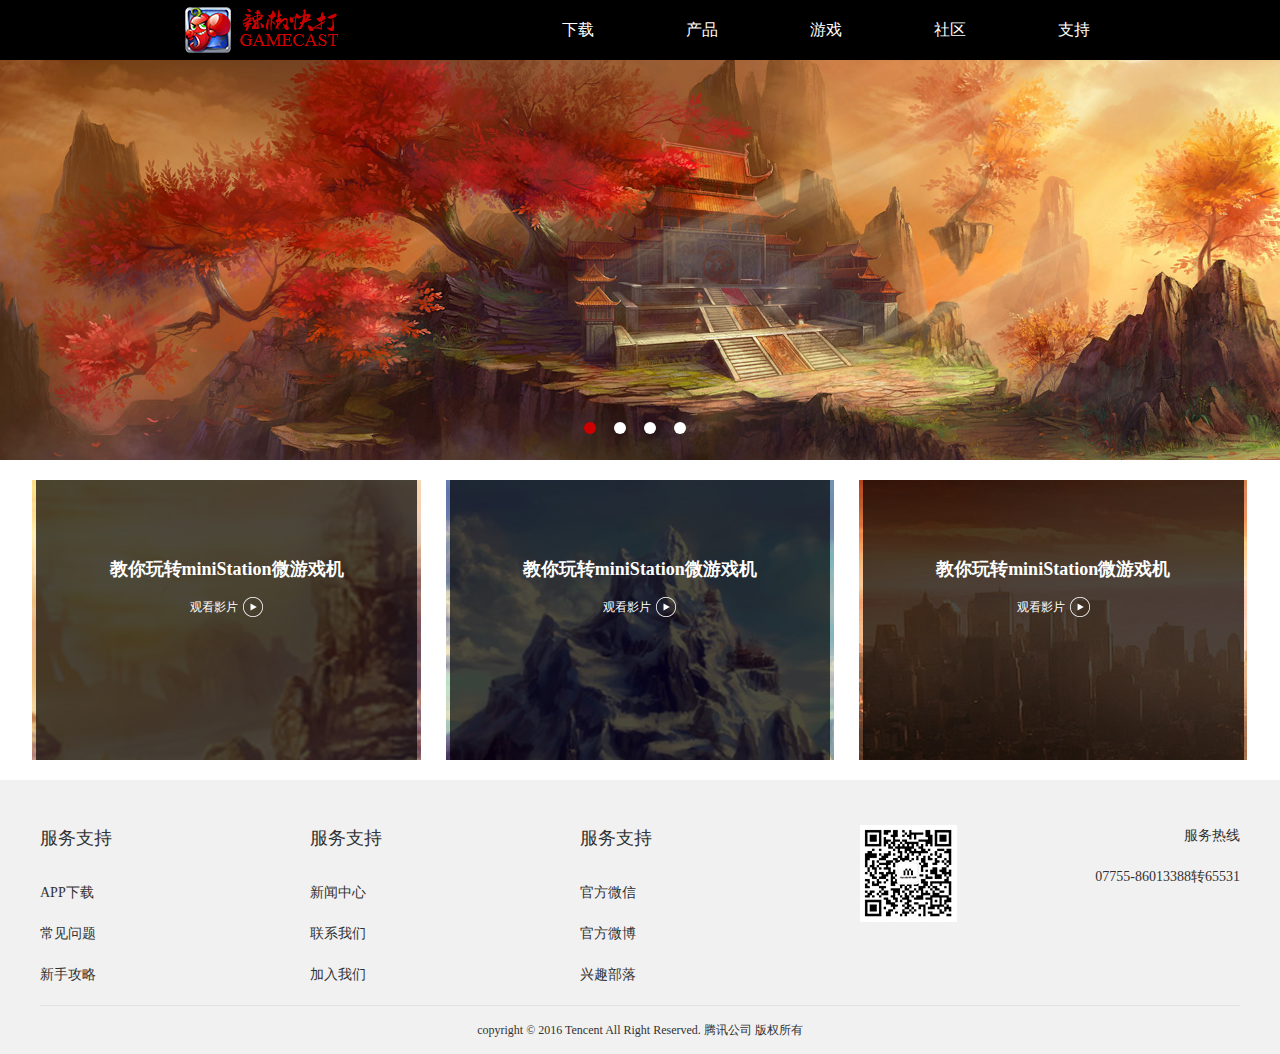
<file: index.html>
﻿<!DOCTYPE html>
<html>
<head>
<meta charset="utf-8" />
<title>辣椒快打首页</title>
<link rel="stylesheet" href="css/default.css" />
<link rel="stylesheet" href="css/style.css" />
<script type="text/javascript" src="js/jquery1.42.min.js" ></script>
<script type="text/javascript" src="js/jquery.superslide.2.1.1.js" ></script>
<script type="text/javascript" src="js/style.js" ></script>
</head>
<body>
<!--top-->
<div class="topWrap clearfix">
	<div class="top">
		<div class="logo">
			<a href="index.html"><img src="images/logo.png"></a>
		</div>
		<div class="nav">
			<a href="download.html">下载</a>
			<a href="product.html">产品</a>
			<a href="game.html">游戏</a>
			<a href="community.html">社区</a>
			<a href="support.html">支持</a>
		</div>
	</div>
</div>
<!--banner-->
<div class="bannerWrap clearfix">
	<div id="slideBox" class="slideBox">
		<div class="hd">
			<ul><li></li><li></li><li></li><li></li></ul>
		</div>
		<div class="bd">
			<ul>
				<li><a href="#"><img src="images/ind_banner.jpg" /></a></li>
				<li><a href="#"><img src="images/ind_banner.jpg" /></a></li>
				<li><a href="#"><img src="images/ind_banner.jpg" /></a></li>
				<li><a href="#"><img src="images/ind_banner.jpg" /></a></li>
			</ul>
		</div>
	</div>
</div>
<!--game_machine-->
<div class="focus-pic clearfix">
	<ul>
		<li>
			<a href="#" style="display:block;background: url(images/index_pic1.png) no-repeat center center;">
				<div class="news-mask video-mask">
					<h3 class="title">教你玩转miniStation微游戏机</h3>
					<div class="view">观看影片</div>
				</div>
			</a>
		</li>
		<li>
			<a href="#" style="display:block;background: url(images/index_pic2.png) no-repeat center center;">
				<div class="news-mask video-mask">
					<h3 class="title">教你玩转miniStation微游戏机</h3>
					<div class="view">观看影片</div>
				</div>
			</a>
		</li>
		<li>
			<a href="#" style="display:block;background: url(images/index_pic3.png) no-repeat center center;">
				<div class="news-mask video-mask">
					<h3 class="title">教你玩转miniStation微游戏机</h3>
					<div class="view">观看影片</div>
				</div>
			</a>
		</li>
	</ul>
</div>
<!--footer-->
<div class="footerWrap clearfix">
	<div class="footerDiv">
		<div class="footer_l">
			<dl>
				<dt>服务支持</dt>
				<dd><a href="#">APP下载</a></dd>
				<dd><a href="#">常见问题</a></dd>
				<dd><a href="#">新手攻略</a></dd>
			</dl>
			<dl>
				<dt>服务支持</dt>
				<dd><a href="#">新闻中心</a></dd>
				<dd><a href="#">联系我们</a></dd>
				<dd><a href="#">加入我们</a></dd>
			</dl>
			<dl>
				<dt>服务支持</dt>
				<dd><a href="#">官方微信</a></dd>
				<dd><a href="#">官方微博</a></dd>
				<dd><a href="#">兴趣部落</a></dd>
			</dl>
		</div>
		<div class="footer_r">
			<img src="images/ewm_pic.png">
			<div class="footer_rwz">
				<p>服务热线</p>
				<p>07755-86013388转65531</p>
			</div>
		</div>
	</div>
	<div class="wz">
		copyright © 2016  Tencent All Right Reserved. 腾讯公司 版权所有
	</div>
</div>
</body>
</html>
</file>
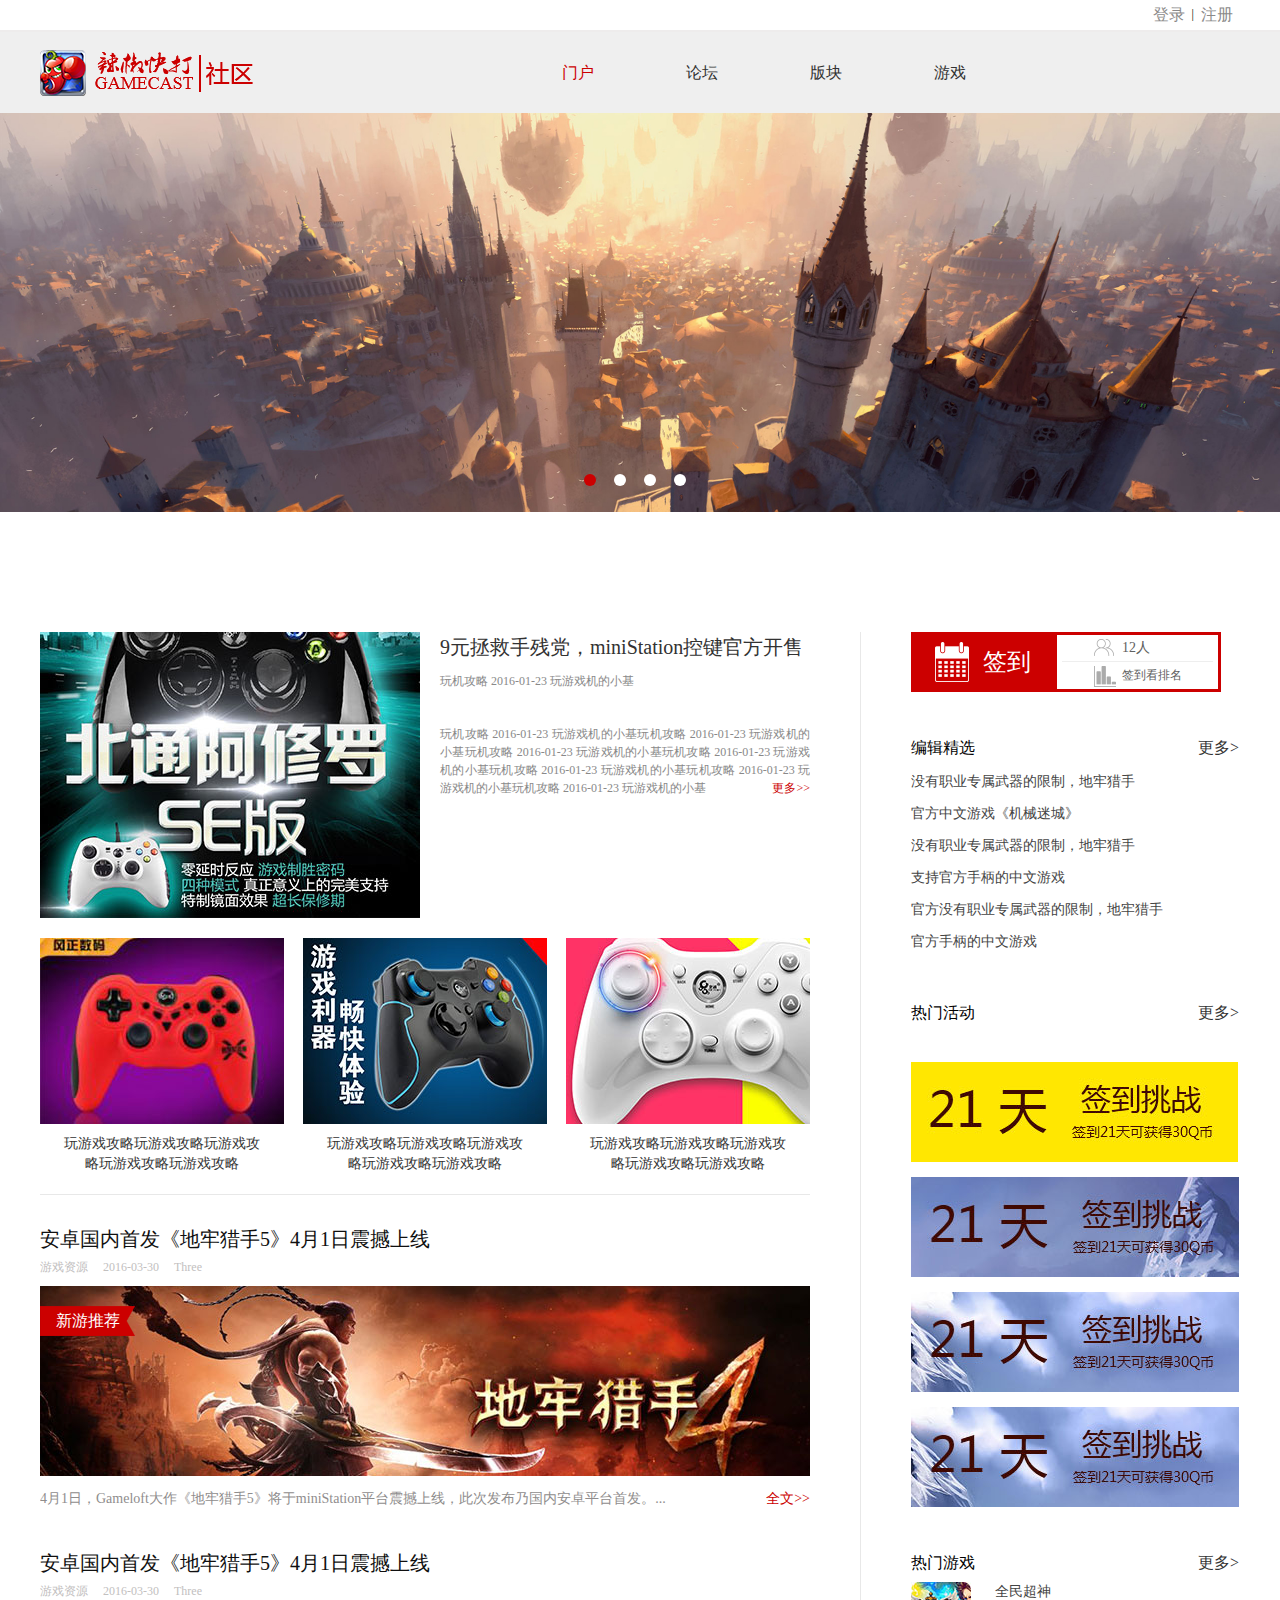
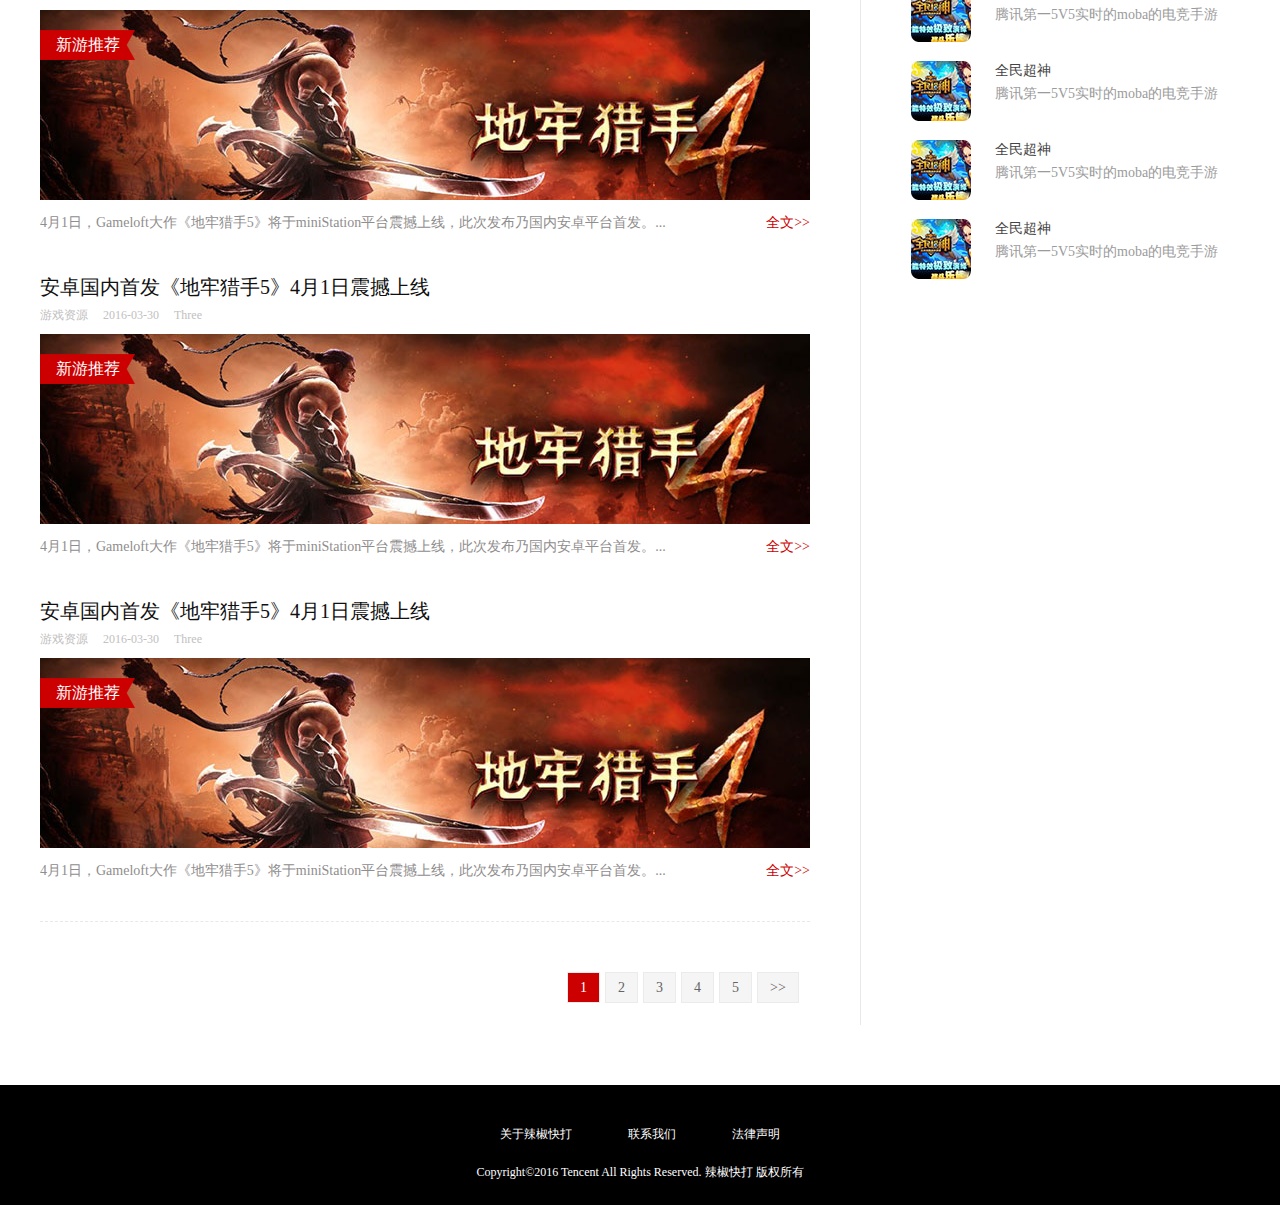
<file: community.html>
﻿<!DOCTYPE html>
<html>
<head>
<meta charset="UTF-8">
<title>辣椒快打--社区</title>
<link rel="stylesheet" href="css/default.css" />
<link rel="stylesheet" href="css/style.css" />
<script type="text/javascript" src="js/jquery1.42.min.js" ></script>
<script type="text/javascript" src="js/jquery.superslide.2.1.1.js" ></script>
<script type="text/javascript" src="js/style.js" ></script>
</head>
<body>
<!--header-->	
<div class="headerWrap clearfix">
	<div class="head">
		<div class="header"><a href="#">登录</a><em>|</em><a href="#">注册</a></div>
	</div>
</div>
<!--top-->
<div class="topWrapa clearfix">
	<div class="topa">
		<div class="logo">
			<a href="index.html"><img src="images/community_logo.png"></a>
		</div>
		<div class="nav">
			<a href="#" class="cur">门户</a>
			<a href="forum.html">论坛</a>
			<a href="#">版块</a>
			<a href="game.html">游戏</a>
		</div>
	</div>
</div>	
<!--banner-->
<div class="bannerWrap clearfix">
	<div id="slideBox" class="slideBox">
		<div class="hd">
			<ul><li></li><li></li><li></li><li></li></ul>
		</div>
		<div class="bd">
			<ul>
				<li><a href="#"><img src="images/community_banner.png" /></a></li>
				<li><a href="#"><img src="images/community_banner.png" /></a></li>
				<li><a href="#"><img src="images/community_banner.png" /></a></li>
				<li><a href="#"><img src="images/community_banner.png" /></a></li>
			</ul>
		</div>
	</div>
</div>	
<!--content-->
<div class="contentWrap clearfix">
	<div class="content_l">
		<div class="frame">
			<div class="frame_top">
				<div class="frame_img">
					<a href="#"><img src="images/community_pic1.jpg"></a>
				</div>
				<div class="frame_rwz">
					<h2>9元拯救手残党，miniStation控键官方开售</h2>
					<p>玩机攻略  2016-01-23  玩游戏机的小基</p>
					<p>玩机攻略  2016-01-23  玩游戏机的小基玩机攻略  2016-01-23  玩游戏机的小基玩机攻略  2016-01-23  玩游戏机的小基玩机攻略  2016-01-23  玩游戏机的小基玩机攻略  2016-01-23  玩游戏机的小基玩机攻略  2016-01-23  玩游戏机的小基玩机攻略  2016-01-23  玩游戏机的小基<a href="#">更多>></a></p>
				</div>
			</div>
			<div class="frame_bot">
				<ul>
					<li>
						<a href="#">
							<img src="images/community_pic2.jpg">
							<p>玩游戏攻略玩游戏攻略玩游戏攻略玩游戏攻略玩游戏攻略</p>
						</a>
					</li>
					<li>
						<a href="#">
							<img src="images/community_pic3.jpg">
							<p>玩游戏攻略玩游戏攻略玩游戏攻略玩游戏攻略玩游戏攻略</p>
						</a>
					</li>
					<li>
						<a href="#">
							<img src="images/community_pic4.jpg">
							<p>玩游戏攻略玩游戏攻略玩游戏攻略玩游戏攻略玩游戏攻略</p>
						</a>
					</li>
					
				</ul>
			</div>
		</div>
		<div class="recommend">
			<dl>
				<dt>
					<a href="#">安卓国内首发《地牢猎手5》4月1日震撼上线</a>
					<div class="p"><a href="#">游戏资源</a>2016-03-30<a style="margin-left: 15px;">Three</a></div>
				</dt>
				<dd class="m">
					<a href="#"><img src="images/community_pic5.jpg"></a>
					<div class="recommend_div">
						新游推荐
					</div>
				</dd>
				<dd class="text">
			       	4月1日，Gameloft大作《地牢猎手5》将于miniStation平台震撼上线，此次发布乃国内安卓平台首发。...<a href="#">全文&gt;&gt;</a>
			    </dd>
			</dl>
			<dl>
				<dt>
					<a href="#">安卓国内首发《地牢猎手5》4月1日震撼上线</a>
					<div class="p"><a href="#">游戏资源</a>2016-03-30<a style="margin-left: 15px;">Three</a></div>
				</dt>
				<dd class="m">
					<a href="#"><img src="images/community_pic5.jpg"></a>
					<div class="recommend_div">
						新游推荐
					</div>
				</dd>
				<dd class="text">
			       	4月1日，Gameloft大作《地牢猎手5》将于miniStation平台震撼上线，此次发布乃国内安卓平台首发。...<a href="#">全文&gt;&gt;</a>
			    </dd>
			</dl>
			<dl>
				<dt>
					<a href="#">安卓国内首发《地牢猎手5》4月1日震撼上线</a>
					<div class="p"><a href="#">游戏资源</a>2016-03-30<a style="margin-left: 15px;">Three</a></div>
				</dt>
				<dd class="m">
					<a href="#"><img src="images/community_pic5.jpg"></a>
					<div class="recommend_div">
						新游推荐
					</div>
				</dd>
				<dd class="text">
			       	4月1日，Gameloft大作《地牢猎手5》将于miniStation平台震撼上线，此次发布乃国内安卓平台首发。...<a href="#">全文&gt;&gt;</a>
			    </dd>
			</dl>
			<dl style="border-bottom: 1px dashed #e8e8e8;">
				<dt>
					<a href="#">安卓国内首发《地牢猎手5》4月1日震撼上线</a>
					<div class="p"><a href="#">游戏资源</a>2016-03-30<a style="margin-left: 15px;">Three</a></div>
				</dt>
				<dd class="m">
					<a href="#"><img src="images/community_pic5.jpg"></a>
					<div class="recommend_div">
						新游推荐
					</div>
				</dd>
				<dd class="text">
			       	4月1日，Gameloft大作《地牢猎手5》将于miniStation平台震撼上线，此次发布乃国内安卓平台首发。...<a href="#">全文&gt;&gt;</a>
			    </dd>
			</dl>
		</div>
		<div class="page">
			<a href="#" class="cur">1</a>
			<a href="#">2</a>
			<a href="#">3</a>
			<a href="#">4</a>
			<a href="#">5</a>
			<a href="#">&gt;&gt;</a>
		</div>
	</div>
	<div class="content_r">
		<div id="midaben_sign">
		    <div class="midaben_con mbm">
		        <a class="midaben_signpanel" href="#">
		            <div class="font">签到</div>
		            <span class="nums">连续天</span>
		            <div class="fblock">
		                <div class="all">12人</div>
		                <div class="line">
		                    <span style="font-size:12px;">签到看排名</span>
		                </div>
		            </div>
		        </a>
		    </div>
		</div>
		<div class="index_sd_box">
	        <div class="blocktitle title">
	        	<span class="titletext">编辑精选</span>
	        	<span class="subtitle" style="float:right">
	        		<a href="#">更多&gt;</a>
	        	</span>
	        </div>
			<div class="module">
				<ul>
					<li>
						<a href="#">没有职业专属武器的限制，地牢猎手</a>
					</li>
					<li>
						<a href="#">官方中文游戏《机械迷城》</a>
					</li>
					<li>
						<a href="#">没有职业专属武器的限制，地牢猎手</a>
					</li>
					<li>
						<a href="#">支持官方手柄的中文游戏</a>
					</li>
					<li>
						<a href="#">官方没有职业专属武器的限制，地牢猎手</a>
					</li> 
					<li>
						<a href="#">官方手柄的中文游戏</a>
					</li> 
				</ul>
			</div>        
		</div>
		<div class="index_sd_box">
	        <div class="blocktitle title">
	        	<span class="titletext">热门活动</span>
	        	<span class="subtitle" style="float:right">
	        		<a href="#">更多&gt;</a>
	        	</span>
	        </div>
			<div class="module_ul cl">
			<ul>
				<li>
					<a href="#">
						<img src="images/community_pic6.jpg">
					</a>
				</li>
				<li>
					<a href="#">
						<img src="images/community_pic7.jpg">
					</a>
				</li>
				<li>
					<a href="#">
						<img src="images/community_pic8.jpg">
					</a>
				</li>
				<li>
					<a href="#">
						<img src="images/community_pic9.jpg">
					</a>
				</li>
			</ul>
		</div> 
		</div>
		<div class="index_sd_box sd_yx">
	        <div class="blocktitle title">
	        	<span class="titletext">热门游戏</span>
	        	<span class="subtitle" style="float:right">
	        		<a href="#">更多&gt;</a>
	        	</span>
	        </div>
			<div class="module cl">
				<ul class="sd_yx">
					<li>
						<a href="#">
							<img src="images/community_pic10.jpg">
							<h2>全民超神</h2>
							<p>腾讯第一5V5实时的moba的电竞手游</p>
						</a>
					</li>
					<li>
						<a href="#">
							<img src="images/community_pic10.jpg">
							<h2>全民超神</h2>
							<p>腾讯第一5V5实时的moba的电竞手游</p>
						</a>
					</li>
					<li>
						<a href="#">
							<img src="images/community_pic10.jpg">
							<h2>全民超神</h2>
							<p>腾讯第一5V5实时的moba的电竞手游</p>
						</a>
					</li>
					<li>
						<a href="#">
							<img src="images/community_pic10.jpg">
							<h2>全民超神</h2>
							<p>腾讯第一5V5实时的moba的电竞手游</p>
						</a>
					</li>
				</ul>	
			</div>        
		</div>
	</div>	
</div>	
<!--footer-->	
<div class="footWrap clearfix">
	<div class="foot">
		<p class="p"><a href="#">关于辣椒快打</a><a href="#">联系我们</a><a href="#">法律声明</a></p>
		<p>Copyright©2016 Tencent All Rights Reserved.     辣椒快打    版权所有</p>
	</div>
</div>
</body>
</html>
</file>
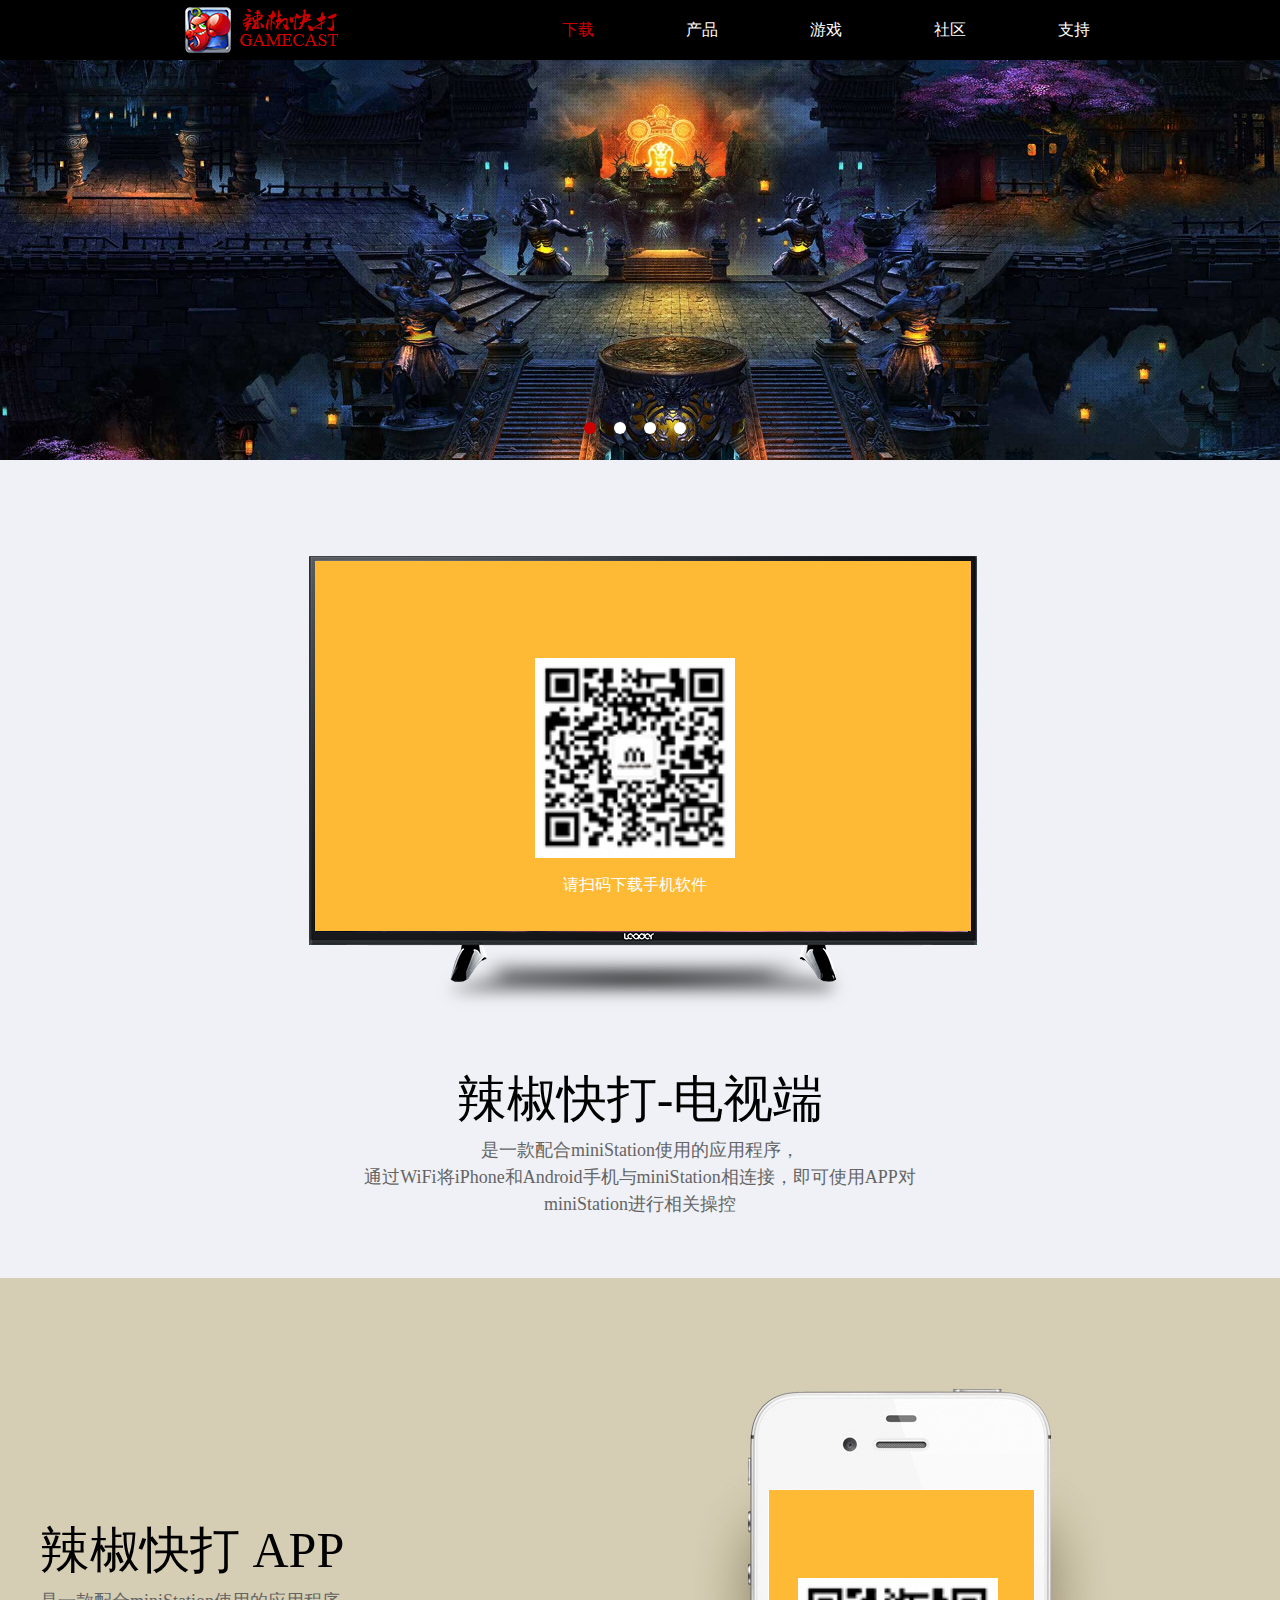
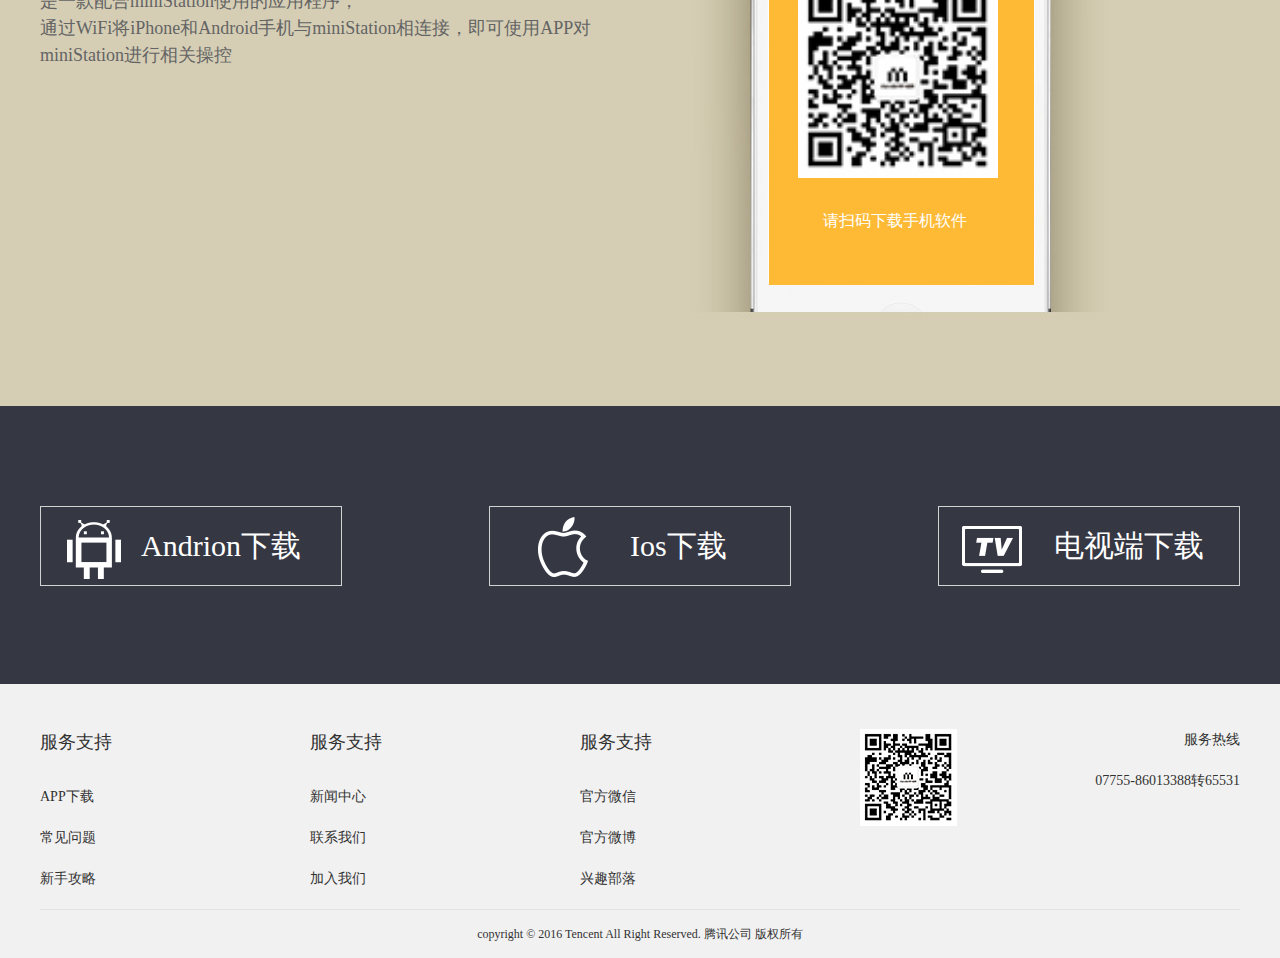
<file: download.html>
﻿<!DOCTYPE html>
<html>
<head>
<meta charset="utf-8" />
<title>辣椒快打--下载</title>
<link rel="stylesheet" href="css/default.css" />
<link rel="stylesheet" href="css/style.css" />
<script type="text/javascript" src="js/jquery1.42.min.js" ></script>
<script type="text/javascript" src="js/jquery.superslide.2.1.1.js" ></script>
<script type="text/javascript" src="js/style.js" ></script>
</head>
<body>
<!--top-->
<div class="topWrap clearfix">
	<div class="top">
		<div class="logo">
			<a href="index.html"><img src="images/logo.png"></a>
		</div>
		<div class="nav">
			<a href="download.html" class="cur">下载</a>
			<a href="product.html">产品</a>
			<a href="game.html">游戏</a>
			<a href="community.html">社区</a>
			<a href="support.html">支持</a>
		</div>
	</div>
</div>
<!--banner-->
<div class="bannerWrap clearfix">
	<div id="slideBox" class="slideBox">
		<div class="hd">
			<ul><li></li><li></li><li></li><li></li></ul>
		</div>
		<div class="bd">
			<ul>
				<li><a href="#"><img src="images/downland_banner.png" /></a></li>
				<li><a href="#"><img src="images/downland_banner.png" /></a></li>
				<li><a href="#"><img src="images/downland_banner.png" /></a></li>
				<li><a href="#"><img src="images/downland_banner.png" /></a></li>
			</ul>
		</div>
	</div>
</div>
<div class="supportWrap downWrap clearfix">
	<div class="downDiv_a">
		<ul>
			<li>
				<dl class="dl_b">
					<dt>
						<img src="images/down_pic1.png">
						<div class="ewm_pic">
							<img src="images/ewm_pic.png">
							<p>请扫码下载手机软件</p>
						</div>
					</dt>
					<dd>
						<h2>辣椒快打-电视端</h2>
						<p>是一款配合miniStation使用的应用程序，<br>通过WiFi将iPhone和Android手机与miniStation相连接，即可使用APP对<br>miniStation进行相关操控</p>
					</dd>
				</dl>
			</li>
		</ul>
	</div>
	<div class="downDiv_b">
		<ul>
			<li>
				<dl class="dl">
					<dt>
						<h2>辣椒快打  APP</h2>
						<p>是一款配合miniStation使用的应用程序，<br>通过WiFi将iPhone和Android手机与miniStation相连接，即可使用APP对<br>miniStation进行相关操控</p>
					</dt>
					<dd>
						<img src="images/down_pic2.png">
						<div class="ewm_pic">
							<img src="images/ewm_pic.png">
							<p>请扫码下载手机软件</p>
						</div>
					</dd>
				</dl>
			</li>
		</ul>
	</div>
	<div class="downDiv_c">
		<ul>
			<li>
				<dl class="dl_c">
					<dd>
						<a href="#" class="icon1">Andrion下载</a>
					</dd>
					<dd>
						<a href="#" class="icon2">Ios下载</a>
					</dd>
					<dd>
						<a href="#" class="icon3">电视端下载</a>
					</dd>
				</dl>
			</li>
		</ul>
	</div>
</div>

<!--footer-->
<div class="footerWrap clearfix">
	<div class="footerDiv">
		<div class="footer_l">
			<dl>
				<dt>服务支持</dt>
				<dd><a href="#">APP下载</a></dd>
				<dd><a href="#">常见问题</a></dd>
				<dd><a href="#">新手攻略</a></dd>
			</dl>
			<dl>
				<dt>服务支持</dt>
				<dd><a href="#">新闻中心</a></dd>
				<dd><a href="#">联系我们</a></dd>
				<dd><a href="#">加入我们</a></dd>
			</dl>
			<dl>
				<dt>服务支持</dt>
				<dd><a href="#">官方微信</a></dd>
				<dd><a href="#">官方微博</a></dd>
				<dd><a href="#">兴趣部落</a></dd>
			</dl>
		</div>
		<div class="footer_r">
			<img src="images/ewm_pic_1.png">
			<div class="footer_rwz">
				<p>服务热线</p>
				<p>07755-86013388转65531</p>
			</div>
		</div>
	</div>
	<div class="wz">
		copyright © 2016  Tencent All Right Reserved. 腾讯公司 版权所有
	</div>
</div>
</body>
</html>
</file>
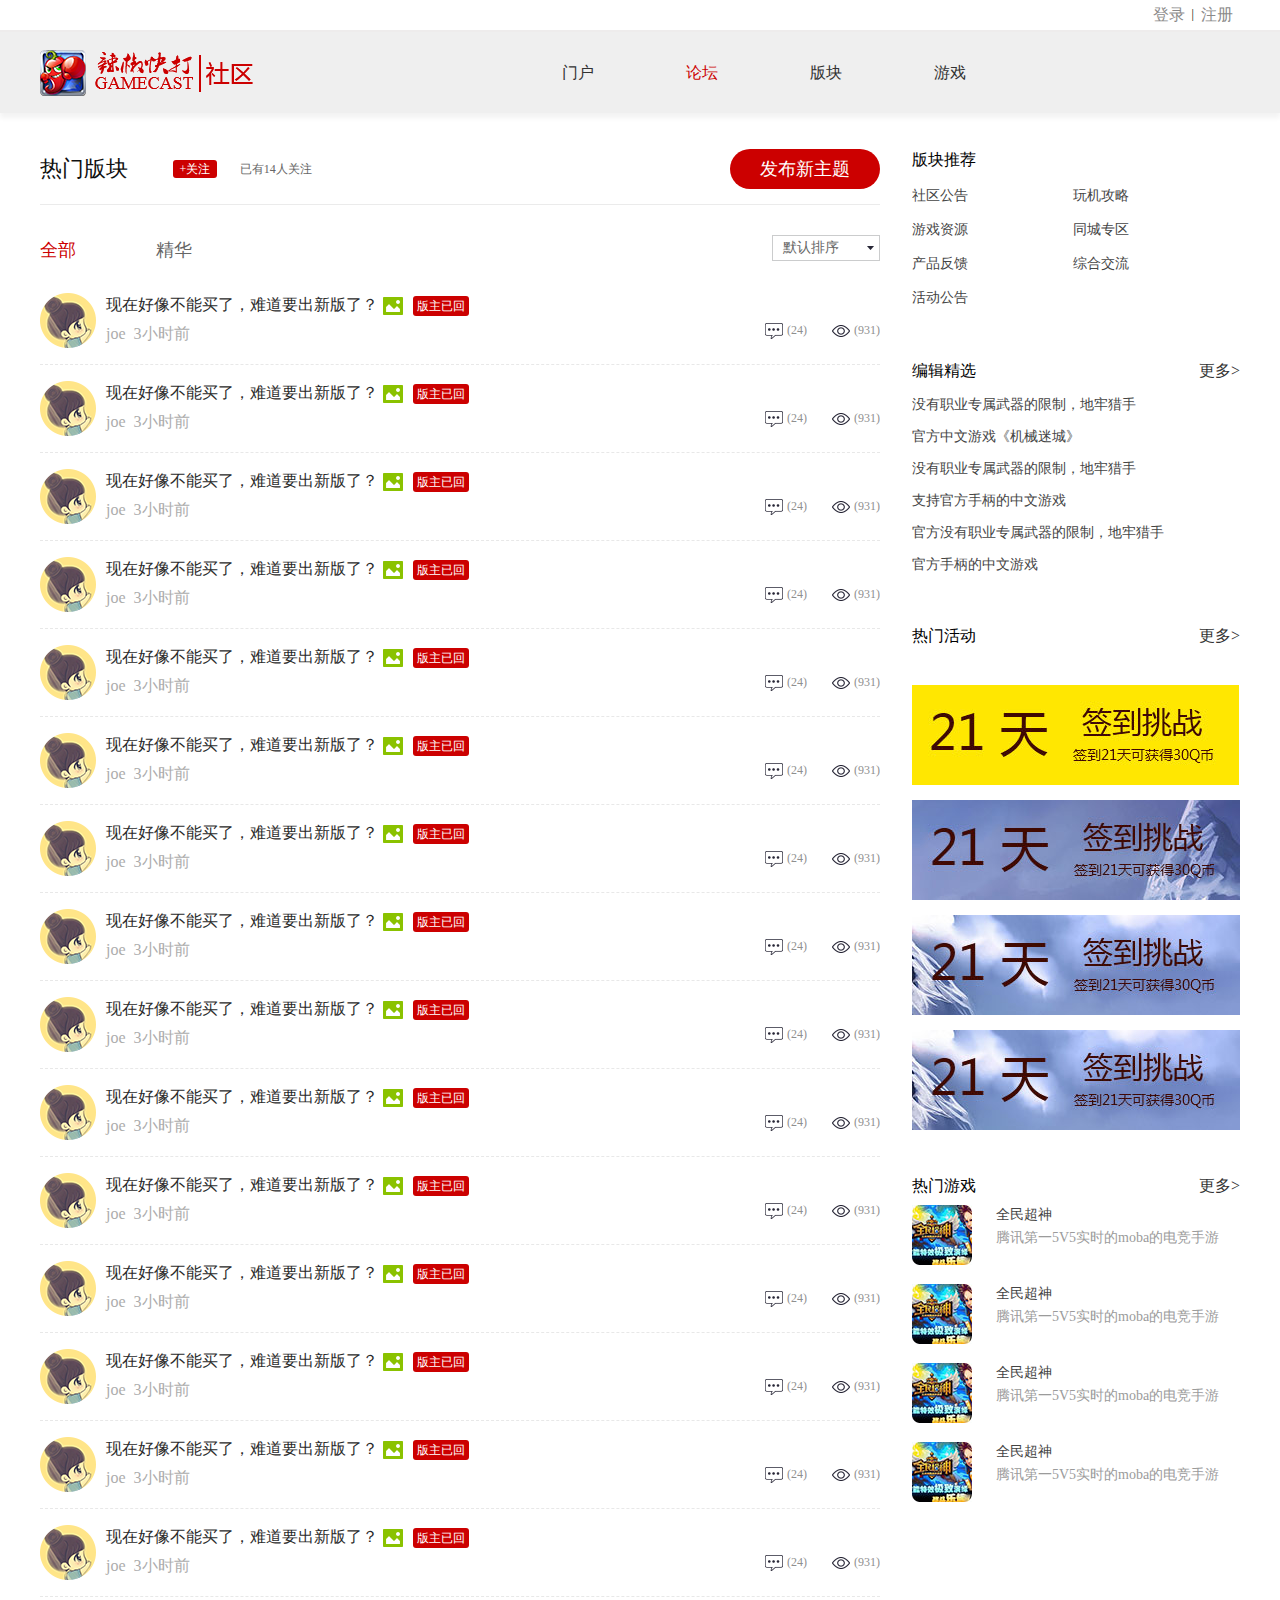
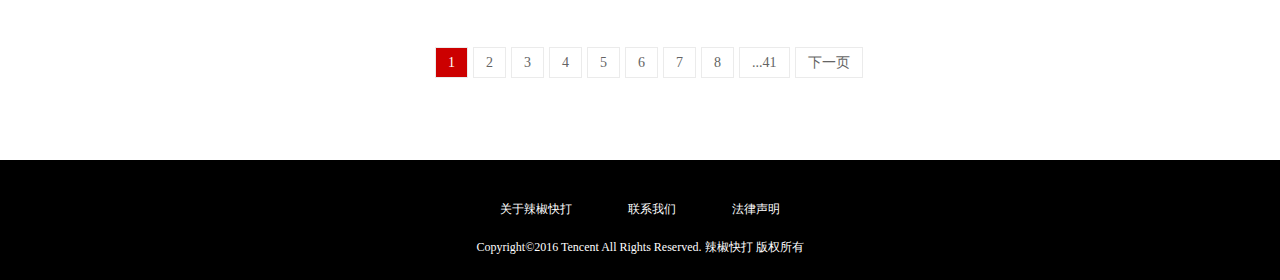
<file: forum.html>
﻿<!DOCTYPE html>
<html>
<head>
<meta charset="UTF-8">
<title>辣椒快打--论坛</title>
<link rel="stylesheet" href="css/default.css" />
<link rel="stylesheet" href="css/style.css" />
<script type="text/javascript" src="js/jquery1.42.min.js" ></script>
<script type="text/javascript" src="js/jquery.superslide.2.1.1.js" ></script>
<script type="text/javascript" src="js/style.js" ></script>
</head>
<body>
<!--header-->	
<div class="headerWrap clearfix">
	<div class="head">
		<div class="header"><a href="#">登录</a><em>|</em><a href="#">注册</a></div>
	</div>
</div>
<!--top-->
<div class="topWrapa clearfix">
	<div class="topa">
		<div class="logo">
			<a href="index.html"><img src="images/community_logo.png"></a>
		</div>
		<div class="nav">
			<a href="#">门户</a>
			<a href="forum.html" class="cur">论坛</a>
			<a href="#">版块</a>
			<a href="game.html">游戏</a>
		</div>
	</div>
</div>	
<!--content-->
<div class="contentWrap contentWrapa clearfix">
	<div class="content_l content_la">
		<div class="ms_tp">
            <div class="ms_l_tp cl">
                <h1>
                    <a href="#">热门版块</a>
                </h1>
                <div class="ms_tp_action">
                    <a href="#" id="a_favorite">+关注</a>
					<span id="number_favorite">已有14人关注</span>
                </div>
                <div class="ms_bm post_new">
                    <div class="ms_bm_c">
                        <a href="#">发布新主题</a>
                    </div>
                </div>
            </div>
		</div>
		<div class="all_essence">
			<div class="slideTxtBox">
				<div class="hd">
					<ul><li>全部</li><li>精华</li></ul>
					<div class="nav_essence" id="nav_essence">
						<p class="set">默认排序</p>
						<dl class="new_essence">
							<dd>默认排序</dd>
							<dd>发帖时间</dd>
							<dd>回复/查看</dd>
							<dd>查看</dd>
							<dd>最后发表</dd>
							<dd>热门</dd>
						</dl>
					</div>
				</div>
				<div class="bd">
					<ul>
						<li>
							<dl>
								<dt>
									<a href="#">
										<img src="images/forum_tx.png" class="forum_img">
										<div class="forum_wz">
											<h2>现在好像不能买了，难道要出新版了？<img src="images/forum_tp.png"><em>版主已回</em></h2>
											<p><span>joe</span>3小时前</p>
										</div>
									</a>
								</dt>
								<dd>
									<p><span class="span">(24)</span><span class="spana">(931)</span></p>
								</dd>
							</dl>
						</li>
						<li>
							<dl>
								<dt>
									<a href="#">
										<img src="images/forum_tx.png" class="forum_img">
										<div class="forum_wz">
											<h2>现在好像不能买了，难道要出新版了？<img src="images/forum_tp.png"><em>版主已回</em></h2>
											<p><span>joe</span>3小时前</p>
										</div>
									</a>
								</dt>
								<dd>
									<p><span class="span">(24)</span><span class="spana">(931)</span></p>
								</dd>
							</dl>
						</li>
						<li>
							<dl>
								<dt>
									<a href="#">
										<img src="images/forum_tx.png" class="forum_img">
										<div class="forum_wz">
											<h2>现在好像不能买了，难道要出新版了？<img src="images/forum_tp.png"><em>版主已回</em></h2>
											<p><span>joe</span>3小时前</p>
										</div>
									</a>
								</dt>
								<dd>
									<p><span class="span">(24)</span><span class="spana">(931)</span></p>
								</dd>
							</dl>
						</li>
						<li>
							<dl>
								<dt>
									<a href="#">
										<img src="images/forum_tx.png" class="forum_img">
										<div class="forum_wz">
											<h2>现在好像不能买了，难道要出新版了？<img src="images/forum_tp.png"><em>版主已回</em></h2>
											<p><span>joe</span>3小时前</p>
										</div>
									</a>
								</dt>
								<dd>
									<p><span class="span">(24)</span><span class="spana">(931)</span></p>
								</dd>
							</dl>
						</li>
						<li>
							<dl>
								<dt>
									<a href="#">
										<img src="images/forum_tx.png" class="forum_img">
										<div class="forum_wz">
											<h2>现在好像不能买了，难道要出新版了？<img src="images/forum_tp.png"><em>版主已回</em></h2>
											<p><span>joe</span>3小时前</p>
										</div>
									</a>
								</dt>
								<dd>
									<p><span class="span">(24)</span><span class="spana">(931)</span></p>
								</dd>
							</dl>
						</li>
						<li>
							<dl>
								<dt>
									<a href="#">
										<img src="images/forum_tx.png" class="forum_img">
										<div class="forum_wz">
											<h2>现在好像不能买了，难道要出新版了？<img src="images/forum_tp.png"><em>版主已回</em></h2>
											<p><span>joe</span>3小时前</p>
										</div>
									</a>
								</dt>
								<dd>
									<p><span class="span">(24)</span><span class="spana">(931)</span></p>
								</dd>
							</dl>
						</li>
						<li>
							<dl>
								<dt>
									<a href="#">
										<img src="images/forum_tx.png" class="forum_img">
										<div class="forum_wz">
											<h2>现在好像不能买了，难道要出新版了？<img src="images/forum_tp.png"><em>版主已回</em></h2>
											<p><span>joe</span>3小时前</p>
										</div>
									</a>
								</dt>
								<dd>
									<p><span class="span">(24)</span><span class="spana">(931)</span></p>
								</dd>
							</dl>
						</li>
						<li>
							<dl>
								<dt>
									<a href="#">
										<img src="images/forum_tx.png" class="forum_img">
										<div class="forum_wz">
											<h2>现在好像不能买了，难道要出新版了？<img src="images/forum_tp.png"><em>版主已回</em></h2>
											<p><span>joe</span>3小时前</p>
										</div>
									</a>
								</dt>
								<dd>
									<p><span class="span">(24)</span><span class="spana">(931)</span></p>
								</dd>
							</dl>
						</li>
						<li>
							<dl>
								<dt>
									<a href="#">
										<img src="images/forum_tx.png" class="forum_img">
										<div class="forum_wz">
											<h2>现在好像不能买了，难道要出新版了？<img src="images/forum_tp.png"><em>版主已回</em></h2>
											<p><span>joe</span>3小时前</p>
										</div>
									</a>
								</dt>
								<dd>
									<p><span class="span">(24)</span><span class="spana">(931)</span></p>
								</dd>
							</dl>
						</li>
						<li>
							<dl>
								<dt>
									<a href="#">
										<img src="images/forum_tx.png" class="forum_img">
										<div class="forum_wz">
											<h2>现在好像不能买了，难道要出新版了？<img src="images/forum_tp.png"><em>版主已回</em></h2>
											<p><span>joe</span>3小时前</p>
										</div>
									</a>
								</dt>
								<dd>
									<p><span class="span">(24)</span><span class="spana">(931)</span></p>
								</dd>
							</dl>
						</li>
						<li>
							<dl>
								<dt>
									<a href="#">
										<img src="images/forum_tx.png" class="forum_img">
										<div class="forum_wz">
											<h2>现在好像不能买了，难道要出新版了？<img src="images/forum_tp.png"><em>版主已回</em></h2>
											<p><span>joe</span>3小时前</p>
										</div>
									</a>
								</dt>
								<dd>
									<p><span class="span">(24)</span><span class="spana">(931)</span></p>
								</dd>
							</dl>
						</li>
						<li>
							<dl>
								<dt>
									<a href="#">
										<img src="images/forum_tx.png" class="forum_img">
										<div class="forum_wz">
											<h2>现在好像不能买了，难道要出新版了？<img src="images/forum_tp.png"><em>版主已回</em></h2>
											<p><span>joe</span>3小时前</p>
										</div>
									</a>
								</dt>
								<dd>
									<p><span class="span">(24)</span><span class="spana">(931)</span></p>
								</dd>
							</dl>
						</li>
						<li>
							<dl>
								<dt>
									<a href="#">
										<img src="images/forum_tx.png" class="forum_img">
										<div class="forum_wz">
											<h2>现在好像不能买了，难道要出新版了？<img src="images/forum_tp.png"><em>版主已回</em></h2>
											<p><span>joe</span>3小时前</p>
										</div>
									</a>
								</dt>
								<dd>
									<p><span class="span">(24)</span><span class="spana">(931)</span></p>
								</dd>
							</dl>
						</li>
						<li>
							<dl>
								<dt>
									<a href="#">
										<img src="images/forum_tx.png" class="forum_img">
										<div class="forum_wz">
											<h2>现在好像不能买了，难道要出新版了？<img src="images/forum_tp.png"><em>版主已回</em></h2>
											<p><span>joe</span>3小时前</p>
										</div>
									</a>
								</dt>
								<dd>
									<p><span class="span">(24)</span><span class="spana">(931)</span></p>
								</dd>
							</dl>
						</li>
						<li>
							<dl>
								<dt>
									<a href="#">
										<img src="images/forum_tx.png" class="forum_img">
										<div class="forum_wz">
											<h2>现在好像不能买了，难道要出新版了？<img src="images/forum_tp.png"><em>版主已回</em></h2>
											<p><span>joe</span>3小时前</p>
										</div>
									</a>
								</dt>
								<dd>
									<p><span class="span">(24)</span><span class="spana">(931)</span></p>
								</dd>
							</dl>
						</li>
						
					</ul>
					<ul>
						<li>
							<dl>
								<dt>
									<a href="#">
										<img src="images/forum_tx.png" class="forum_img">
										<div class="forum_wz">
											<h2>现在好像不能买了，难道要出新版了？111111<img src="images/forum_tp.png"><em>版主已回</em></h2>
											<p><span>joe</span>3小时前</p>
										</div>
									</a>
								</dt>
								<dd>
									<p><span class="span">(24)</span><span class="spana">(931)</span></p>
								</dd>
							</dl>
						</li>
						<li>
							<dl>
								<dt>
									<a href="#">
										<img src="images/forum_tx.png" class="forum_img">
										<div class="forum_wz">
											<h2>现在好像不能买了，难道要出新版了？<img src="images/forum_tp.png"><em>版主已回</em></h2>
											<p><span>joe</span>3小时前</p>
										</div>
									</a>
								</dt>
								<dd>
									<p><span class="span">(24)</span><span class="spana">(931)</span></p>
								</dd>
							</dl>
						</li>
						<li>
							<dl>
								<dt>
									<a href="#">
										<img src="images/forum_tx.png" class="forum_img">
										<div class="forum_wz">
											<h2>现在好像不能买了，难道要出新版了？<img src="images/forum_tp.png"><em>版主已回</em></h2>
											<p><span>joe</span>3小时前</p>
										</div>
									</a>
								</dt>
								<dd>
									<p><span class="span">(24)</span><span class="spana">(931)</span></p>
								</dd>
							</dl>
						</li>
						<li>
							<dl>
								<dt>
									<a href="#">
										<img src="images/forum_tx.png" class="forum_img">
										<div class="forum_wz">
											<h2>现在好像不能买了，难道要出新版了？<img src="images/forum_tp.png"><em>版主已回</em></h2>
											<p><span>joe</span>3小时前</p>
										</div>
									</a>
								</dt>
								<dd>
									<p><span class="span">(24)</span><span class="spana">(931)</span></p>
								</dd>
							</dl>
						</li>
						<li>
							<dl>
								<dt>
									<a href="#">
										<img src="images/forum_tx.png" class="forum_img">
										<div class="forum_wz">
											<h2>现在好像不能买了，难道要出新版了？<img src="images/forum_tp.png"><em>版主已回</em></h2>
											<p><span>joe</span>3小时前</p>
										</div>
									</a>
								</dt>
								<dd>
									<p><span class="span">(24)</span><span class="spana">(931)</span></p>
								</dd>
							</dl>
						</li>
						<li>
							<dl>
								<dt>
									<a href="#">
										<img src="images/forum_tx.png" class="forum_img">
										<div class="forum_wz">
											<h2>现在好像不能买了，难道要出新版了？<img src="images/forum_tp.png"><em>版主已回</em></h2>
											<p><span>joe</span>3小时前</p>
										</div>
									</a>
								</dt>
								<dd>
									<p><span class="span">(24)</span><span class="spana">(931)</span></p>
								</dd>
							</dl>
						</li>
						<li>
							<dl>
								<dt>
									<a href="#">
										<img src="images/forum_tx.png" class="forum_img">
										<div class="forum_wz">
											<h2>现在好像不能买了，难道要出新版了？<img src="images/forum_tp.png"><em>版主已回</em></h2>
											<p><span>joe</span>3小时前</p>
										</div>
									</a>
								</dt>
								<dd>
									<p><span class="span">(24)</span><span class="spana">(931)</span></p>
								</dd>
							</dl>
						</li>
						<li>
							<dl>
								<dt>
									<a href="#">
										<img src="images/forum_tx.png" class="forum_img">
										<div class="forum_wz">
											<h2>现在好像不能买了，难道要出新版了？<img src="images/forum_tp.png"><em>版主已回</em></h2>
											<p><span>joe</span>3小时前</p>
										</div>
									</a>
								</dt>
								<dd>
									<p><span class="span">(24)</span><span class="spana">(931)</span></p>
								</dd>
							</dl>
						</li>
						<li>
							<dl>
								<dt>
									<a href="#">
										<img src="images/forum_tx.png" class="forum_img">
										<div class="forum_wz">
											<h2>现在好像不能买了，难道要出新版了？<img src="images/forum_tp.png"><em>版主已回</em></h2>
											<p><span>joe</span>3小时前</p>
										</div>
									</a>
								</dt>
								<dd>
									<p><span class="span">(24)</span><span class="spana">(931)</span></p>
								</dd>
							</dl>
						</li>
						<li>
							<dl>
								<dt>
									<a href="#">
										<img src="images/forum_tx.png" class="forum_img">
										<div class="forum_wz">
											<h2>现在好像不能买了，难道要出新版了？<img src="images/forum_tp.png"><em>版主已回</em></h2>
											<p><span>joe</span>3小时前</p>
										</div>
									</a>
								</dt>
								<dd>
									<p><span class="span">(24)</span><span class="spana">(931)</span></p>
								</dd>
							</dl>
						</li>
						<li>
							<dl>
								<dt>
									<a href="#">
										<img src="images/forum_tx.png" class="forum_img">
										<div class="forum_wz">
											<h2>现在好像不能买了，难道要出新版了？<img src="images/forum_tp.png"><em>版主已回</em></h2>
											<p><span>joe</span>3小时前</p>
										</div>
									</a>
								</dt>
								<dd>
									<p><span class="span">(24)</span><span class="spana">(931)</span></p>
								</dd>
							</dl>
						</li>
						<li>
							<dl>
								<dt>
									<a href="#">
										<img src="images/forum_tx.png" class="forum_img">
										<div class="forum_wz">
											<h2>现在好像不能买了，难道要出新版了？<img src="images/forum_tp.png"><em>版主已回</em></h2>
											<p><span>joe</span>3小时前</p>
										</div>
									</a>
								</dt>
								<dd>
									<p><span class="span">(24)</span><span class="spana">(931)</span></p>
								</dd>
							</dl>
						</li>
						<li>
							<dl>
								<dt>
									<a href="#">
										<img src="images/forum_tx.png" class="forum_img">
										<div class="forum_wz">
											<h2>现在好像不能买了，难道要出新版了？<img src="images/forum_tp.png"><em>版主已回</em></h2>
											<p><span>joe</span>3小时前</p>
										</div>
									</a>
								</dt>
								<dd>
									<p><span class="span">(24)</span><span class="spana">(931)</span></p>
								</dd>
							</dl>
						</li>
						<li>
							<dl>
								<dt>
									<a href="#">
										<img src="images/forum_tx.png" class="forum_img">
										<div class="forum_wz">
											<h2>现在好像不能买了，难道要出新版了？<img src="images/forum_tp.png"><em>版主已回</em></h2>
											<p><span>joe</span>3小时前</p>
										</div>
									</a>
								</dt>
								<dd>
									<p><span class="span">(24)</span><span class="spana">(931)</span></p>
								</dd>
							</dl>
						</li>
						<li>
							<dl>
								<dt>
									<a href="#">
										<img src="images/forum_tx.png" class="forum_img">
										<div class="forum_wz">
											<h2>现在好像不能买了，难道要出新版了？<img src="images/forum_tp.png"><em>版主已回</em></h2>
											<p><span>joe</span>3小时前</p>
										</div>
									</a>
								</dt>
								<dd>
									<p><span class="span">(24)</span><span class="spana">(931)</span></p>
								</dd>
							</dl>
						</li>
						
					</ul>
				</div>
			</div>
		</div>
		<div class="page pagea">
			<a href="#" class="cur">1</a>
			<a href="#">2</a>
			<a href="#">3</a>
			<a href="#">4</a>
			<a href="#">5</a>
			<a href="#">6</a>
			<a href="#">7</a>
			<a href="#">8</a>
			<a href="#">...41</a>
			<a href="#">下一页</a>
			
		</div>
	</div>
	<div class="content_r content_ra">
		<div class="ms_bk">
            <div class="blocktitle title">
            	<span class="titletext">版块推荐</span>
            </div>
			<div class="module module_tj">
				<ul>
					<li>
						<a href="#">社区公告</a>
					</li>
					<li>
						<a href="#">玩机攻略</a>
					</li>
					<li>
						<a href="#">游戏资源</a>
					</li>
					<li>
						<a href="#">同城专区</a>
					</li>
					<li>
						<a href="#">产品反馈</a>
					</li>
					<li>
						<a href="#">综合交流</a>
					</li>
					<li>
						<a href="#">活动公告</a>
					</li>
				</ul>
			</div>            
		</div>
		<div class="index_sd_box">
	        <div class="blocktitle title">
	        	<span class="titletext">编辑精选</span>
	        	<span class="subtitle" style="float:right">
	        		<a href="#">更多&gt;</a>
	        	</span>
	        </div>
			<div class="module">
				<ul>
					<li>
						<a href="#">没有职业专属武器的限制，地牢猎手</a>
					</li>
					<li>
						<a href="#">官方中文游戏《机械迷城》</a>
					</li>
					<li>
						<a href="#">没有职业专属武器的限制，地牢猎手</a>
					</li>
					<li>
						<a href="#">支持官方手柄的中文游戏</a>
					</li>
					<li>
						<a href="#">官方没有职业专属武器的限制，地牢猎手</a>
					</li> 
					<li>
						<a href="#">官方手柄的中文游戏</a>
					</li> 
				</ul>
			</div>        
		</div>
		<div class="index_sd_box">
	        <div class="blocktitle title">
	        	<span class="titletext">热门活动</span>
	        	<span class="subtitle" style="float:right">
	        		<a href="#">更多&gt;</a>
	        	</span>
	        </div>
			<div class="module_ul cl">
			<ul>
				<li>
					<a href="#">
						<img src="images/community_pic6.jpg">
					</a>
				</li>
				<li>
					<a href="#">
						<img src="images/community_pic7.jpg">
					</a>
				</li>
				<li>
					<a href="#">
						<img src="images/community_pic8.jpg">
					</a>
				</li>
				<li>
					<a href="#">
						<img src="images/community_pic9.jpg">
					</a>
				</li>
			</ul>
		</div> 
		</div>
		<div class="index_sd_box sd_yx">
	        <div class="blocktitle title">
	        	<span class="titletext">热门游戏</span>
	        	<span class="subtitle" style="float:right">
	        		<a href="#">更多&gt;</a>
	        	</span>
	        </div>
			<div class="module cl">
				<ul class="sd_yx">
					<li>
						<a href="#">
							<img src="images/community_pic10.jpg">
							<h2>全民超神</h2>
							<p>腾讯第一5V5实时的moba的电竞手游</p>
						</a>
					</li>
					<li>
						<a href="#">
							<img src="images/community_pic10.jpg">
							<h2>全民超神</h2>
							<p>腾讯第一5V5实时的moba的电竞手游</p>
						</a>
					</li>
					<li>
						<a href="#">
							<img src="images/community_pic10.jpg">
							<h2>全民超神</h2>
							<p>腾讯第一5V5实时的moba的电竞手游</p>
						</a>
					</li>
					<li>
						<a href="#">
							<img src="images/community_pic10.jpg">
							<h2>全民超神</h2>
							<p>腾讯第一5V5实时的moba的电竞手游</p>
						</a>
					</li>
				</ul>	
			</div>        
		</div>
	</div>	
</div>	
<!--footer-->	
<div class="footWrap clearfix">
	<div class="foot">
		<p class="p"><a href="#">关于辣椒快打</a><a href="#">联系我们</a><a href="#">法律声明</a></p>
		<p>Copyright©2016 Tencent All Rights Reserved.     辣椒快打    版权所有</p>
	</div>
</div>
	
</body>
</html>
</file>
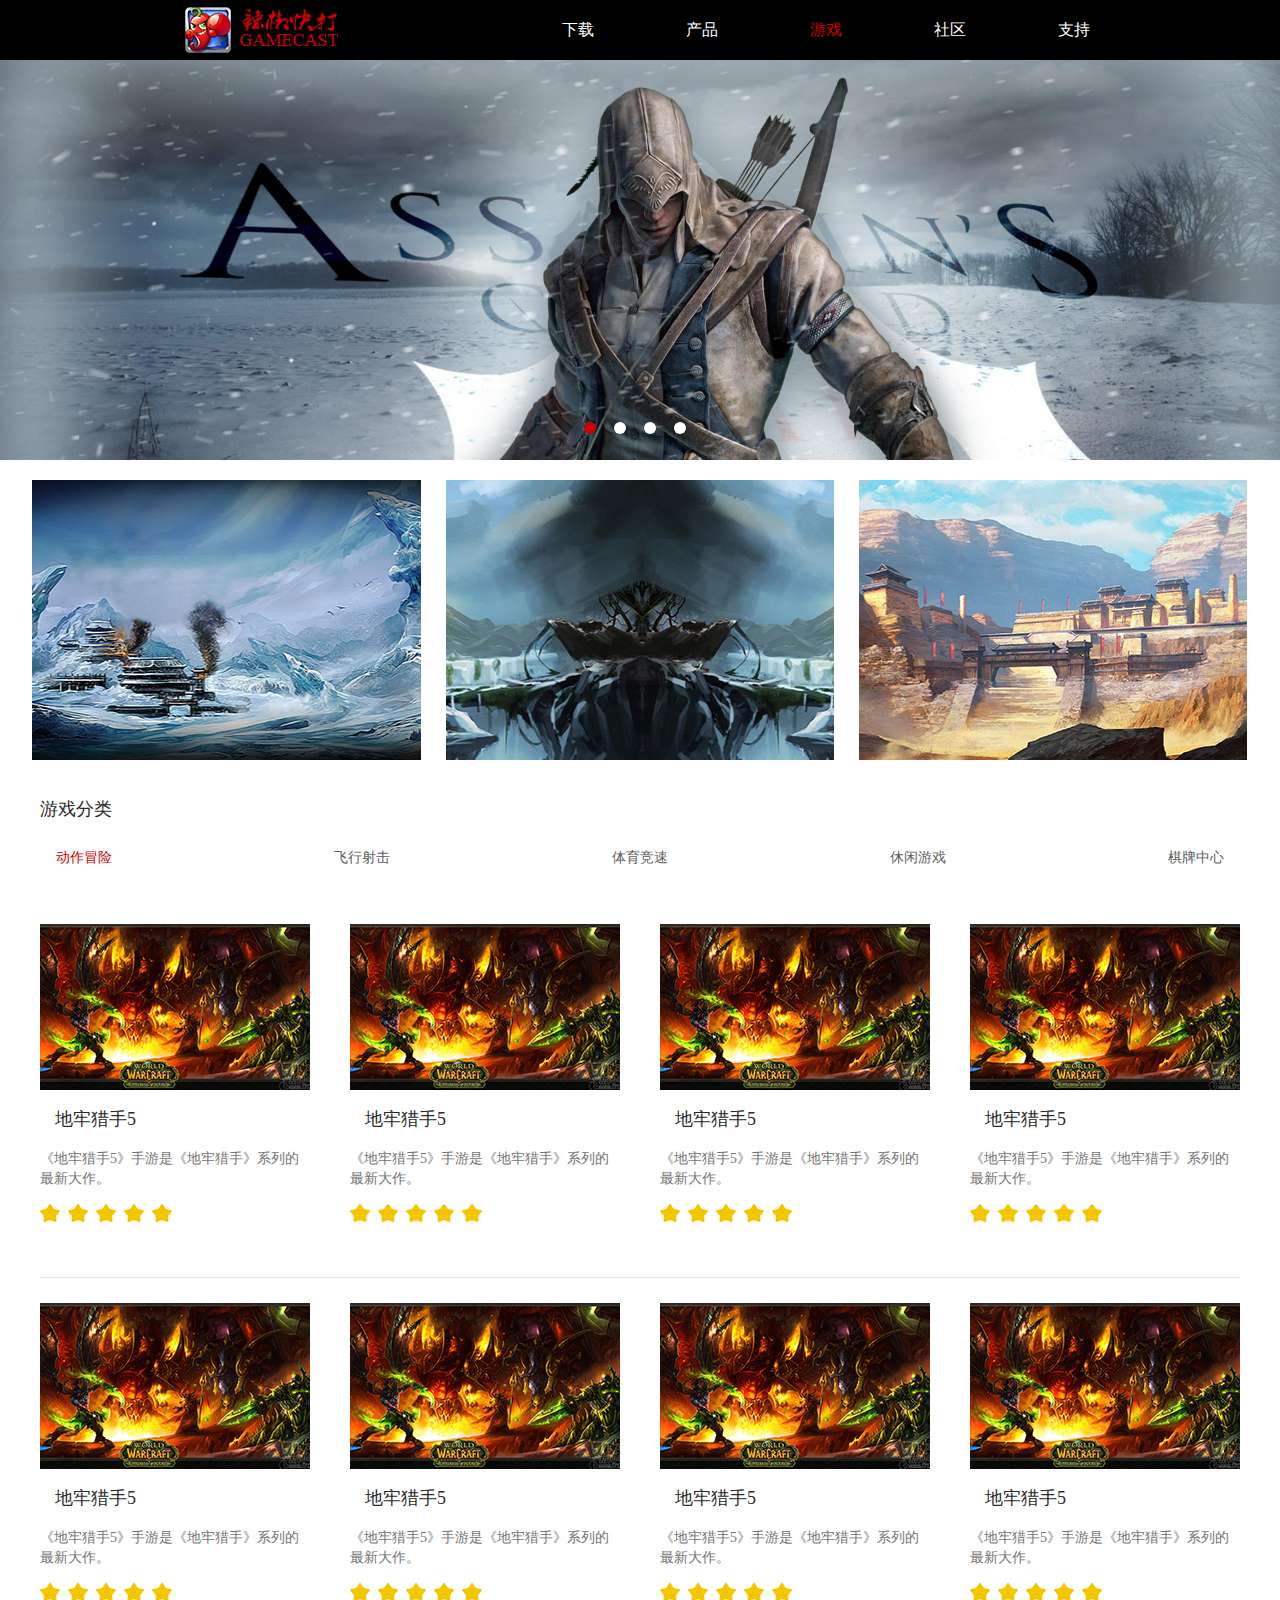
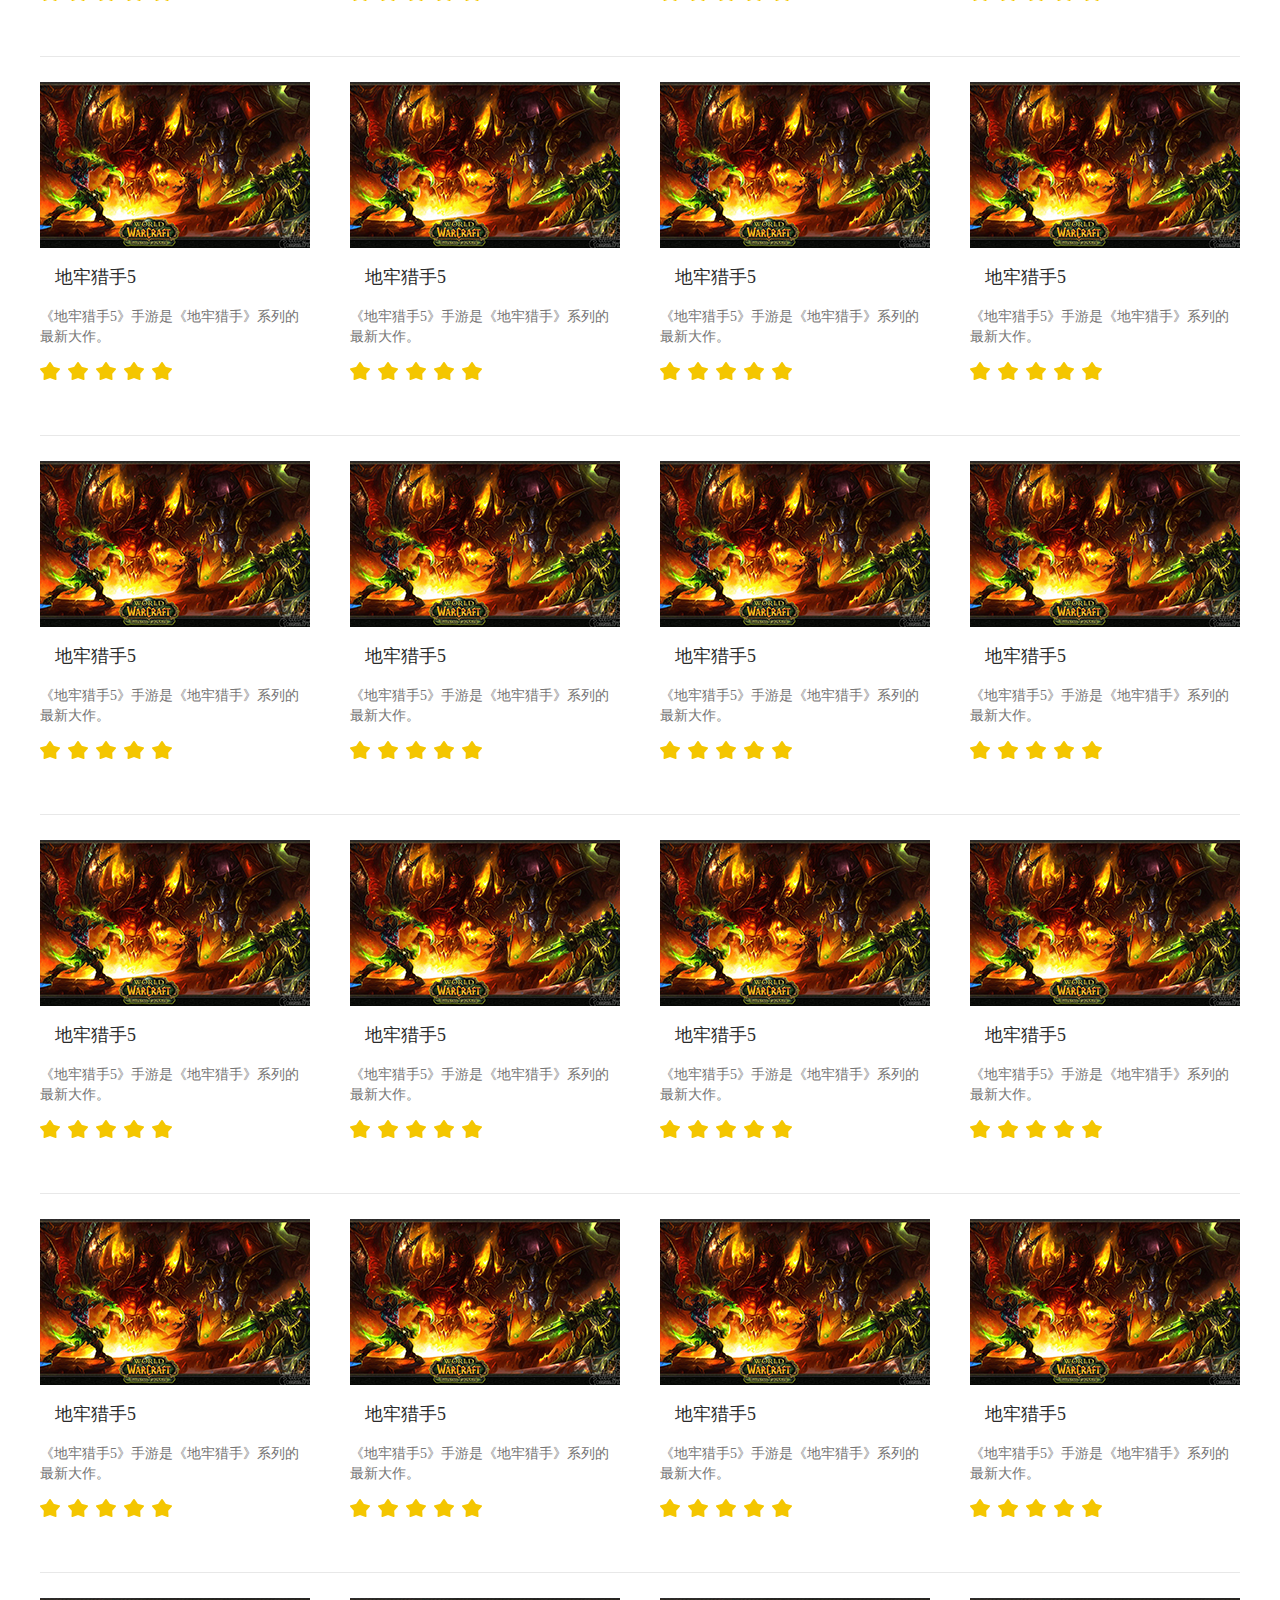
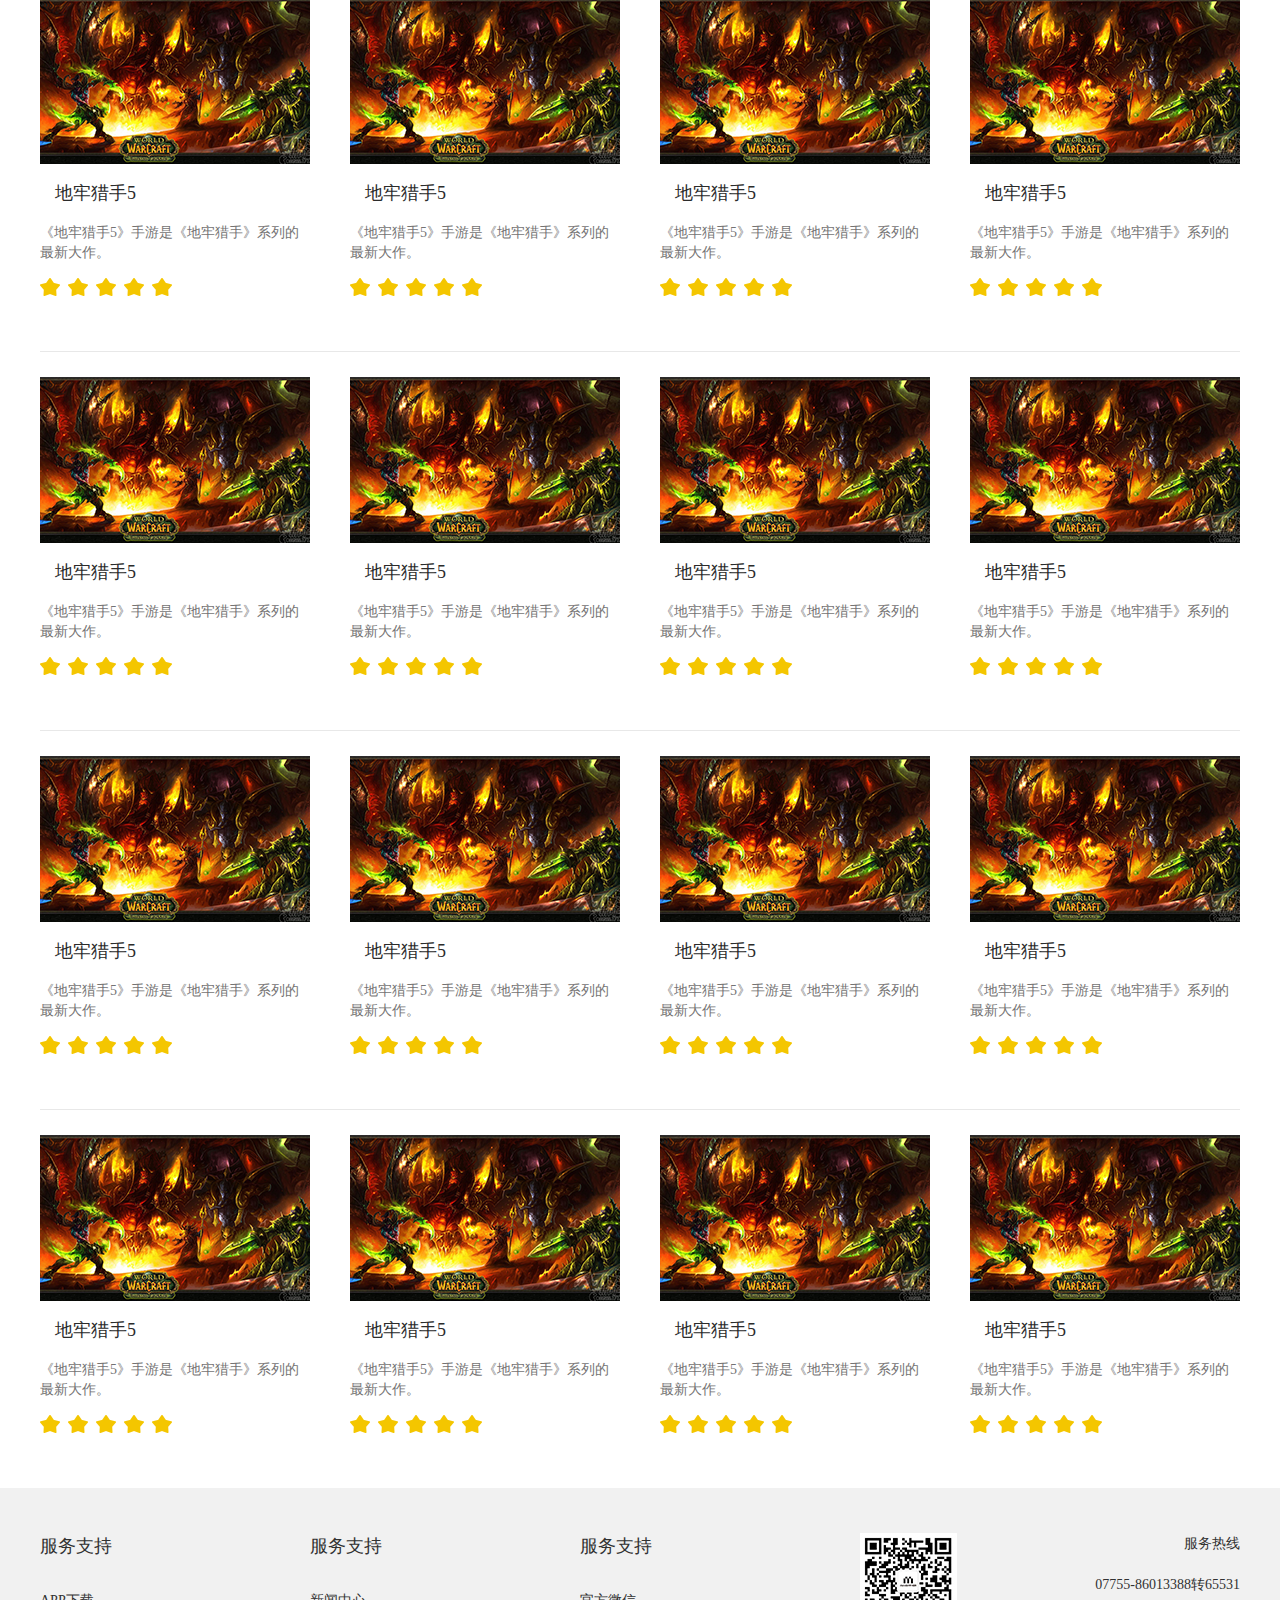
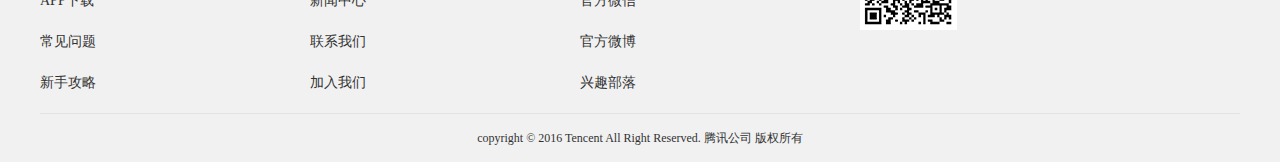
<file: game.html>
﻿<!DOCTYPE html>
<html>
<head>
<meta charset="utf-8" />
<title>辣椒快打--游戏</title>
<link rel="stylesheet" href="css/default.css" />
<link rel="stylesheet" href="css/style.css" />
<script type="text/javascript" src="js/jquery1.42.min.js" ></script>
<script type="text/javascript" src="js/jquery.superslide.2.1.1.js" ></script>
<script type="text/javascript" src="js/style.js" ></script>
</head>
<body>
<!--top-->
<div class="topWrap clearfix">
	<div class="top">
		<div class="logo">
			<a href="index.html"><img src="images/logo.png"></a>
		</div>
		<div class="nav">
			<a href="download.html">下载</a>
			<a href="product.html">产品</a>
			<a href="game.html" class="cur">游戏</a>
			<a href="community.html">社区</a>
			<a href="support.html">支持</a>
		</div>
	</div>
</div>
<!--banner-->
<div class="bannerWrap clearfix">
	<div id="slideBox" class="slideBox">
		<div class="hd">
			<ul><li></li><li></li><li></li><li></li></ul>
		</div>
		<div class="bd">
			<ul>
				<li><a href="#"><img src="images/game_banner.png" /></a></li>
				<li><a href="#"><img src="images/game_banner.png" /></a></li>
				<li><a href="#"><img src="images/game_banner.png" /></a></li>
				<li><a href="#"><img src="images/game_banner.png" /></a></li>
			</ul>
		</div>
	</div>
</div>
<!--game-->
<div class="focus-pic game clearfix">
	<ul>
		<li>
			<a href="#" style="display:block;background: url(images/game_pic1.png) no-repeat center center;">
				<div class="mask">
					<h2>射雕英雄传3D</h2>
					<p>7款人气游戏1128元游戏礼包等你拿</p>
					<span>了解更多</span>
				</div>
			</a>
		</li>
		<li>
			<a href="#" style="display:block;background: url(images/game_pic2.png) no-repeat center center;">
				<div class="mask">
					<h2>射雕英雄传3D</h2>
					<p>7款人气游戏1128元游戏礼包等你拿</p>
					<span>了解更多</span>
				</div>
			</a>
		</li>
		<li>
			<a href="#" style="display:block;background: url(images/game_pic3.png) no-repeat center center;">
				<div class="mask">
					<h2>射雕英雄传3D</h2>
					<p>7款人气游戏1128元游戏礼包等你拿</p>
					<span>了解更多</span>
				</div>
			</a>
		</li>
	</ul>
</div>
<!--classification-->
<div class="classification clearfix">
	<h2>游戏分类</h2>
	<div class="slideTxtBox_game clearfix">
		<div class="hd">
			<ul><li>动作冒险</li><li>飞行射击</li><li>体育竞速</li><li>休闲游戏</li><li>棋牌中心</li></ul>
		</div>
		<div class="bd">
			<ul>
				<li>
					<div class="game_con">
						<a href="#">
							<img src="images/game_img1.png">
							<h3>地牢猎手5</h3>
							<p>《地牢猎手5》手游是《地牢猎手》系列的最新大作。</p>
							<span><img src="images/xxx_icon.png"><img src="images/xxx_icon.png"><img src="images/xxx_icon.png"><img src="images/xxx_icon.png"><img src="images/xxx_icon.png"></span>
						</a>
					</div>
					<div class="game_con">
						<a href="#">
							<img src="images/game_img1.png">
							<h3>地牢猎手5</h3>
							<p>《地牢猎手5》手游是《地牢猎手》系列的最新大作。</p>
							<span><img src="images/xxx_icon.png"><img src="images/xxx_icon.png"><img src="images/xxx_icon.png"><img src="images/xxx_icon.png"><img src="images/xxx_icon.png"></span>
						</a>
					</div>
					<div class="game_con">
						<a href="#">
							<img src="images/game_img1.png">
							<h3>地牢猎手5</h3>
							<p>《地牢猎手5》手游是《地牢猎手》系列的最新大作。</p>
							<span><img src="images/xxx_icon.png"><img src="images/xxx_icon.png"><img src="images/xxx_icon.png"><img src="images/xxx_icon.png"><img src="images/xxx_icon.png"></span>
						</a>
					</div>
					<div class="game_con">
						<a href="#">
							<img src="images/game_img1.png">
							<h3>地牢猎手5</h3>
							<p>《地牢猎手5》手游是《地牢猎手》系列的最新大作。</p>
							<span><img src="images/xxx_icon.png"><img src="images/xxx_icon.png"><img src="images/xxx_icon.png"><img src="images/xxx_icon.png"><img src="images/xxx_icon.png"></span>
						</a>
					</div>
				</li>
				<li>
					<div class="game_con">
						<a href="#">
							<img src="images/game_img1.png">
							<h3>地牢猎手5</h3>
							<p>《地牢猎手5》手游是《地牢猎手》系列的最新大作。</p>
							<span><img src="images/xxx_icon.png"><img src="images/xxx_icon.png"><img src="images/xxx_icon.png"><img src="images/xxx_icon.png"><img src="images/xxx_icon.png"></span>
						</a>
					</div>
					<div class="game_con">
						<a href="#">
							<img src="images/game_img1.png">
							<h3>地牢猎手5</h3>
							<p>《地牢猎手5》手游是《地牢猎手》系列的最新大作。</p>
							<span><img src="images/xxx_icon.png"><img src="images/xxx_icon.png"><img src="images/xxx_icon.png"><img src="images/xxx_icon.png"><img src="images/xxx_icon.png"></span>
						</a>
					</div>
					<div class="game_con">
						<a href="#">
							<img src="images/game_img1.png">
							<h3>地牢猎手5</h3>
							<p>《地牢猎手5》手游是《地牢猎手》系列的最新大作。</p>
							<span><img src="images/xxx_icon.png"><img src="images/xxx_icon.png"><img src="images/xxx_icon.png"><img src="images/xxx_icon.png"><img src="images/xxx_icon.png"></span>
						</a>
					</div>
					<div class="game_con">
						<a href="#">
							<img src="images/game_img1.png">
							<h3>地牢猎手5</h3>
							<p>《地牢猎手5》手游是《地牢猎手》系列的最新大作。</p>
							<span><img src="images/xxx_icon.png"><img src="images/xxx_icon.png"><img src="images/xxx_icon.png"><img src="images/xxx_icon.png"><img src="images/xxx_icon.png"></span>
						</a>
					</div>
				</li>
				<li>
					<div class="game_con">
						<a href="#">
							<img src="images/game_img1.png">
							<h3>地牢猎手5</h3>
							<p>《地牢猎手5》手游是《地牢猎手》系列的最新大作。</p>
							<span><img src="images/xxx_icon.png"><img src="images/xxx_icon.png"><img src="images/xxx_icon.png"><img src="images/xxx_icon.png"><img src="images/xxx_icon.png"></span>
						</a>
					</div>
					<div class="game_con">
						<a href="#">
							<img src="images/game_img1.png">
							<h3>地牢猎手5</h3>
							<p>《地牢猎手5》手游是《地牢猎手》系列的最新大作。</p>
							<span><img src="images/xxx_icon.png"><img src="images/xxx_icon.png"><img src="images/xxx_icon.png"><img src="images/xxx_icon.png"><img src="images/xxx_icon.png"></span>
						</a>
					</div>
					<div class="game_con">
						<a href="#">
							<img src="images/game_img1.png">
							<h3>地牢猎手5</h3>
							<p>《地牢猎手5》手游是《地牢猎手》系列的最新大作。</p>
							<span><img src="images/xxx_icon.png"><img src="images/xxx_icon.png"><img src="images/xxx_icon.png"><img src="images/xxx_icon.png"><img src="images/xxx_icon.png"></span>
						</a>
					</div>
					<div class="game_con">
						<a href="#">
							<img src="images/game_img1.png">
							<h3>地牢猎手5</h3>
							<p>《地牢猎手5》手游是《地牢猎手》系列的最新大作。</p>
							<span><img src="images/xxx_icon.png"><img src="images/xxx_icon.png"><img src="images/xxx_icon.png"><img src="images/xxx_icon.png"><img src="images/xxx_icon.png"></span>
						</a>
					</div>
				</li>
				<li>
					<div class="game_con">
						<a href="#">
							<img src="images/game_img1.png">
							<h3>地牢猎手5</h3>
							<p>《地牢猎手5》手游是《地牢猎手》系列的最新大作。</p>
							<span><img src="images/xxx_icon.png"><img src="images/xxx_icon.png"><img src="images/xxx_icon.png"><img src="images/xxx_icon.png"><img src="images/xxx_icon.png"></span>
						</a>
					</div>
					<div class="game_con">
						<a href="#">
							<img src="images/game_img1.png">
							<h3>地牢猎手5</h3>
							<p>《地牢猎手5》手游是《地牢猎手》系列的最新大作。</p>
							<span><img src="images/xxx_icon.png"><img src="images/xxx_icon.png"><img src="images/xxx_icon.png"><img src="images/xxx_icon.png"><img src="images/xxx_icon.png"></span>
						</a>
					</div>
					<div class="game_con">
						<a href="#">
							<img src="images/game_img1.png">
							<h3>地牢猎手5</h3>
							<p>《地牢猎手5》手游是《地牢猎手》系列的最新大作。</p>
							<span><img src="images/xxx_icon.png"><img src="images/xxx_icon.png"><img src="images/xxx_icon.png"><img src="images/xxx_icon.png"><img src="images/xxx_icon.png"></span>
						</a>
					</div>
					<div class="game_con">
						<a href="#">
							<img src="images/game_img1.png">
							<h3>地牢猎手5</h3>
							<p>《地牢猎手5》手游是《地牢猎手》系列的最新大作。</p>
							<span><img src="images/xxx_icon.png"><img src="images/xxx_icon.png"><img src="images/xxx_icon.png"><img src="images/xxx_icon.png"><img src="images/xxx_icon.png"></span>
						</a>
					</div>
				</li>
				<li>
					<div class="game_con">
						<a href="#">
							<img src="images/game_img1.png">
							<h3>地牢猎手5</h3>
							<p>《地牢猎手5》手游是《地牢猎手》系列的最新大作。</p>
							<span><img src="images/xxx_icon.png"><img src="images/xxx_icon.png"><img src="images/xxx_icon.png"><img src="images/xxx_icon.png"><img src="images/xxx_icon.png"></span>
						</a>
					</div>
					<div class="game_con">
						<a href="#">
							<img src="images/game_img1.png">
							<h3>地牢猎手5</h3>
							<p>《地牢猎手5》手游是《地牢猎手》系列的最新大作。</p>
							<span><img src="images/xxx_icon.png"><img src="images/xxx_icon.png"><img src="images/xxx_icon.png"><img src="images/xxx_icon.png"><img src="images/xxx_icon.png"></span>
						</a>
					</div>
					<div class="game_con">
						<a href="#">
							<img src="images/game_img1.png">
							<h3>地牢猎手5</h3>
							<p>《地牢猎手5》手游是《地牢猎手》系列的最新大作。</p>
							<span><img src="images/xxx_icon.png"><img src="images/xxx_icon.png"><img src="images/xxx_icon.png"><img src="images/xxx_icon.png"><img src="images/xxx_icon.png"></span>
						</a>
					</div>
					<div class="game_con">
						<a href="#">
							<img src="images/game_img1.png">
							<h3>地牢猎手5</h3>
							<p>《地牢猎手5》手游是《地牢猎手》系列的最新大作。</p>
							<span><img src="images/xxx_icon.png"><img src="images/xxx_icon.png"><img src="images/xxx_icon.png"><img src="images/xxx_icon.png"><img src="images/xxx_icon.png"></span>
						</a>
					</div>
				</li>
				<li>
					<div class="game_con">
						<a href="#">
							<img src="images/game_img1.png">
							<h3>地牢猎手5</h3>
							<p>《地牢猎手5》手游是《地牢猎手》系列的最新大作。</p>
							<span><img src="images/xxx_icon.png"><img src="images/xxx_icon.png"><img src="images/xxx_icon.png"><img src="images/xxx_icon.png"><img src="images/xxx_icon.png"></span>
						</a>
					</div>
					<div class="game_con">
						<a href="#">
							<img src="images/game_img1.png">
							<h3>地牢猎手5</h3>
							<p>《地牢猎手5》手游是《地牢猎手》系列的最新大作。</p>
							<span><img src="images/xxx_icon.png"><img src="images/xxx_icon.png"><img src="images/xxx_icon.png"><img src="images/xxx_icon.png"><img src="images/xxx_icon.png"></span>
						</a>
					</div>
					<div class="game_con">
						<a href="#">
							<img src="images/game_img1.png">
							<h3>地牢猎手5</h3>
							<p>《地牢猎手5》手游是《地牢猎手》系列的最新大作。</p>
							<span><img src="images/xxx_icon.png"><img src="images/xxx_icon.png"><img src="images/xxx_icon.png"><img src="images/xxx_icon.png"><img src="images/xxx_icon.png"></span>
						</a>
					</div>
					<div class="game_con">
						<a href="#">
							<img src="images/game_img1.png">
							<h3>地牢猎手5</h3>
							<p>《地牢猎手5》手游是《地牢猎手》系列的最新大作。</p>
							<span><img src="images/xxx_icon.png"><img src="images/xxx_icon.png"><img src="images/xxx_icon.png"><img src="images/xxx_icon.png"><img src="images/xxx_icon.png"></span>
						</a>
					</div>
				</li>
				<li>
					<div class="game_con">
						<a href="#">
							<img src="images/game_img1.png">
							<h3>地牢猎手5</h3>
							<p>《地牢猎手5》手游是《地牢猎手》系列的最新大作。</p>
							<span><img src="images/xxx_icon.png"><img src="images/xxx_icon.png"><img src="images/xxx_icon.png"><img src="images/xxx_icon.png"><img src="images/xxx_icon.png"></span>
						</a>
					</div>
					<div class="game_con">
						<a href="#">
							<img src="images/game_img1.png">
							<h3>地牢猎手5</h3>
							<p>《地牢猎手5》手游是《地牢猎手》系列的最新大作。</p>
							<span><img src="images/xxx_icon.png"><img src="images/xxx_icon.png"><img src="images/xxx_icon.png"><img src="images/xxx_icon.png"><img src="images/xxx_icon.png"></span>
						</a>
					</div>
					<div class="game_con">
						<a href="#">
							<img src="images/game_img1.png">
							<h3>地牢猎手5</h3>
							<p>《地牢猎手5》手游是《地牢猎手》系列的最新大作。</p>
							<span><img src="images/xxx_icon.png"><img src="images/xxx_icon.png"><img src="images/xxx_icon.png"><img src="images/xxx_icon.png"><img src="images/xxx_icon.png"></span>
						</a>
					</div>
					<div class="game_con">
						<a href="#">
							<img src="images/game_img1.png">
							<h3>地牢猎手5</h3>
							<p>《地牢猎手5》手游是《地牢猎手》系列的最新大作。</p>
							<span><img src="images/xxx_icon.png"><img src="images/xxx_icon.png"><img src="images/xxx_icon.png"><img src="images/xxx_icon.png"><img src="images/xxx_icon.png"></span>
						</a>
					</div>
				</li>
				<li>
					<div class="game_con">
						<a href="#">
							<img src="images/game_img1.png">
							<h3>地牢猎手5</h3>
							<p>《地牢猎手5》手游是《地牢猎手》系列的最新大作。</p>
							<span><img src="images/xxx_icon.png"><img src="images/xxx_icon.png"><img src="images/xxx_icon.png"><img src="images/xxx_icon.png"><img src="images/xxx_icon.png"></span>
						</a>
					</div>
					<div class="game_con">
						<a href="#">
							<img src="images/game_img1.png">
							<h3>地牢猎手5</h3>
							<p>《地牢猎手5》手游是《地牢猎手》系列的最新大作。</p>
							<span><img src="images/xxx_icon.png"><img src="images/xxx_icon.png"><img src="images/xxx_icon.png"><img src="images/xxx_icon.png"><img src="images/xxx_icon.png"></span>
						</a>
					</div>
					<div class="game_con">
						<a href="#">
							<img src="images/game_img1.png">
							<h3>地牢猎手5</h3>
							<p>《地牢猎手5》手游是《地牢猎手》系列的最新大作。</p>
							<span><img src="images/xxx_icon.png"><img src="images/xxx_icon.png"><img src="images/xxx_icon.png"><img src="images/xxx_icon.png"><img src="images/xxx_icon.png"></span>
						</a>
					</div>
					<div class="game_con">
						<a href="#">
							<img src="images/game_img1.png">
							<h3>地牢猎手5</h3>
							<p>《地牢猎手5》手游是《地牢猎手》系列的最新大作。</p>
							<span><img src="images/xxx_icon.png"><img src="images/xxx_icon.png"><img src="images/xxx_icon.png"><img src="images/xxx_icon.png"><img src="images/xxx_icon.png"></span>
						</a>
					</div>
				</li>
				<li>
					<div class="game_con">
						<a href="#">
							<img src="images/game_img1.png">
							<h3>地牢猎手5</h3>
							<p>《地牢猎手5》手游是《地牢猎手》系列的最新大作。</p>
							<span><img src="images/xxx_icon.png"><img src="images/xxx_icon.png"><img src="images/xxx_icon.png"><img src="images/xxx_icon.png"><img src="images/xxx_icon.png"></span>
						</a>
					</div>
					<div class="game_con">
						<a href="#">
							<img src="images/game_img1.png">
							<h3>地牢猎手5</h3>
							<p>《地牢猎手5》手游是《地牢猎手》系列的最新大作。</p>
							<span><img src="images/xxx_icon.png"><img src="images/xxx_icon.png"><img src="images/xxx_icon.png"><img src="images/xxx_icon.png"><img src="images/xxx_icon.png"></span>
						</a>
					</div>
					<div class="game_con">
						<a href="#">
							<img src="images/game_img1.png">
							<h3>地牢猎手5</h3>
							<p>《地牢猎手5》手游是《地牢猎手》系列的最新大作。</p>
							<span><img src="images/xxx_icon.png"><img src="images/xxx_icon.png"><img src="images/xxx_icon.png"><img src="images/xxx_icon.png"><img src="images/xxx_icon.png"></span>
						</a>
					</div>
					<div class="game_con">
						<a href="#">
							<img src="images/game_img1.png">
							<h3>地牢猎手5</h3>
							<p>《地牢猎手5》手游是《地牢猎手》系列的最新大作。</p>
							<span><img src="images/xxx_icon.png"><img src="images/xxx_icon.png"><img src="images/xxx_icon.png"><img src="images/xxx_icon.png"><img src="images/xxx_icon.png"></span>
						</a>
					</div>
				</li>
				<li>
					<div class="game_con">
						<a href="#">
							<img src="images/game_img1.png">
							<h3>地牢猎手5</h3>
							<p>《地牢猎手5》手游是《地牢猎手》系列的最新大作。</p>
							<span><img src="images/xxx_icon.png"><img src="images/xxx_icon.png"><img src="images/xxx_icon.png"><img src="images/xxx_icon.png"><img src="images/xxx_icon.png"></span>
						</a>
					</div>
					<div class="game_con">
						<a href="#">
							<img src="images/game_img1.png">
							<h3>地牢猎手5</h3>
							<p>《地牢猎手5》手游是《地牢猎手》系列的最新大作。</p>
							<span><img src="images/xxx_icon.png"><img src="images/xxx_icon.png"><img src="images/xxx_icon.png"><img src="images/xxx_icon.png"><img src="images/xxx_icon.png"></span>
						</a>
					</div>
					<div class="game_con">
						<a href="#">
							<img src="images/game_img1.png">
							<h3>地牢猎手5</h3>
							<p>《地牢猎手5》手游是《地牢猎手》系列的最新大作。</p>
							<span><img src="images/xxx_icon.png"><img src="images/xxx_icon.png"><img src="images/xxx_icon.png"><img src="images/xxx_icon.png"><img src="images/xxx_icon.png"></span>
						</a>
					</div>
					<div class="game_con">
						<a href="#">
							<img src="images/game_img1.png">
							<h3>地牢猎手5</h3>
							<p>《地牢猎手5》手游是《地牢猎手》系列的最新大作。</p>
							<span><img src="images/xxx_icon.png"><img src="images/xxx_icon.png"><img src="images/xxx_icon.png"><img src="images/xxx_icon.png"><img src="images/xxx_icon.png"></span>
						</a>
					</div>
				</li>
			</ul>
			<ul>
				<li>
					<div class="game_con">
						<a href="#">
							<img src="images/game_img1.png">
							<h3>地牢猎手5</h3>
							<p>《地牢猎手5》手游是《地牢猎手》系列的最新大作。</p>
							<span><img src="images/xxx_icon.png"><img src="images/xxx_icon.png"><img src="images/xxx_icon.png"><img src="images/xxx_icon.png"><img src="images/xxx_icon.png"></span>
						</a>
					</div>
					<div class="game_con">
						<a href="#">
							<img src="images/game_img1.png">
							<h3>地牢猎手5</h3>
							<p>《地牢猎手5》手游是《地牢猎手》系列的最新大作。</p>
							<span><img src="images/xxx_icon.png"><img src="images/xxx_icon.png"><img src="images/xxx_icon.png"><img src="images/xxx_icon.png"><img src="images/xxx_icon.png"></span>
						</a>
					</div>
					<div class="game_con">
						<a href="#">
							<img src="images/game_img1.png">
							<h3>地牢猎手5</h3>
							<p>《地牢猎手5》手游是《地牢猎手》系列的最新大作。</p>
							<span><img src="images/xxx_icon.png"><img src="images/xxx_icon.png"><img src="images/xxx_icon.png"><img src="images/xxx_icon.png"><img src="images/xxx_icon.png"></span>
						</a>
					</div>
					<div class="game_con">
						<a href="#">
							<img src="images/game_img1.png">
							<h3>地牢猎手5</h3>
							<p>《地牢猎手5》手游是《地牢猎手》系列的最新大作。</p>
							<span><img src="images/xxx_icon.png"><img src="images/xxx_icon.png"><img src="images/xxx_icon.png"><img src="images/xxx_icon.png"><img src="images/xxx_icon.png"></span>
						</a>
					</div>
				</li>
				<li>
					<div class="game_con">
						<a href="#">
							<img src="images/game_img1.png">
							<h3>地牢猎手5</h3>
							<p>《地牢猎手5》手游是《地牢猎手》系列的最新大作。</p>
							<span><img src="images/xxx_icon.png"><img src="images/xxx_icon.png"><img src="images/xxx_icon.png"><img src="images/xxx_icon.png"><img src="images/xxx_icon.png"></span>
						</a>
					</div>
					<div class="game_con">
						<a href="#">
							<img src="images/game_img1.png">
							<h3>地牢猎手5</h3>
							<p>《地牢猎手5》手游是《地牢猎手》系列的最新大作。</p>
							<span><img src="images/xxx_icon.png"><img src="images/xxx_icon.png"><img src="images/xxx_icon.png"><img src="images/xxx_icon.png"><img src="images/xxx_icon.png"></span>
						</a>
					</div>
					<div class="game_con">
						<a href="#">
							<img src="images/game_img1.png">
							<h3>地牢猎手5</h3>
							<p>《地牢猎手5》手游是《地牢猎手》系列的最新大作。</p>
							<span><img src="images/xxx_icon.png"><img src="images/xxx_icon.png"><img src="images/xxx_icon.png"><img src="images/xxx_icon.png"><img src="images/xxx_icon.png"></span>
						</a>
					</div>
					<div class="game_con">
						<a href="#">
							<img src="images/game_img1.png">
							<h3>地牢猎手5</h3>
							<p>《地牢猎手5》手游是《地牢猎手》系列的最新大作。</p>
							<span><img src="images/xxx_icon.png"><img src="images/xxx_icon.png"><img src="images/xxx_icon.png"><img src="images/xxx_icon.png"><img src="images/xxx_icon.png"></span>
						</a>
					</div>
				</li>
				<li>
					<div class="game_con">
						<a href="#">
							<img src="images/game_img1.png">
							<h3>地牢猎手5</h3>
							<p>《地牢猎手5》手游是《地牢猎手》系列的最新大作。</p>
							<span><img src="images/xxx_icon.png"><img src="images/xxx_icon.png"><img src="images/xxx_icon.png"><img src="images/xxx_icon.png"><img src="images/xxx_icon.png"></span>
						</a>
					</div>
					<div class="game_con">
						<a href="#">
							<img src="images/game_img1.png">
							<h3>地牢猎手5</h3>
							<p>《地牢猎手5》手游是《地牢猎手》系列的最新大作。</p>
							<span><img src="images/xxx_icon.png"><img src="images/xxx_icon.png"><img src="images/xxx_icon.png"><img src="images/xxx_icon.png"><img src="images/xxx_icon.png"></span>
						</a>
					</div>
					<div class="game_con">
						<a href="#">
							<img src="images/game_img1.png">
							<h3>地牢猎手5</h3>
							<p>《地牢猎手5》手游是《地牢猎手》系列的最新大作。</p>
							<span><img src="images/xxx_icon.png"><img src="images/xxx_icon.png"><img src="images/xxx_icon.png"><img src="images/xxx_icon.png"><img src="images/xxx_icon.png"></span>
						</a>
					</div>
					<div class="game_con">
						<a href="#">
							<img src="images/game_img1.png">
							<h3>地牢猎手5</h3>
							<p>《地牢猎手5》手游是《地牢猎手》系列的最新大作。</p>
							<span><img src="images/xxx_icon.png"><img src="images/xxx_icon.png"><img src="images/xxx_icon.png"><img src="images/xxx_icon.png"><img src="images/xxx_icon.png"></span>
						</a>
					</div>
				</li>
				<li>
					<div class="game_con">
						<a href="#">
							<img src="images/game_img1.png">
							<h3>地牢猎手5</h3>
							<p>《地牢猎手5》手游是《地牢猎手》系列的最新大作。</p>
							<span><img src="images/xxx_icon.png"><img src="images/xxx_icon.png"><img src="images/xxx_icon.png"><img src="images/xxx_icon.png"><img src="images/xxx_icon.png"></span>
						</a>
					</div>
					<div class="game_con">
						<a href="#">
							<img src="images/game_img1.png">
							<h3>地牢猎手5</h3>
							<p>《地牢猎手5》手游是《地牢猎手》系列的最新大作。</p>
							<span><img src="images/xxx_icon.png"><img src="images/xxx_icon.png"><img src="images/xxx_icon.png"><img src="images/xxx_icon.png"><img src="images/xxx_icon.png"></span>
						</a>
					</div>
					<div class="game_con">
						<a href="#">
							<img src="images/game_img1.png">
							<h3>地牢猎手5</h3>
							<p>《地牢猎手5》手游是《地牢猎手》系列的最新大作。</p>
							<span><img src="images/xxx_icon.png"><img src="images/xxx_icon.png"><img src="images/xxx_icon.png"><img src="images/xxx_icon.png"><img src="images/xxx_icon.png"></span>
						</a>
					</div>
					<div class="game_con">
						<a href="#">
							<img src="images/game_img1.png">
							<h3>地牢猎手5</h3>
							<p>《地牢猎手5》手游是《地牢猎手》系列的最新大作。</p>
							<span><img src="images/xxx_icon.png"><img src="images/xxx_icon.png"><img src="images/xxx_icon.png"><img src="images/xxx_icon.png"><img src="images/xxx_icon.png"></span>
						</a>
					</div>
				</li>
				<li>
					<div class="game_con">
						<a href="#">
							<img src="images/game_img1.png">
							<h3>地牢猎手5</h3>
							<p>《地牢猎手5》手游是《地牢猎手》系列的最新大作。</p>
							<span><img src="images/xxx_icon.png"><img src="images/xxx_icon.png"><img src="images/xxx_icon.png"><img src="images/xxx_icon.png"><img src="images/xxx_icon.png"></span>
						</a>
					</div>
					<div class="game_con">
						<a href="#">
							<img src="images/game_img1.png">
							<h3>地牢猎手5</h3>
							<p>《地牢猎手5》手游是《地牢猎手》系列的最新大作。</p>
							<span><img src="images/xxx_icon.png"><img src="images/xxx_icon.png"><img src="images/xxx_icon.png"><img src="images/xxx_icon.png"><img src="images/xxx_icon.png"></span>
						</a>
					</div>
					<div class="game_con">
						<a href="#">
							<img src="images/game_img1.png">
							<h3>地牢猎手5</h3>
							<p>《地牢猎手5》手游是《地牢猎手》系列的最新大作。</p>
							<span><img src="images/xxx_icon.png"><img src="images/xxx_icon.png"><img src="images/xxx_icon.png"><img src="images/xxx_icon.png"><img src="images/xxx_icon.png"></span>
						</a>
					</div>
					<div class="game_con">
						<a href="#">
							<img src="images/game_img1.png">
							<h3>地牢猎手5</h3>
							<p>《地牢猎手5》手游是《地牢猎手》系列的最新大作。</p>
							<span><img src="images/xxx_icon.png"><img src="images/xxx_icon.png"><img src="images/xxx_icon.png"><img src="images/xxx_icon.png"><img src="images/xxx_icon.png"></span>
						</a>
					</div>
				</li>
				<li>
					<div class="game_con">
						<a href="#">
							<img src="images/game_img1.png">
							<h3>地牢猎手5</h3>
							<p>《地牢猎手5》手游是《地牢猎手》系列的最新大作。</p>
							<span><img src="images/xxx_icon.png"><img src="images/xxx_icon.png"><img src="images/xxx_icon.png"><img src="images/xxx_icon.png"><img src="images/xxx_icon.png"></span>
						</a>
					</div>
					<div class="game_con">
						<a href="#">
							<img src="images/game_img1.png">
							<h3>地牢猎手5</h3>
							<p>《地牢猎手5》手游是《地牢猎手》系列的最新大作。</p>
							<span><img src="images/xxx_icon.png"><img src="images/xxx_icon.png"><img src="images/xxx_icon.png"><img src="images/xxx_icon.png"><img src="images/xxx_icon.png"></span>
						</a>
					</div>
					<div class="game_con">
						<a href="#">
							<img src="images/game_img1.png">
							<h3>地牢猎手5</h3>
							<p>《地牢猎手5》手游是《地牢猎手》系列的最新大作。</p>
							<span><img src="images/xxx_icon.png"><img src="images/xxx_icon.png"><img src="images/xxx_icon.png"><img src="images/xxx_icon.png"><img src="images/xxx_icon.png"></span>
						</a>
					</div>
					<div class="game_con">
						<a href="#">
							<img src="images/game_img1.png">
							<h3>地牢猎手5</h3>
							<p>《地牢猎手5》手游是《地牢猎手》系列的最新大作。</p>
							<span><img src="images/xxx_icon.png"><img src="images/xxx_icon.png"><img src="images/xxx_icon.png"><img src="images/xxx_icon.png"><img src="images/xxx_icon.png"></span>
						</a>
					</div>
				</li>
				<li>
					<div class="game_con">
						<a href="#">
							<img src="images/game_img1.png">
							<h3>地牢猎手5</h3>
							<p>《地牢猎手5》手游是《地牢猎手》系列的最新大作。</p>
							<span><img src="images/xxx_icon.png"><img src="images/xxx_icon.png"><img src="images/xxx_icon.png"><img src="images/xxx_icon.png"><img src="images/xxx_icon.png"></span>
						</a>
					</div>
					<div class="game_con">
						<a href="#">
							<img src="images/game_img1.png">
							<h3>地牢猎手5</h3>
							<p>《地牢猎手5》手游是《地牢猎手》系列的最新大作。</p>
							<span><img src="images/xxx_icon.png"><img src="images/xxx_icon.png"><img src="images/xxx_icon.png"><img src="images/xxx_icon.png"><img src="images/xxx_icon.png"></span>
						</a>
					</div>
					<div class="game_con">
						<a href="#">
							<img src="images/game_img1.png">
							<h3>地牢猎手5</h3>
							<p>《地牢猎手5》手游是《地牢猎手》系列的最新大作。</p>
							<span><img src="images/xxx_icon.png"><img src="images/xxx_icon.png"><img src="images/xxx_icon.png"><img src="images/xxx_icon.png"><img src="images/xxx_icon.png"></span>
						</a>
					</div>
					<div class="game_con">
						<a href="#">
							<img src="images/game_img1.png">
							<h3>地牢猎手5</h3>
							<p>《地牢猎手5》手游是《地牢猎手》系列的最新大作。</p>
							<span><img src="images/xxx_icon.png"><img src="images/xxx_icon.png"><img src="images/xxx_icon.png"><img src="images/xxx_icon.png"><img src="images/xxx_icon.png"></span>
						</a>
					</div>
				</li>
				<li>
					<div class="game_con">
						<a href="#">
							<img src="images/game_img1.png">
							<h3>地牢猎手5</h3>
							<p>《地牢猎手5》手游是《地牢猎手》系列的最新大作。</p>
							<span><img src="images/xxx_icon.png"><img src="images/xxx_icon.png"><img src="images/xxx_icon.png"><img src="images/xxx_icon.png"><img src="images/xxx_icon.png"></span>
						</a>
					</div>
					<div class="game_con">
						<a href="#">
							<img src="images/game_img1.png">
							<h3>地牢猎手5</h3>
							<p>《地牢猎手5》手游是《地牢猎手》系列的最新大作。</p>
							<span><img src="images/xxx_icon.png"><img src="images/xxx_icon.png"><img src="images/xxx_icon.png"><img src="images/xxx_icon.png"><img src="images/xxx_icon.png"></span>
						</a>
					</div>
					<div class="game_con">
						<a href="#">
							<img src="images/game_img1.png">
							<h3>地牢猎手5</h3>
							<p>《地牢猎手5》手游是《地牢猎手》系列的最新大作。</p>
							<span><img src="images/xxx_icon.png"><img src="images/xxx_icon.png"><img src="images/xxx_icon.png"><img src="images/xxx_icon.png"><img src="images/xxx_icon.png"></span>
						</a>
					</div>
					<div class="game_con">
						<a href="#">
							<img src="images/game_img1.png">
							<h3>地牢猎手5</h3>
							<p>《地牢猎手5》手游是《地牢猎手》系列的最新大作。</p>
							<span><img src="images/xxx_icon.png"><img src="images/xxx_icon.png"><img src="images/xxx_icon.png"><img src="images/xxx_icon.png"><img src="images/xxx_icon.png"></span>
						</a>
					</div>
				</li>
				<li>
					<div class="game_con">
						<a href="#">
							<img src="images/game_img1.png">
							<h3>地牢猎手5</h3>
							<p>《地牢猎手5》手游是《地牢猎手》系列的最新大作。</p>
							<span><img src="images/xxx_icon.png"><img src="images/xxx_icon.png"><img src="images/xxx_icon.png"><img src="images/xxx_icon.png"><img src="images/xxx_icon.png"></span>
						</a>
					</div>
					<div class="game_con">
						<a href="#">
							<img src="images/game_img1.png">
							<h3>地牢猎手5</h3>
							<p>《地牢猎手5》手游是《地牢猎手》系列的最新大作。</p>
							<span><img src="images/xxx_icon.png"><img src="images/xxx_icon.png"><img src="images/xxx_icon.png"><img src="images/xxx_icon.png"><img src="images/xxx_icon.png"></span>
						</a>
					</div>
					<div class="game_con">
						<a href="#">
							<img src="images/game_img1.png">
							<h3>地牢猎手5</h3>
							<p>《地牢猎手5》手游是《地牢猎手》系列的最新大作。</p>
							<span><img src="images/xxx_icon.png"><img src="images/xxx_icon.png"><img src="images/xxx_icon.png"><img src="images/xxx_icon.png"><img src="images/xxx_icon.png"></span>
						</a>
					</div>
					<div class="game_con">
						<a href="#">
							<img src="images/game_img1.png">
							<h3>地牢猎手5</h3>
							<p>《地牢猎手5》手游是《地牢猎手》系列的最新大作。</p>
							<span><img src="images/xxx_icon.png"><img src="images/xxx_icon.png"><img src="images/xxx_icon.png"><img src="images/xxx_icon.png"><img src="images/xxx_icon.png"></span>
						</a>
					</div>
				</li>
				<li>
					<div class="game_con">
						<a href="#">
							<img src="images/game_img1.png">
							<h3>地牢猎手5</h3>
							<p>《地牢猎手5》手游是《地牢猎手》系列的最新大作。</p>
							<span><img src="images/xxx_icon.png"><img src="images/xxx_icon.png"><img src="images/xxx_icon.png"><img src="images/xxx_icon.png"><img src="images/xxx_icon.png"></span>
						</a>
					</div>
					<div class="game_con">
						<a href="#">
							<img src="images/game_img1.png">
							<h3>地牢猎手5</h3>
							<p>《地牢猎手5》手游是《地牢猎手》系列的最新大作。</p>
							<span><img src="images/xxx_icon.png"><img src="images/xxx_icon.png"><img src="images/xxx_icon.png"><img src="images/xxx_icon.png"><img src="images/xxx_icon.png"></span>
						</a>
					</div>
					<div class="game_con">
						<a href="#">
							<img src="images/game_img1.png">
							<h3>地牢猎手5</h3>
							<p>《地牢猎手5》手游是《地牢猎手》系列的最新大作。</p>
							<span><img src="images/xxx_icon.png"><img src="images/xxx_icon.png"><img src="images/xxx_icon.png"><img src="images/xxx_icon.png"><img src="images/xxx_icon.png"></span>
						</a>
					</div>
					<div class="game_con">
						<a href="#">
							<img src="images/game_img1.png">
							<h3>地牢猎手5</h3>
							<p>《地牢猎手5》手游是《地牢猎手》系列的最新大作。</p>
							<span><img src="images/xxx_icon.png"><img src="images/xxx_icon.png"><img src="images/xxx_icon.png"><img src="images/xxx_icon.png"><img src="images/xxx_icon.png"></span>
						</a>
					</div>
				</li>
			</ul>
			<ul>
							<li>
								<div class="game_con">
									<a href="#">
										<img src="images/game_img1.png">
										<h3>地牢猎手5</h3>
										<p>《地牢猎手5》手游是《地牢猎手》系列的最新大作。</p>
										<span><img src="images/xxx_icon.png"><img src="images/xxx_icon.png"><img src="images/xxx_icon.png"><img src="images/xxx_icon.png"><img src="images/xxx_icon.png"></span>
									</a>
								</div>
								<div class="game_con">
									<a href="#">
										<img src="images/game_img1.png">
										<h3>地牢猎手5</h3>
										<p>《地牢猎手5》手游是《地牢猎手》系列的最新大作。</p>
										<span><img src="images/xxx_icon.png"><img src="images/xxx_icon.png"><img src="images/xxx_icon.png"><img src="images/xxx_icon.png"><img src="images/xxx_icon.png"></span>
									</a>
								</div>
								<div class="game_con">
									<a href="#">
										<img src="images/game_img1.png">
										<h3>地牢猎手5</h3>
										<p>《地牢猎手5》手游是《地牢猎手》系列的最新大作。</p>
										<span><img src="images/xxx_icon.png"><img src="images/xxx_icon.png"><img src="images/xxx_icon.png"><img src="images/xxx_icon.png"><img src="images/xxx_icon.png"></span>
									</a>
								</div>
								<div class="game_con">
									<a href="#">
										<img src="images/game_img1.png">
										<h3>地牢猎手5</h3>
										<p>《地牢猎手5》手游是《地牢猎手》系列的最新大作。</p>
										<span><img src="images/xxx_icon.png"><img src="images/xxx_icon.png"><img src="images/xxx_icon.png"><img src="images/xxx_icon.png"><img src="images/xxx_icon.png"></span>
									</a>
								</div>
							</li>
							<li>
								<div class="game_con">
									<a href="#">
										<img src="images/game_img1.png">
										<h3>地牢猎手5</h3>
										<p>《地牢猎手5》手游是《地牢猎手》系列的最新大作。</p>
										<span><img src="images/xxx_icon.png"><img src="images/xxx_icon.png"><img src="images/xxx_icon.png"><img src="images/xxx_icon.png"><img src="images/xxx_icon.png"></span>
									</a>
								</div>
								<div class="game_con">
									<a href="#">
										<img src="images/game_img1.png">
										<h3>地牢猎手5</h3>
										<p>《地牢猎手5》手游是《地牢猎手》系列的最新大作。</p>
										<span><img src="images/xxx_icon.png"><img src="images/xxx_icon.png"><img src="images/xxx_icon.png"><img src="images/xxx_icon.png"><img src="images/xxx_icon.png"></span>
									</a>
								</div>
								<div class="game_con">
									<a href="#">
										<img src="images/game_img1.png">
										<h3>地牢猎手5</h3>
										<p>《地牢猎手5》手游是《地牢猎手》系列的最新大作。</p>
										<span><img src="images/xxx_icon.png"><img src="images/xxx_icon.png"><img src="images/xxx_icon.png"><img src="images/xxx_icon.png"><img src="images/xxx_icon.png"></span>
									</a>
								</div>
								<div class="game_con">
									<a href="#">
										<img src="images/game_img1.png">
										<h3>地牢猎手5</h3>
										<p>《地牢猎手5》手游是《地牢猎手》系列的最新大作。</p>
										<span><img src="images/xxx_icon.png"><img src="images/xxx_icon.png"><img src="images/xxx_icon.png"><img src="images/xxx_icon.png"><img src="images/xxx_icon.png"></span>
									</a>
								</div>
							</li>
							<li>
								<div class="game_con">
									<a href="#">
										<img src="images/game_img1.png">
										<h3>地牢猎手5</h3>
										<p>《地牢猎手5》手游是《地牢猎手》系列的最新大作。</p>
										<span><img src="images/xxx_icon.png"><img src="images/xxx_icon.png"><img src="images/xxx_icon.png"><img src="images/xxx_icon.png"><img src="images/xxx_icon.png"></span>
									</a>
								</div>
								<div class="game_con">
									<a href="#">
										<img src="images/game_img1.png">
										<h3>地牢猎手5</h3>
										<p>《地牢猎手5》手游是《地牢猎手》系列的最新大作。</p>
										<span><img src="images/xxx_icon.png"><img src="images/xxx_icon.png"><img src="images/xxx_icon.png"><img src="images/xxx_icon.png"><img src="images/xxx_icon.png"></span>
									</a>
								</div>
								<div class="game_con">
									<a href="#">
										<img src="images/game_img1.png">
										<h3>地牢猎手5</h3>
										<p>《地牢猎手5》手游是《地牢猎手》系列的最新大作。</p>
										<span><img src="images/xxx_icon.png"><img src="images/xxx_icon.png"><img src="images/xxx_icon.png"><img src="images/xxx_icon.png"><img src="images/xxx_icon.png"></span>
									</a>
								</div>
								<div class="game_con">
									<a href="#">
										<img src="images/game_img1.png">
										<h3>地牢猎手5</h3>
										<p>《地牢猎手5》手游是《地牢猎手》系列的最新大作。</p>
										<span><img src="images/xxx_icon.png"><img src="images/xxx_icon.png"><img src="images/xxx_icon.png"><img src="images/xxx_icon.png"><img src="images/xxx_icon.png"></span>
									</a>
								</div>
							</li>
							<li>
								<div class="game_con">
									<a href="#">
										<img src="images/game_img1.png">
										<h3>地牢猎手5</h3>
										<p>《地牢猎手5》手游是《地牢猎手》系列的最新大作。</p>
										<span><img src="images/xxx_icon.png"><img src="images/xxx_icon.png"><img src="images/xxx_icon.png"><img src="images/xxx_icon.png"><img src="images/xxx_icon.png"></span>
									</a>
								</div>
								<div class="game_con">
									<a href="#">
										<img src="images/game_img1.png">
										<h3>地牢猎手5</h3>
										<p>《地牢猎手5》手游是《地牢猎手》系列的最新大作。</p>
										<span><img src="images/xxx_icon.png"><img src="images/xxx_icon.png"><img src="images/xxx_icon.png"><img src="images/xxx_icon.png"><img src="images/xxx_icon.png"></span>
									</a>
								</div>
								<div class="game_con">
									<a href="#">
										<img src="images/game_img1.png">
										<h3>地牢猎手5</h3>
										<p>《地牢猎手5》手游是《地牢猎手》系列的最新大作。</p>
										<span><img src="images/xxx_icon.png"><img src="images/xxx_icon.png"><img src="images/xxx_icon.png"><img src="images/xxx_icon.png"><img src="images/xxx_icon.png"></span>
									</a>
								</div>
								<div class="game_con">
									<a href="#">
										<img src="images/game_img1.png">
										<h3>地牢猎手5</h3>
										<p>《地牢猎手5》手游是《地牢猎手》系列的最新大作。</p>
										<span><img src="images/xxx_icon.png"><img src="images/xxx_icon.png"><img src="images/xxx_icon.png"><img src="images/xxx_icon.png"><img src="images/xxx_icon.png"></span>
									</a>
								</div>
							</li>
							<li>
								<div class="game_con">
									<a href="#">
										<img src="images/game_img1.png">
										<h3>地牢猎手5</h3>
										<p>《地牢猎手5》手游是《地牢猎手》系列的最新大作。</p>
										<span><img src="images/xxx_icon.png"><img src="images/xxx_icon.png"><img src="images/xxx_icon.png"><img src="images/xxx_icon.png"><img src="images/xxx_icon.png"></span>
									</a>
								</div>
								<div class="game_con">
									<a href="#">
										<img src="images/game_img1.png">
										<h3>地牢猎手5</h3>
										<p>《地牢猎手5》手游是《地牢猎手》系列的最新大作。</p>
										<span><img src="images/xxx_icon.png"><img src="images/xxx_icon.png"><img src="images/xxx_icon.png"><img src="images/xxx_icon.png"><img src="images/xxx_icon.png"></span>
									</a>
								</div>
								<div class="game_con">
									<a href="#">
										<img src="images/game_img1.png">
										<h3>地牢猎手5</h3>
										<p>《地牢猎手5》手游是《地牢猎手》系列的最新大作。</p>
										<span><img src="images/xxx_icon.png"><img src="images/xxx_icon.png"><img src="images/xxx_icon.png"><img src="images/xxx_icon.png"><img src="images/xxx_icon.png"></span>
									</a>
								</div>
								<div class="game_con">
									<a href="#">
										<img src="images/game_img1.png">
										<h3>地牢猎手5</h3>
										<p>《地牢猎手5》手游是《地牢猎手》系列的最新大作。</p>
										<span><img src="images/xxx_icon.png"><img src="images/xxx_icon.png"><img src="images/xxx_icon.png"><img src="images/xxx_icon.png"><img src="images/xxx_icon.png"></span>
									</a>
								</div>
							</li>
							<li>
								<div class="game_con">
									<a href="#">
										<img src="images/game_img1.png">
										<h3>地牢猎手5</h3>
										<p>《地牢猎手5》手游是《地牢猎手》系列的最新大作。</p>
										<span><img src="images/xxx_icon.png"><img src="images/xxx_icon.png"><img src="images/xxx_icon.png"><img src="images/xxx_icon.png"><img src="images/xxx_icon.png"></span>
									</a>
								</div>
								<div class="game_con">
									<a href="#">
										<img src="images/game_img1.png">
										<h3>地牢猎手5</h3>
										<p>《地牢猎手5》手游是《地牢猎手》系列的最新大作。</p>
										<span><img src="images/xxx_icon.png"><img src="images/xxx_icon.png"><img src="images/xxx_icon.png"><img src="images/xxx_icon.png"><img src="images/xxx_icon.png"></span>
									</a>
								</div>
								<div class="game_con">
									<a href="#">
										<img src="images/game_img1.png">
										<h3>地牢猎手5</h3>
										<p>《地牢猎手5》手游是《地牢猎手》系列的最新大作。</p>
										<span><img src="images/xxx_icon.png"><img src="images/xxx_icon.png"><img src="images/xxx_icon.png"><img src="images/xxx_icon.png"><img src="images/xxx_icon.png"></span>
									</a>
								</div>
								<div class="game_con">
									<a href="#">
										<img src="images/game_img1.png">
										<h3>地牢猎手5</h3>
										<p>《地牢猎手5》手游是《地牢猎手》系列的最新大作。</p>
										<span><img src="images/xxx_icon.png"><img src="images/xxx_icon.png"><img src="images/xxx_icon.png"><img src="images/xxx_icon.png"><img src="images/xxx_icon.png"></span>
									</a>
								</div>
							</li>
							<li>
								<div class="game_con">
									<a href="#">
										<img src="images/game_img1.png">
										<h3>地牢猎手5</h3>
										<p>《地牢猎手5》手游是《地牢猎手》系列的最新大作。</p>
										<span><img src="images/xxx_icon.png"><img src="images/xxx_icon.png"><img src="images/xxx_icon.png"><img src="images/xxx_icon.png"><img src="images/xxx_icon.png"></span>
									</a>
								</div>
								<div class="game_con">
									<a href="#">
										<img src="images/game_img1.png">
										<h3>地牢猎手5</h3>
										<p>《地牢猎手5》手游是《地牢猎手》系列的最新大作。</p>
										<span><img src="images/xxx_icon.png"><img src="images/xxx_icon.png"><img src="images/xxx_icon.png"><img src="images/xxx_icon.png"><img src="images/xxx_icon.png"></span>
									</a>
								</div>
								<div class="game_con">
									<a href="#">
										<img src="images/game_img1.png">
										<h3>地牢猎手5</h3>
										<p>《地牢猎手5》手游是《地牢猎手》系列的最新大作。</p>
										<span><img src="images/xxx_icon.png"><img src="images/xxx_icon.png"><img src="images/xxx_icon.png"><img src="images/xxx_icon.png"><img src="images/xxx_icon.png"></span>
									</a>
								</div>
								<div class="game_con">
									<a href="#">
										<img src="images/game_img1.png">
										<h3>地牢猎手5</h3>
										<p>《地牢猎手5》手游是《地牢猎手》系列的最新大作。</p>
										<span><img src="images/xxx_icon.png"><img src="images/xxx_icon.png"><img src="images/xxx_icon.png"><img src="images/xxx_icon.png"><img src="images/xxx_icon.png"></span>
									</a>
								</div>
							</li>
							<li>
								<div class="game_con">
									<a href="#">
										<img src="images/game_img1.png">
										<h3>地牢猎手5</h3>
										<p>《地牢猎手5》手游是《地牢猎手》系列的最新大作。</p>
										<span><img src="images/xxx_icon.png"><img src="images/xxx_icon.png"><img src="images/xxx_icon.png"><img src="images/xxx_icon.png"><img src="images/xxx_icon.png"></span>
									</a>
								</div>
								<div class="game_con">
									<a href="#">
										<img src="images/game_img1.png">
										<h3>地牢猎手5</h3>
										<p>《地牢猎手5》手游是《地牢猎手》系列的最新大作。</p>
										<span><img src="images/xxx_icon.png"><img src="images/xxx_icon.png"><img src="images/xxx_icon.png"><img src="images/xxx_icon.png"><img src="images/xxx_icon.png"></span>
									</a>
								</div>
								<div class="game_con">
									<a href="#">
										<img src="images/game_img1.png">
										<h3>地牢猎手5</h3>
										<p>《地牢猎手5》手游是《地牢猎手》系列的最新大作。</p>
										<span><img src="images/xxx_icon.png"><img src="images/xxx_icon.png"><img src="images/xxx_icon.png"><img src="images/xxx_icon.png"><img src="images/xxx_icon.png"></span>
									</a>
								</div>
								<div class="game_con">
									<a href="#">
										<img src="images/game_img1.png">
										<h3>地牢猎手5</h3>
										<p>《地牢猎手5》手游是《地牢猎手》系列的最新大作。</p>
										<span><img src="images/xxx_icon.png"><img src="images/xxx_icon.png"><img src="images/xxx_icon.png"><img src="images/xxx_icon.png"><img src="images/xxx_icon.png"></span>
									</a>
								</div>
							</li>
							<li>
								<div class="game_con">
									<a href="#">
										<img src="images/game_img1.png">
										<h3>地牢猎手5</h3>
										<p>《地牢猎手5》手游是《地牢猎手》系列的最新大作。</p>
										<span><img src="images/xxx_icon.png"><img src="images/xxx_icon.png"><img src="images/xxx_icon.png"><img src="images/xxx_icon.png"><img src="images/xxx_icon.png"></span>
									</a>
								</div>
								<div class="game_con">
									<a href="#">
										<img src="images/game_img1.png">
										<h3>地牢猎手5</h3>
										<p>《地牢猎手5》手游是《地牢猎手》系列的最新大作。</p>
										<span><img src="images/xxx_icon.png"><img src="images/xxx_icon.png"><img src="images/xxx_icon.png"><img src="images/xxx_icon.png"><img src="images/xxx_icon.png"></span>
									</a>
								</div>
								<div class="game_con">
									<a href="#">
										<img src="images/game_img1.png">
										<h3>地牢猎手5</h3>
										<p>《地牢猎手5》手游是《地牢猎手》系列的最新大作。</p>
										<span><img src="images/xxx_icon.png"><img src="images/xxx_icon.png"><img src="images/xxx_icon.png"><img src="images/xxx_icon.png"><img src="images/xxx_icon.png"></span>
									</a>
								</div>
								<div class="game_con">
									<a href="#">
										<img src="images/game_img1.png">
										<h3>地牢猎手5</h3>
										<p>《地牢猎手5》手游是《地牢猎手》系列的最新大作。</p>
										<span><img src="images/xxx_icon.png"><img src="images/xxx_icon.png"><img src="images/xxx_icon.png"><img src="images/xxx_icon.png"><img src="images/xxx_icon.png"></span>
									</a>
								</div>
							</li>
							<li>
								<div class="game_con">
									<a href="#">
										<img src="images/game_img1.png">
										<h3>地牢猎手5</h3>
										<p>《地牢猎手5》手游是《地牢猎手》系列的最新大作。</p>
										<span><img src="images/xxx_icon.png"><img src="images/xxx_icon.png"><img src="images/xxx_icon.png"><img src="images/xxx_icon.png"><img src="images/xxx_icon.png"></span>
									</a>
								</div>
								<div class="game_con">
									<a href="#">
										<img src="images/game_img1.png">
										<h3>地牢猎手5</h3>
										<p>《地牢猎手5》手游是《地牢猎手》系列的最新大作。</p>
										<span><img src="images/xxx_icon.png"><img src="images/xxx_icon.png"><img src="images/xxx_icon.png"><img src="images/xxx_icon.png"><img src="images/xxx_icon.png"></span>
									</a>
								</div>
								<div class="game_con">
									<a href="#">
										<img src="images/game_img1.png">
										<h3>地牢猎手5</h3>
										<p>《地牢猎手5》手游是《地牢猎手》系列的最新大作。</p>
										<span><img src="images/xxx_icon.png"><img src="images/xxx_icon.png"><img src="images/xxx_icon.png"><img src="images/xxx_icon.png"><img src="images/xxx_icon.png"></span>
									</a>
								</div>
								<div class="game_con">
									<a href="#">
										<img src="images/game_img1.png">
										<h3>地牢猎手5</h3>
										<p>《地牢猎手5》手游是《地牢猎手》系列的最新大作。</p>
										<span><img src="images/xxx_icon.png"><img src="images/xxx_icon.png"><img src="images/xxx_icon.png"><img src="images/xxx_icon.png"><img src="images/xxx_icon.png"></span>
									</a>
								</div>
							</li>
						</ul>
			<ul>
							<li>
								<div class="game_con">
									<a href="#">
										<img src="images/game_img1.png">
										<h3>地牢猎手5</h3>
										<p>《地牢猎手5》手游是《地牢猎手》系列的最新大作。</p>
										<span><img src="images/xxx_icon.png"><img src="images/xxx_icon.png"><img src="images/xxx_icon.png"><img src="images/xxx_icon.png"><img src="images/xxx_icon.png"></span>
									</a>
								</div>
								<div class="game_con">
									<a href="#">
										<img src="images/game_img1.png">
										<h3>地牢猎手5</h3>
										<p>《地牢猎手5》手游是《地牢猎手》系列的最新大作。</p>
										<span><img src="images/xxx_icon.png"><img src="images/xxx_icon.png"><img src="images/xxx_icon.png"><img src="images/xxx_icon.png"><img src="images/xxx_icon.png"></span>
									</a>
								</div>
								<div class="game_con">
									<a href="#">
										<img src="images/game_img1.png">
										<h3>地牢猎手5</h3>
										<p>《地牢猎手5》手游是《地牢猎手》系列的最新大作。</p>
										<span><img src="images/xxx_icon.png"><img src="images/xxx_icon.png"><img src="images/xxx_icon.png"><img src="images/xxx_icon.png"><img src="images/xxx_icon.png"></span>
									</a>
								</div>
								<div class="game_con">
									<a href="#">
										<img src="images/game_img1.png">
										<h3>地牢猎手5</h3>
										<p>《地牢猎手5》手游是《地牢猎手》系列的最新大作。</p>
										<span><img src="images/xxx_icon.png"><img src="images/xxx_icon.png"><img src="images/xxx_icon.png"><img src="images/xxx_icon.png"><img src="images/xxx_icon.png"></span>
									</a>
								</div>
							</li>
							<li>
								<div class="game_con">
									<a href="#">
										<img src="images/game_img1.png">
										<h3>地牢猎手5</h3>
										<p>《地牢猎手5》手游是《地牢猎手》系列的最新大作。</p>
										<span><img src="images/xxx_icon.png"><img src="images/xxx_icon.png"><img src="images/xxx_icon.png"><img src="images/xxx_icon.png"><img src="images/xxx_icon.png"></span>
									</a>
								</div>
								<div class="game_con">
									<a href="#">
										<img src="images/game_img1.png">
										<h3>地牢猎手5</h3>
										<p>《地牢猎手5》手游是《地牢猎手》系列的最新大作。</p>
										<span><img src="images/xxx_icon.png"><img src="images/xxx_icon.png"><img src="images/xxx_icon.png"><img src="images/xxx_icon.png"><img src="images/xxx_icon.png"></span>
									</a>
								</div>
								<div class="game_con">
									<a href="#">
										<img src="images/game_img1.png">
										<h3>地牢猎手5</h3>
										<p>《地牢猎手5》手游是《地牢猎手》系列的最新大作。</p>
										<span><img src="images/xxx_icon.png"><img src="images/xxx_icon.png"><img src="images/xxx_icon.png"><img src="images/xxx_icon.png"><img src="images/xxx_icon.png"></span>
									</a>
								</div>
								<div class="game_con">
									<a href="#">
										<img src="images/game_img1.png">
										<h3>地牢猎手5</h3>
										<p>《地牢猎手5》手游是《地牢猎手》系列的最新大作。</p>
										<span><img src="images/xxx_icon.png"><img src="images/xxx_icon.png"><img src="images/xxx_icon.png"><img src="images/xxx_icon.png"><img src="images/xxx_icon.png"></span>
									</a>
								</div>
							</li>
							<li>
								<div class="game_con">
									<a href="#">
										<img src="images/game_img1.png">
										<h3>地牢猎手5</h3>
										<p>《地牢猎手5》手游是《地牢猎手》系列的最新大作。</p>
										<span><img src="images/xxx_icon.png"><img src="images/xxx_icon.png"><img src="images/xxx_icon.png"><img src="images/xxx_icon.png"><img src="images/xxx_icon.png"></span>
									</a>
								</div>
								<div class="game_con">
									<a href="#">
										<img src="images/game_img1.png">
										<h3>地牢猎手5</h3>
										<p>《地牢猎手5》手游是《地牢猎手》系列的最新大作。</p>
										<span><img src="images/xxx_icon.png"><img src="images/xxx_icon.png"><img src="images/xxx_icon.png"><img src="images/xxx_icon.png"><img src="images/xxx_icon.png"></span>
									</a>
								</div>
								<div class="game_con">
									<a href="#">
										<img src="images/game_img1.png">
										<h3>地牢猎手5</h3>
										<p>《地牢猎手5》手游是《地牢猎手》系列的最新大作。</p>
										<span><img src="images/xxx_icon.png"><img src="images/xxx_icon.png"><img src="images/xxx_icon.png"><img src="images/xxx_icon.png"><img src="images/xxx_icon.png"></span>
									</a>
								</div>
								<div class="game_con">
									<a href="#">
										<img src="images/game_img1.png">
										<h3>地牢猎手5</h3>
										<p>《地牢猎手5》手游是《地牢猎手》系列的最新大作。</p>
										<span><img src="images/xxx_icon.png"><img src="images/xxx_icon.png"><img src="images/xxx_icon.png"><img src="images/xxx_icon.png"><img src="images/xxx_icon.png"></span>
									</a>
								</div>
							</li>
							<li>
								<div class="game_con">
									<a href="#">
										<img src="images/game_img1.png">
										<h3>地牢猎手5</h3>
										<p>《地牢猎手5》手游是《地牢猎手》系列的最新大作。</p>
										<span><img src="images/xxx_icon.png"><img src="images/xxx_icon.png"><img src="images/xxx_icon.png"><img src="images/xxx_icon.png"><img src="images/xxx_icon.png"></span>
									</a>
								</div>
								<div class="game_con">
									<a href="#">
										<img src="images/game_img1.png">
										<h3>地牢猎手5</h3>
										<p>《地牢猎手5》手游是《地牢猎手》系列的最新大作。</p>
										<span><img src="images/xxx_icon.png"><img src="images/xxx_icon.png"><img src="images/xxx_icon.png"><img src="images/xxx_icon.png"><img src="images/xxx_icon.png"></span>
									</a>
								</div>
								<div class="game_con">
									<a href="#">
										<img src="images/game_img1.png">
										<h3>地牢猎手5</h3>
										<p>《地牢猎手5》手游是《地牢猎手》系列的最新大作。</p>
										<span><img src="images/xxx_icon.png"><img src="images/xxx_icon.png"><img src="images/xxx_icon.png"><img src="images/xxx_icon.png"><img src="images/xxx_icon.png"></span>
									</a>
								</div>
								<div class="game_con">
									<a href="#">
										<img src="images/game_img1.png">
										<h3>地牢猎手5</h3>
										<p>《地牢猎手5》手游是《地牢猎手》系列的最新大作。</p>
										<span><img src="images/xxx_icon.png"><img src="images/xxx_icon.png"><img src="images/xxx_icon.png"><img src="images/xxx_icon.png"><img src="images/xxx_icon.png"></span>
									</a>
								</div>
							</li>
							<li>
								<div class="game_con">
									<a href="#">
										<img src="images/game_img1.png">
										<h3>地牢猎手5</h3>
										<p>《地牢猎手5》手游是《地牢猎手》系列的最新大作。</p>
										<span><img src="images/xxx_icon.png"><img src="images/xxx_icon.png"><img src="images/xxx_icon.png"><img src="images/xxx_icon.png"><img src="images/xxx_icon.png"></span>
									</a>
								</div>
								<div class="game_con">
									<a href="#">
										<img src="images/game_img1.png">
										<h3>地牢猎手5</h3>
										<p>《地牢猎手5》手游是《地牢猎手》系列的最新大作。</p>
										<span><img src="images/xxx_icon.png"><img src="images/xxx_icon.png"><img src="images/xxx_icon.png"><img src="images/xxx_icon.png"><img src="images/xxx_icon.png"></span>
									</a>
								</div>
								<div class="game_con">
									<a href="#">
										<img src="images/game_img1.png">
										<h3>地牢猎手5</h3>
										<p>《地牢猎手5》手游是《地牢猎手》系列的最新大作。</p>
										<span><img src="images/xxx_icon.png"><img src="images/xxx_icon.png"><img src="images/xxx_icon.png"><img src="images/xxx_icon.png"><img src="images/xxx_icon.png"></span>
									</a>
								</div>
								<div class="game_con">
									<a href="#">
										<img src="images/game_img1.png">
										<h3>地牢猎手5</h3>
										<p>《地牢猎手5》手游是《地牢猎手》系列的最新大作。</p>
										<span><img src="images/xxx_icon.png"><img src="images/xxx_icon.png"><img src="images/xxx_icon.png"><img src="images/xxx_icon.png"><img src="images/xxx_icon.png"></span>
									</a>
								</div>
							</li>
							<li>
								<div class="game_con">
									<a href="#">
										<img src="images/game_img1.png">
										<h3>地牢猎手5</h3>
										<p>《地牢猎手5》手游是《地牢猎手》系列的最新大作。</p>
										<span><img src="images/xxx_icon.png"><img src="images/xxx_icon.png"><img src="images/xxx_icon.png"><img src="images/xxx_icon.png"><img src="images/xxx_icon.png"></span>
									</a>
								</div>
								<div class="game_con">
									<a href="#">
										<img src="images/game_img1.png">
										<h3>地牢猎手5</h3>
										<p>《地牢猎手5》手游是《地牢猎手》系列的最新大作。</p>
										<span><img src="images/xxx_icon.png"><img src="images/xxx_icon.png"><img src="images/xxx_icon.png"><img src="images/xxx_icon.png"><img src="images/xxx_icon.png"></span>
									</a>
								</div>
								<div class="game_con">
									<a href="#">
										<img src="images/game_img1.png">
										<h3>地牢猎手5</h3>
										<p>《地牢猎手5》手游是《地牢猎手》系列的最新大作。</p>
										<span><img src="images/xxx_icon.png"><img src="images/xxx_icon.png"><img src="images/xxx_icon.png"><img src="images/xxx_icon.png"><img src="images/xxx_icon.png"></span>
									</a>
								</div>
								<div class="game_con">
									<a href="#">
										<img src="images/game_img1.png">
										<h3>地牢猎手5</h3>
										<p>《地牢猎手5》手游是《地牢猎手》系列的最新大作。</p>
										<span><img src="images/xxx_icon.png"><img src="images/xxx_icon.png"><img src="images/xxx_icon.png"><img src="images/xxx_icon.png"><img src="images/xxx_icon.png"></span>
									</a>
								</div>
							</li>
							<li>
								<div class="game_con">
									<a href="#">
										<img src="images/game_img1.png">
										<h3>地牢猎手5</h3>
										<p>《地牢猎手5》手游是《地牢猎手》系列的最新大作。</p>
										<span><img src="images/xxx_icon.png"><img src="images/xxx_icon.png"><img src="images/xxx_icon.png"><img src="images/xxx_icon.png"><img src="images/xxx_icon.png"></span>
									</a>
								</div>
								<div class="game_con">
									<a href="#">
										<img src="images/game_img1.png">
										<h3>地牢猎手5</h3>
										<p>《地牢猎手5》手游是《地牢猎手》系列的最新大作。</p>
										<span><img src="images/xxx_icon.png"><img src="images/xxx_icon.png"><img src="images/xxx_icon.png"><img src="images/xxx_icon.png"><img src="images/xxx_icon.png"></span>
									</a>
								</div>
								<div class="game_con">
									<a href="#">
										<img src="images/game_img1.png">
										<h3>地牢猎手5</h3>
										<p>《地牢猎手5》手游是《地牢猎手》系列的最新大作。</p>
										<span><img src="images/xxx_icon.png"><img src="images/xxx_icon.png"><img src="images/xxx_icon.png"><img src="images/xxx_icon.png"><img src="images/xxx_icon.png"></span>
									</a>
								</div>
								<div class="game_con">
									<a href="#">
										<img src="images/game_img1.png">
										<h3>地牢猎手5</h3>
										<p>《地牢猎手5》手游是《地牢猎手》系列的最新大作。</p>
										<span><img src="images/xxx_icon.png"><img src="images/xxx_icon.png"><img src="images/xxx_icon.png"><img src="images/xxx_icon.png"><img src="images/xxx_icon.png"></span>
									</a>
								</div>
							</li>
							<li>
								<div class="game_con">
									<a href="#">
										<img src="images/game_img1.png">
										<h3>地牢猎手5</h3>
										<p>《地牢猎手5》手游是《地牢猎手》系列的最新大作。</p>
										<span><img src="images/xxx_icon.png"><img src="images/xxx_icon.png"><img src="images/xxx_icon.png"><img src="images/xxx_icon.png"><img src="images/xxx_icon.png"></span>
									</a>
								</div>
								<div class="game_con">
									<a href="#">
										<img src="images/game_img1.png">
										<h3>地牢猎手5</h3>
										<p>《地牢猎手5》手游是《地牢猎手》系列的最新大作。</p>
										<span><img src="images/xxx_icon.png"><img src="images/xxx_icon.png"><img src="images/xxx_icon.png"><img src="images/xxx_icon.png"><img src="images/xxx_icon.png"></span>
									</a>
								</div>
								<div class="game_con">
									<a href="#">
										<img src="images/game_img1.png">
										<h3>地牢猎手5</h3>
										<p>《地牢猎手5》手游是《地牢猎手》系列的最新大作。</p>
										<span><img src="images/xxx_icon.png"><img src="images/xxx_icon.png"><img src="images/xxx_icon.png"><img src="images/xxx_icon.png"><img src="images/xxx_icon.png"></span>
									</a>
								</div>
								<div class="game_con">
									<a href="#">
										<img src="images/game_img1.png">
										<h3>地牢猎手5</h3>
										<p>《地牢猎手5》手游是《地牢猎手》系列的最新大作。</p>
										<span><img src="images/xxx_icon.png"><img src="images/xxx_icon.png"><img src="images/xxx_icon.png"><img src="images/xxx_icon.png"><img src="images/xxx_icon.png"></span>
									</a>
								</div>
							</li>
							<li>
								<div class="game_con">
									<a href="#">
										<img src="images/game_img1.png">
										<h3>地牢猎手5</h3>
										<p>《地牢猎手5》手游是《地牢猎手》系列的最新大作。</p>
										<span><img src="images/xxx_icon.png"><img src="images/xxx_icon.png"><img src="images/xxx_icon.png"><img src="images/xxx_icon.png"><img src="images/xxx_icon.png"></span>
									</a>
								</div>
								<div class="game_con">
									<a href="#">
										<img src="images/game_img1.png">
										<h3>地牢猎手5</h3>
										<p>《地牢猎手5》手游是《地牢猎手》系列的最新大作。</p>
										<span><img src="images/xxx_icon.png"><img src="images/xxx_icon.png"><img src="images/xxx_icon.png"><img src="images/xxx_icon.png"><img src="images/xxx_icon.png"></span>
									</a>
								</div>
								<div class="game_con">
									<a href="#">
										<img src="images/game_img1.png">
										<h3>地牢猎手5</h3>
										<p>《地牢猎手5》手游是《地牢猎手》系列的最新大作。</p>
										<span><img src="images/xxx_icon.png"><img src="images/xxx_icon.png"><img src="images/xxx_icon.png"><img src="images/xxx_icon.png"><img src="images/xxx_icon.png"></span>
									</a>
								</div>
								<div class="game_con">
									<a href="#">
										<img src="images/game_img1.png">
										<h3>地牢猎手5</h3>
										<p>《地牢猎手5》手游是《地牢猎手》系列的最新大作。</p>
										<span><img src="images/xxx_icon.png"><img src="images/xxx_icon.png"><img src="images/xxx_icon.png"><img src="images/xxx_icon.png"><img src="images/xxx_icon.png"></span>
									</a>
								</div>
							</li>
							<li>
								<div class="game_con">
									<a href="#">
										<img src="images/game_img1.png">
										<h3>地牢猎手5</h3>
										<p>《地牢猎手5》手游是《地牢猎手》系列的最新大作。</p>
										<span><img src="images/xxx_icon.png"><img src="images/xxx_icon.png"><img src="images/xxx_icon.png"><img src="images/xxx_icon.png"><img src="images/xxx_icon.png"></span>
									</a>
								</div>
								<div class="game_con">
									<a href="#">
										<img src="images/game_img1.png">
										<h3>地牢猎手5</h3>
										<p>《地牢猎手5》手游是《地牢猎手》系列的最新大作。</p>
										<span><img src="images/xxx_icon.png"><img src="images/xxx_icon.png"><img src="images/xxx_icon.png"><img src="images/xxx_icon.png"><img src="images/xxx_icon.png"></span>
									</a>
								</div>
								<div class="game_con">
									<a href="#">
										<img src="images/game_img1.png">
										<h3>地牢猎手5</h3>
										<p>《地牢猎手5》手游是《地牢猎手》系列的最新大作。</p>
										<span><img src="images/xxx_icon.png"><img src="images/xxx_icon.png"><img src="images/xxx_icon.png"><img src="images/xxx_icon.png"><img src="images/xxx_icon.png"></span>
									</a>
								</div>
								<div class="game_con">
									<a href="#">
										<img src="images/game_img1.png">
										<h3>地牢猎手5</h3>
										<p>《地牢猎手5》手游是《地牢猎手》系列的最新大作。</p>
										<span><img src="images/xxx_icon.png"><img src="images/xxx_icon.png"><img src="images/xxx_icon.png"><img src="images/xxx_icon.png"><img src="images/xxx_icon.png"></span>
									</a>
								</div>
							</li>
						</ul>
			<ul>
							<li>
								<div class="game_con">
									<a href="#">
										<img src="images/game_img1.png">
										<h3>地牢猎手5</h3>
										<p>《地牢猎手5》手游是《地牢猎手》系列的最新大作。</p>
										<span><img src="images/xxx_icon.png"><img src="images/xxx_icon.png"><img src="images/xxx_icon.png"><img src="images/xxx_icon.png"><img src="images/xxx_icon.png"></span>
									</a>
								</div>
								<div class="game_con">
									<a href="#">
										<img src="images/game_img1.png">
										<h3>地牢猎手5</h3>
										<p>《地牢猎手5》手游是《地牢猎手》系列的最新大作。</p>
										<span><img src="images/xxx_icon.png"><img src="images/xxx_icon.png"><img src="images/xxx_icon.png"><img src="images/xxx_icon.png"><img src="images/xxx_icon.png"></span>
									</a>
								</div>
								<div class="game_con">
									<a href="#">
										<img src="images/game_img1.png">
										<h3>地牢猎手5</h3>
										<p>《地牢猎手5》手游是《地牢猎手》系列的最新大作。</p>
										<span><img src="images/xxx_icon.png"><img src="images/xxx_icon.png"><img src="images/xxx_icon.png"><img src="images/xxx_icon.png"><img src="images/xxx_icon.png"></span>
									</a>
								</div>
								<div class="game_con">
									<a href="#">
										<img src="images/game_img1.png">
										<h3>地牢猎手5</h3>
										<p>《地牢猎手5》手游是《地牢猎手》系列的最新大作。</p>
										<span><img src="images/xxx_icon.png"><img src="images/xxx_icon.png"><img src="images/xxx_icon.png"><img src="images/xxx_icon.png"><img src="images/xxx_icon.png"></span>
									</a>
								</div>
							</li>
							<li>
								<div class="game_con">
									<a href="#">
										<img src="images/game_img1.png">
										<h3>地牢猎手5</h3>
										<p>《地牢猎手5》手游是《地牢猎手》系列的最新大作。</p>
										<span><img src="images/xxx_icon.png"><img src="images/xxx_icon.png"><img src="images/xxx_icon.png"><img src="images/xxx_icon.png"><img src="images/xxx_icon.png"></span>
									</a>
								</div>
								<div class="game_con">
									<a href="#">
										<img src="images/game_img1.png">
										<h3>地牢猎手5</h3>
										<p>《地牢猎手5》手游是《地牢猎手》系列的最新大作。</p>
										<span><img src="images/xxx_icon.png"><img src="images/xxx_icon.png"><img src="images/xxx_icon.png"><img src="images/xxx_icon.png"><img src="images/xxx_icon.png"></span>
									</a>
								</div>
								<div class="game_con">
									<a href="#">
										<img src="images/game_img1.png">
										<h3>地牢猎手5</h3>
										<p>《地牢猎手5》手游是《地牢猎手》系列的最新大作。</p>
										<span><img src="images/xxx_icon.png"><img src="images/xxx_icon.png"><img src="images/xxx_icon.png"><img src="images/xxx_icon.png"><img src="images/xxx_icon.png"></span>
									</a>
								</div>
								<div class="game_con">
									<a href="#">
										<img src="images/game_img1.png">
										<h3>地牢猎手5</h3>
										<p>《地牢猎手5》手游是《地牢猎手》系列的最新大作。</p>
										<span><img src="images/xxx_icon.png"><img src="images/xxx_icon.png"><img src="images/xxx_icon.png"><img src="images/xxx_icon.png"><img src="images/xxx_icon.png"></span>
									</a>
								</div>
							</li>
							<li>
								<div class="game_con">
									<a href="#">
										<img src="images/game_img1.png">
										<h3>地牢猎手5</h3>
										<p>《地牢猎手5》手游是《地牢猎手》系列的最新大作。</p>
										<span><img src="images/xxx_icon.png"><img src="images/xxx_icon.png"><img src="images/xxx_icon.png"><img src="images/xxx_icon.png"><img src="images/xxx_icon.png"></span>
									</a>
								</div>
								<div class="game_con">
									<a href="#">
										<img src="images/game_img1.png">
										<h3>地牢猎手5</h3>
										<p>《地牢猎手5》手游是《地牢猎手》系列的最新大作。</p>
										<span><img src="images/xxx_icon.png"><img src="images/xxx_icon.png"><img src="images/xxx_icon.png"><img src="images/xxx_icon.png"><img src="images/xxx_icon.png"></span>
									</a>
								</div>
								<div class="game_con">
									<a href="#">
										<img src="images/game_img1.png">
										<h3>地牢猎手5</h3>
										<p>《地牢猎手5》手游是《地牢猎手》系列的最新大作。</p>
										<span><img src="images/xxx_icon.png"><img src="images/xxx_icon.png"><img src="images/xxx_icon.png"><img src="images/xxx_icon.png"><img src="images/xxx_icon.png"></span>
									</a>
								</div>
								<div class="game_con">
									<a href="#">
										<img src="images/game_img1.png">
										<h3>地牢猎手5</h3>
										<p>《地牢猎手5》手游是《地牢猎手》系列的最新大作。</p>
										<span><img src="images/xxx_icon.png"><img src="images/xxx_icon.png"><img src="images/xxx_icon.png"><img src="images/xxx_icon.png"><img src="images/xxx_icon.png"></span>
									</a>
								</div>
							</li>
							<li>
								<div class="game_con">
									<a href="#">
										<img src="images/game_img1.png">
										<h3>地牢猎手5</h3>
										<p>《地牢猎手5》手游是《地牢猎手》系列的最新大作。</p>
										<span><img src="images/xxx_icon.png"><img src="images/xxx_icon.png"><img src="images/xxx_icon.png"><img src="images/xxx_icon.png"><img src="images/xxx_icon.png"></span>
									</a>
								</div>
								<div class="game_con">
									<a href="#">
										<img src="images/game_img1.png">
										<h3>地牢猎手5</h3>
										<p>《地牢猎手5》手游是《地牢猎手》系列的最新大作。</p>
										<span><img src="images/xxx_icon.png"><img src="images/xxx_icon.png"><img src="images/xxx_icon.png"><img src="images/xxx_icon.png"><img src="images/xxx_icon.png"></span>
									</a>
								</div>
								<div class="game_con">
									<a href="#">
										<img src="images/game_img1.png">
										<h3>地牢猎手5</h3>
										<p>《地牢猎手5》手游是《地牢猎手》系列的最新大作。</p>
										<span><img src="images/xxx_icon.png"><img src="images/xxx_icon.png"><img src="images/xxx_icon.png"><img src="images/xxx_icon.png"><img src="images/xxx_icon.png"></span>
									</a>
								</div>
								<div class="game_con">
									<a href="#">
										<img src="images/game_img1.png">
										<h3>地牢猎手5</h3>
										<p>《地牢猎手5》手游是《地牢猎手》系列的最新大作。</p>
										<span><img src="images/xxx_icon.png"><img src="images/xxx_icon.png"><img src="images/xxx_icon.png"><img src="images/xxx_icon.png"><img src="images/xxx_icon.png"></span>
									</a>
								</div>
							</li>
							<li>
								<div class="game_con">
									<a href="#">
										<img src="images/game_img1.png">
										<h3>地牢猎手5</h3>
										<p>《地牢猎手5》手游是《地牢猎手》系列的最新大作。</p>
										<span><img src="images/xxx_icon.png"><img src="images/xxx_icon.png"><img src="images/xxx_icon.png"><img src="images/xxx_icon.png"><img src="images/xxx_icon.png"></span>
									</a>
								</div>
								<div class="game_con">
									<a href="#">
										<img src="images/game_img1.png">
										<h3>地牢猎手5</h3>
										<p>《地牢猎手5》手游是《地牢猎手》系列的最新大作。</p>
										<span><img src="images/xxx_icon.png"><img src="images/xxx_icon.png"><img src="images/xxx_icon.png"><img src="images/xxx_icon.png"><img src="images/xxx_icon.png"></span>
									</a>
								</div>
								<div class="game_con">
									<a href="#">
										<img src="images/game_img1.png">
										<h3>地牢猎手5</h3>
										<p>《地牢猎手5》手游是《地牢猎手》系列的最新大作。</p>
										<span><img src="images/xxx_icon.png"><img src="images/xxx_icon.png"><img src="images/xxx_icon.png"><img src="images/xxx_icon.png"><img src="images/xxx_icon.png"></span>
									</a>
								</div>
								<div class="game_con">
									<a href="#">
										<img src="images/game_img1.png">
										<h3>地牢猎手5</h3>
										<p>《地牢猎手5》手游是《地牢猎手》系列的最新大作。</p>
										<span><img src="images/xxx_icon.png"><img src="images/xxx_icon.png"><img src="images/xxx_icon.png"><img src="images/xxx_icon.png"><img src="images/xxx_icon.png"></span>
									</a>
								</div>
							</li>
							<li>
								<div class="game_con">
									<a href="#">
										<img src="images/game_img1.png">
										<h3>地牢猎手5</h3>
										<p>《地牢猎手5》手游是《地牢猎手》系列的最新大作。</p>
										<span><img src="images/xxx_icon.png"><img src="images/xxx_icon.png"><img src="images/xxx_icon.png"><img src="images/xxx_icon.png"><img src="images/xxx_icon.png"></span>
									</a>
								</div>
								<div class="game_con">
									<a href="#">
										<img src="images/game_img1.png">
										<h3>地牢猎手5</h3>
										<p>《地牢猎手5》手游是《地牢猎手》系列的最新大作。</p>
										<span><img src="images/xxx_icon.png"><img src="images/xxx_icon.png"><img src="images/xxx_icon.png"><img src="images/xxx_icon.png"><img src="images/xxx_icon.png"></span>
									</a>
								</div>
								<div class="game_con">
									<a href="#">
										<img src="images/game_img1.png">
										<h3>地牢猎手5</h3>
										<p>《地牢猎手5》手游是《地牢猎手》系列的最新大作。</p>
										<span><img src="images/xxx_icon.png"><img src="images/xxx_icon.png"><img src="images/xxx_icon.png"><img src="images/xxx_icon.png"><img src="images/xxx_icon.png"></span>
									</a>
								</div>
								<div class="game_con">
									<a href="#">
										<img src="images/game_img1.png">
										<h3>地牢猎手5</h3>
										<p>《地牢猎手5》手游是《地牢猎手》系列的最新大作。</p>
										<span><img src="images/xxx_icon.png"><img src="images/xxx_icon.png"><img src="images/xxx_icon.png"><img src="images/xxx_icon.png"><img src="images/xxx_icon.png"></span>
									</a>
								</div>
							</li>
							<li>
								<div class="game_con">
									<a href="#">
										<img src="images/game_img1.png">
										<h3>地牢猎手5</h3>
										<p>《地牢猎手5》手游是《地牢猎手》系列的最新大作。</p>
										<span><img src="images/xxx_icon.png"><img src="images/xxx_icon.png"><img src="images/xxx_icon.png"><img src="images/xxx_icon.png"><img src="images/xxx_icon.png"></span>
									</a>
								</div>
								<div class="game_con">
									<a href="#">
										<img src="images/game_img1.png">
										<h3>地牢猎手5</h3>
										<p>《地牢猎手5》手游是《地牢猎手》系列的最新大作。</p>
										<span><img src="images/xxx_icon.png"><img src="images/xxx_icon.png"><img src="images/xxx_icon.png"><img src="images/xxx_icon.png"><img src="images/xxx_icon.png"></span>
									</a>
								</div>
								<div class="game_con">
									<a href="#">
										<img src="images/game_img1.png">
										<h3>地牢猎手5</h3>
										<p>《地牢猎手5》手游是《地牢猎手》系列的最新大作。</p>
										<span><img src="images/xxx_icon.png"><img src="images/xxx_icon.png"><img src="images/xxx_icon.png"><img src="images/xxx_icon.png"><img src="images/xxx_icon.png"></span>
									</a>
								</div>
								<div class="game_con">
									<a href="#">
										<img src="images/game_img1.png">
										<h3>地牢猎手5</h3>
										<p>《地牢猎手5》手游是《地牢猎手》系列的最新大作。</p>
										<span><img src="images/xxx_icon.png"><img src="images/xxx_icon.png"><img src="images/xxx_icon.png"><img src="images/xxx_icon.png"><img src="images/xxx_icon.png"></span>
									</a>
								</div>
							</li>
							<li>
								<div class="game_con">
									<a href="#">
										<img src="images/game_img1.png">
										<h3>地牢猎手5</h3>
										<p>《地牢猎手5》手游是《地牢猎手》系列的最新大作。</p>
										<span><img src="images/xxx_icon.png"><img src="images/xxx_icon.png"><img src="images/xxx_icon.png"><img src="images/xxx_icon.png"><img src="images/xxx_icon.png"></span>
									</a>
								</div>
								<div class="game_con">
									<a href="#">
										<img src="images/game_img1.png">
										<h3>地牢猎手5</h3>
										<p>《地牢猎手5》手游是《地牢猎手》系列的最新大作。</p>
										<span><img src="images/xxx_icon.png"><img src="images/xxx_icon.png"><img src="images/xxx_icon.png"><img src="images/xxx_icon.png"><img src="images/xxx_icon.png"></span>
									</a>
								</div>
								<div class="game_con">
									<a href="#">
										<img src="images/game_img1.png">
										<h3>地牢猎手5</h3>
										<p>《地牢猎手5》手游是《地牢猎手》系列的最新大作。</p>
										<span><img src="images/xxx_icon.png"><img src="images/xxx_icon.png"><img src="images/xxx_icon.png"><img src="images/xxx_icon.png"><img src="images/xxx_icon.png"></span>
									</a>
								</div>
								<div class="game_con">
									<a href="#">
										<img src="images/game_img1.png">
										<h3>地牢猎手5</h3>
										<p>《地牢猎手5》手游是《地牢猎手》系列的最新大作。</p>
										<span><img src="images/xxx_icon.png"><img src="images/xxx_icon.png"><img src="images/xxx_icon.png"><img src="images/xxx_icon.png"><img src="images/xxx_icon.png"></span>
									</a>
								</div>
							</li>
							<li>
								<div class="game_con">
									<a href="#">
										<img src="images/game_img1.png">
										<h3>地牢猎手5</h3>
										<p>《地牢猎手5》手游是《地牢猎手》系列的最新大作。</p>
										<span><img src="images/xxx_icon.png"><img src="images/xxx_icon.png"><img src="images/xxx_icon.png"><img src="images/xxx_icon.png"><img src="images/xxx_icon.png"></span>
									</a>
								</div>
								<div class="game_con">
									<a href="#">
										<img src="images/game_img1.png">
										<h3>地牢猎手5</h3>
										<p>《地牢猎手5》手游是《地牢猎手》系列的最新大作。</p>
										<span><img src="images/xxx_icon.png"><img src="images/xxx_icon.png"><img src="images/xxx_icon.png"><img src="images/xxx_icon.png"><img src="images/xxx_icon.png"></span>
									</a>
								</div>
								<div class="game_con">
									<a href="#">
										<img src="images/game_img1.png">
										<h3>地牢猎手5</h3>
										<p>《地牢猎手5》手游是《地牢猎手》系列的最新大作。</p>
										<span><img src="images/xxx_icon.png"><img src="images/xxx_icon.png"><img src="images/xxx_icon.png"><img src="images/xxx_icon.png"><img src="images/xxx_icon.png"></span>
									</a>
								</div>
								<div class="game_con">
									<a href="#">
										<img src="images/game_img1.png">
										<h3>地牢猎手5</h3>
										<p>《地牢猎手5》手游是《地牢猎手》系列的最新大作。</p>
										<span><img src="images/xxx_icon.png"><img src="images/xxx_icon.png"><img src="images/xxx_icon.png"><img src="images/xxx_icon.png"><img src="images/xxx_icon.png"></span>
									</a>
								</div>
							</li>
							<li>
								<div class="game_con">
									<a href="#">
										<img src="images/game_img1.png">
										<h3>地牢猎手5</h3>
										<p>《地牢猎手5》手游是《地牢猎手》系列的最新大作。</p>
										<span><img src="images/xxx_icon.png"><img src="images/xxx_icon.png"><img src="images/xxx_icon.png"><img src="images/xxx_icon.png"><img src="images/xxx_icon.png"></span>
									</a>
								</div>
								<div class="game_con">
									<a href="#">
										<img src="images/game_img1.png">
										<h3>地牢猎手5</h3>
										<p>《地牢猎手5》手游是《地牢猎手》系列的最新大作。</p>
										<span><img src="images/xxx_icon.png"><img src="images/xxx_icon.png"><img src="images/xxx_icon.png"><img src="images/xxx_icon.png"><img src="images/xxx_icon.png"></span>
									</a>
								</div>
								<div class="game_con">
									<a href="#">
										<img src="images/game_img1.png">
										<h3>地牢猎手5</h3>
										<p>《地牢猎手5》手游是《地牢猎手》系列的最新大作。</p>
										<span><img src="images/xxx_icon.png"><img src="images/xxx_icon.png"><img src="images/xxx_icon.png"><img src="images/xxx_icon.png"><img src="images/xxx_icon.png"></span>
									</a>
								</div>
								<div class="game_con">
									<a href="#">
										<img src="images/game_img1.png">
										<h3>地牢猎手5</h3>
										<p>《地牢猎手5》手游是《地牢猎手》系列的最新大作。</p>
										<span><img src="images/xxx_icon.png"><img src="images/xxx_icon.png"><img src="images/xxx_icon.png"><img src="images/xxx_icon.png"><img src="images/xxx_icon.png"></span>
									</a>
								</div>
							</li>
						</ul>
		</div>
	</div>
</div>
<!--footer-->
<div class="footerWrap clearfix">
	<div class="footerDiv">
		<div class="footer_l">
			<dl>
				<dt>服务支持</dt>
				<dd><a href="#">APP下载</a></dd>
				<dd><a href="#">常见问题</a></dd>
				<dd><a href="#">新手攻略</a></dd>
			</dl>
			<dl>
				<dt>服务支持</dt>
				<dd><a href="#">新闻中心</a></dd>
				<dd><a href="#">联系我们</a></dd>
				<dd><a href="#">加入我们</a></dd>
			</dl>
			<dl>
				<dt>服务支持</dt>
				<dd><a href="#">官方微信</a></dd>
				<dd><a href="#">官方微博</a></dd>
				<dd><a href="#">兴趣部落</a></dd>
			</dl>
		</div>
		<div class="footer_r">
			<img src="images/ewm_pic.png">
			<div class="footer_rwz">
				<p>服务热线</p>
				<p>07755-86013388转65531</p>
			</div>
		</div>
	</div>
	<div class="wz">
		copyright © 2016  Tencent All Right Reserved. 腾讯公司 版权所有
	</div>
</div>
</body>
</html>
</file>
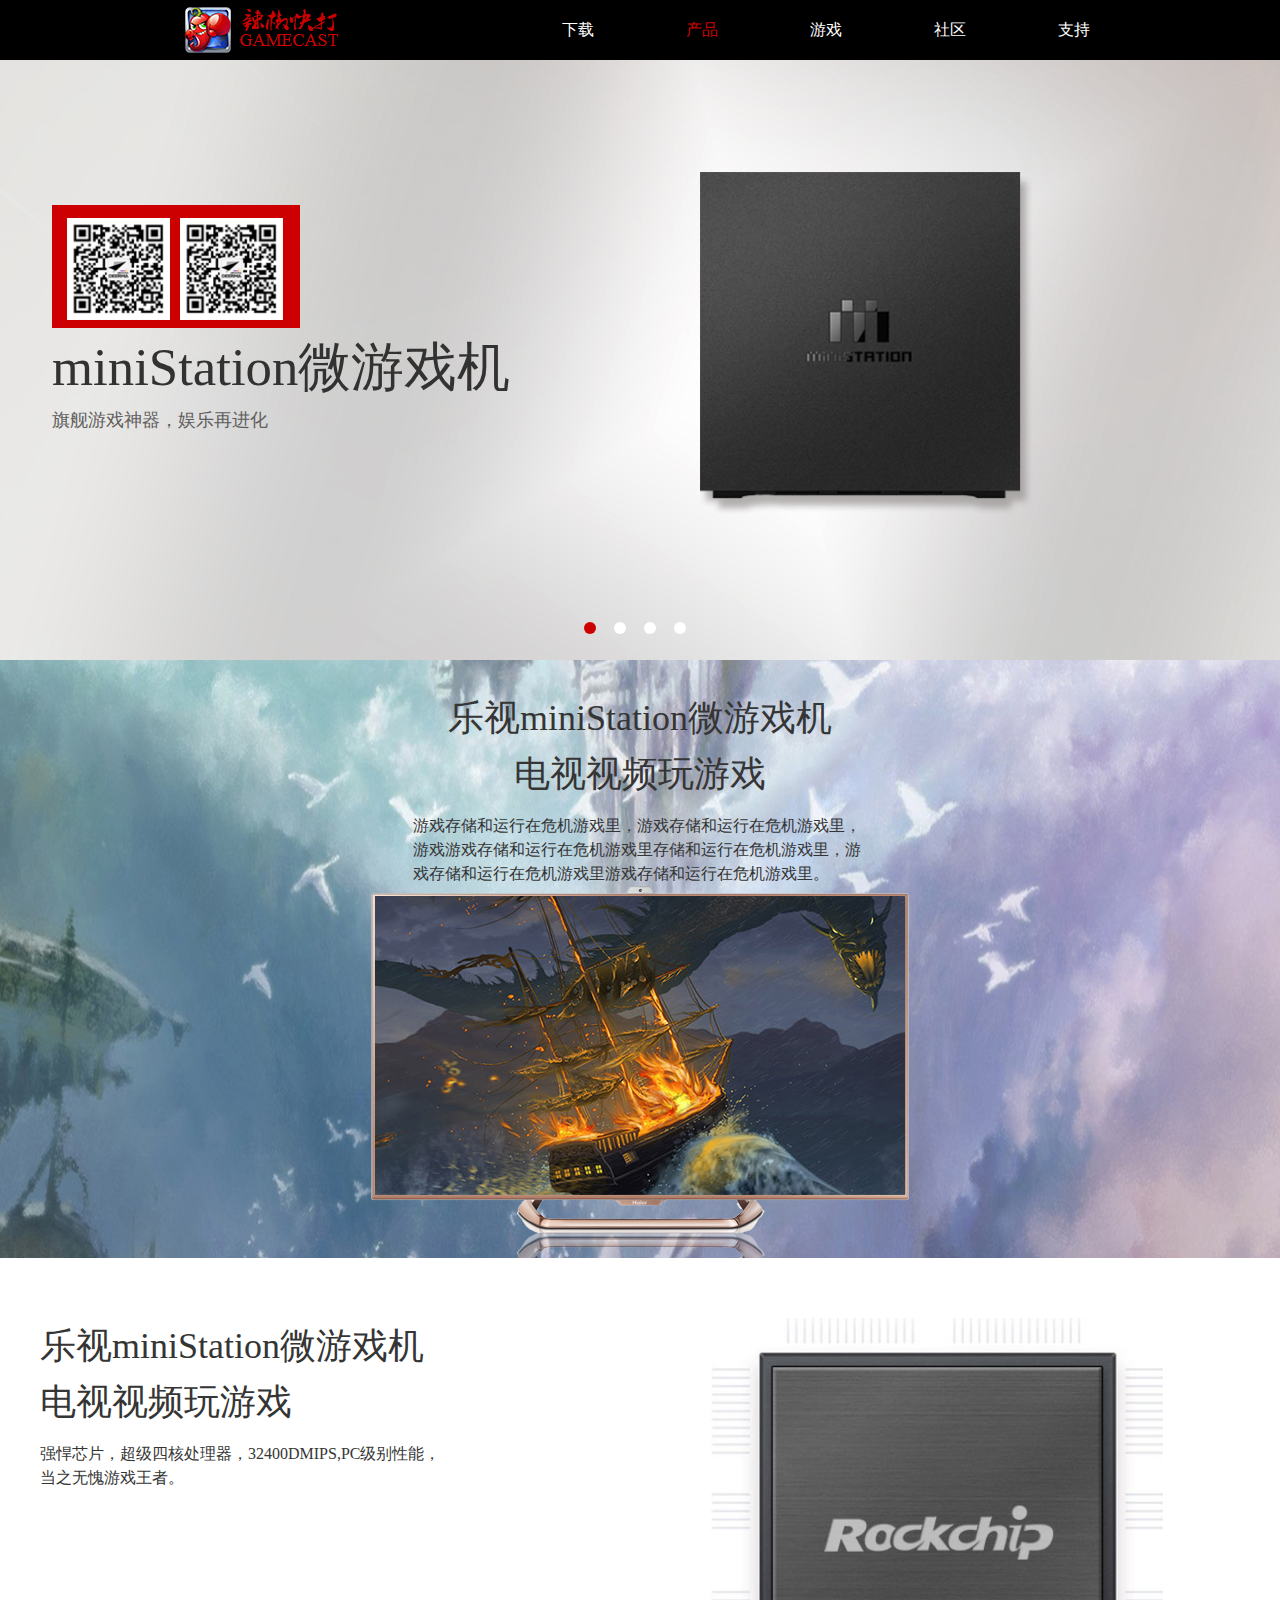
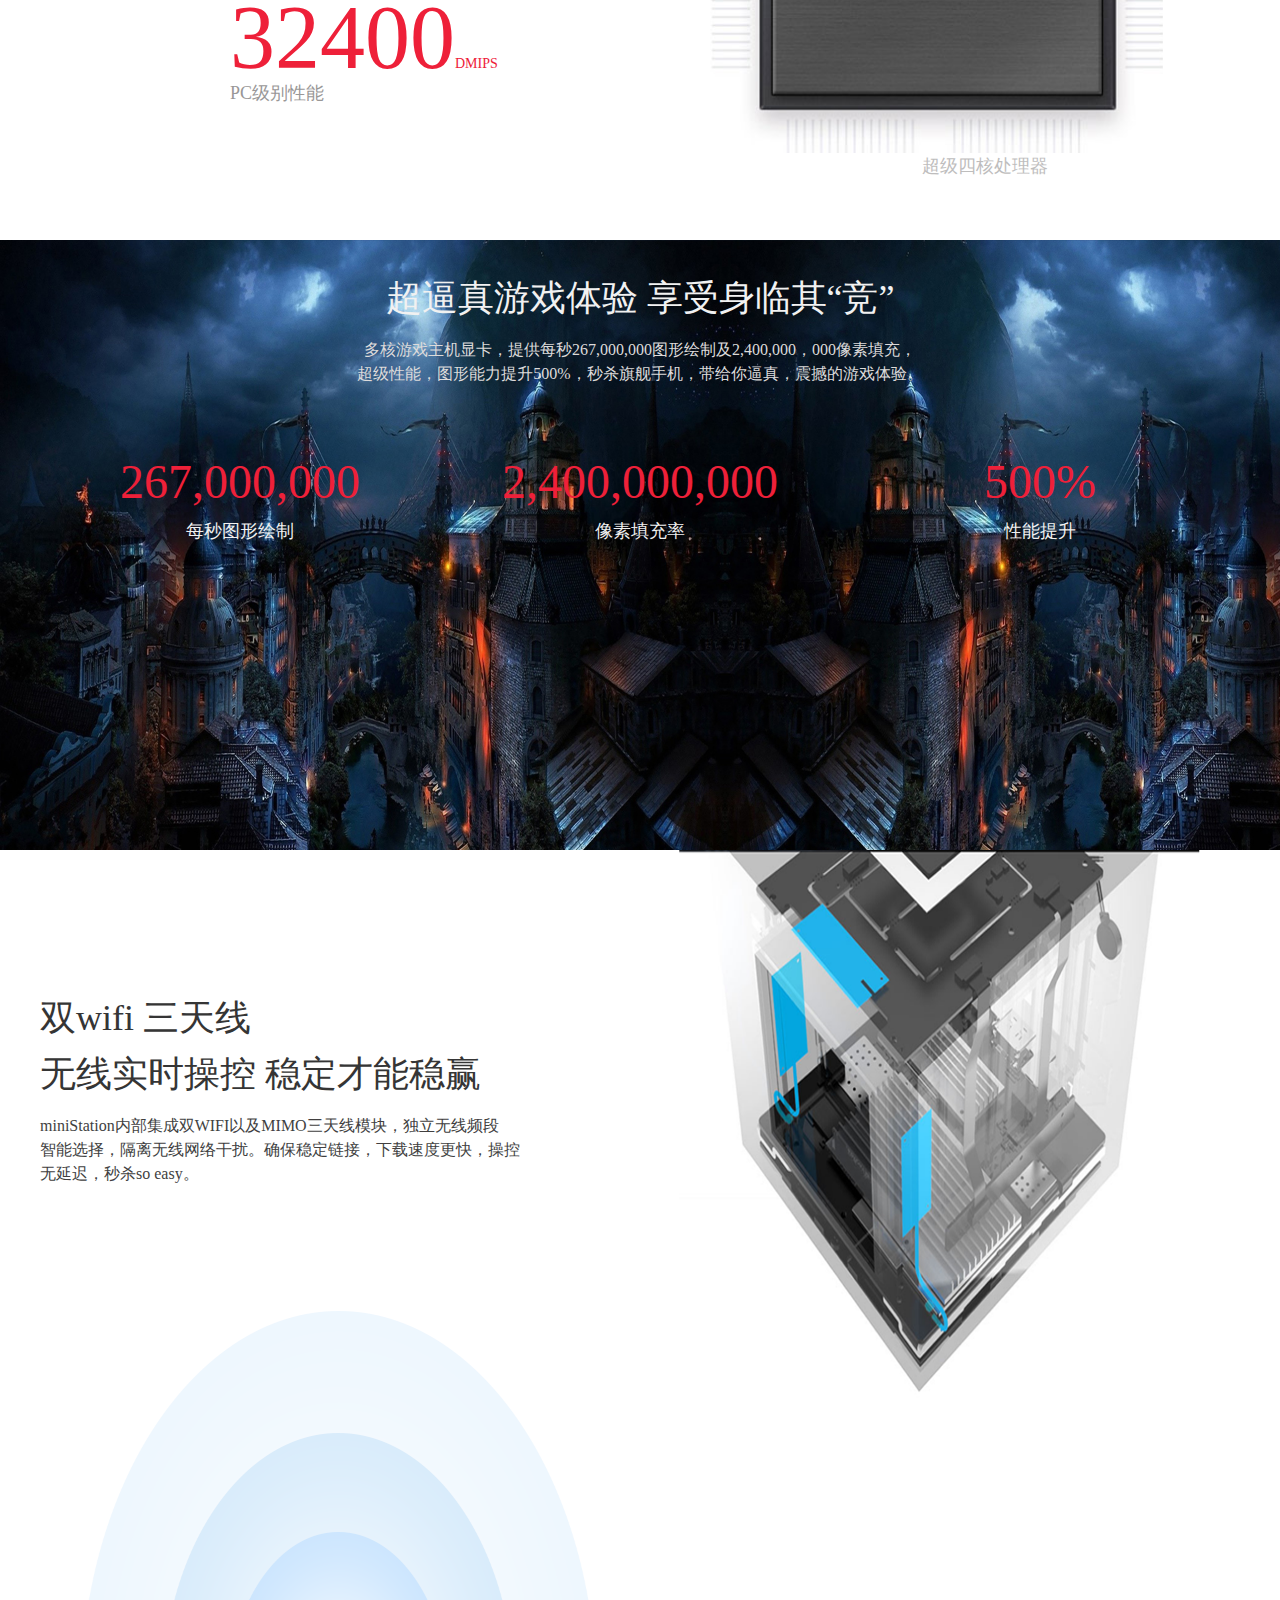
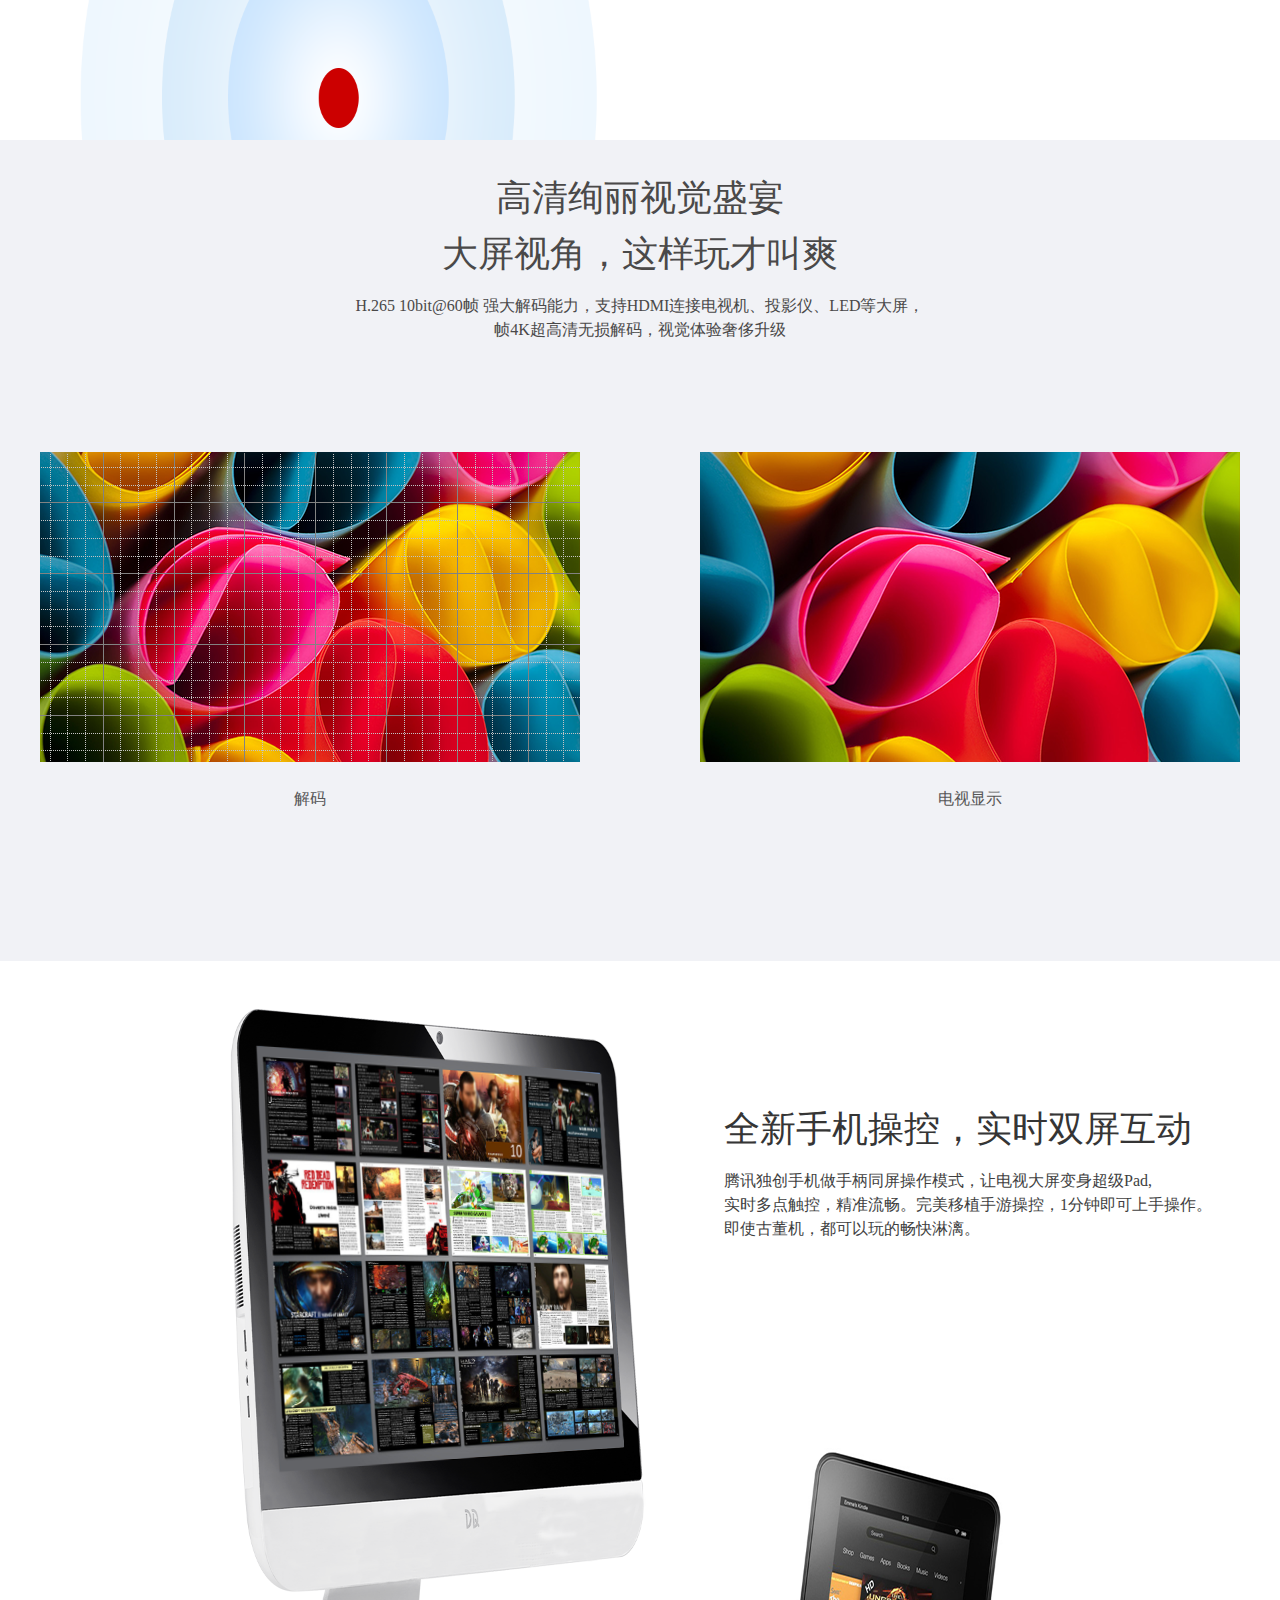
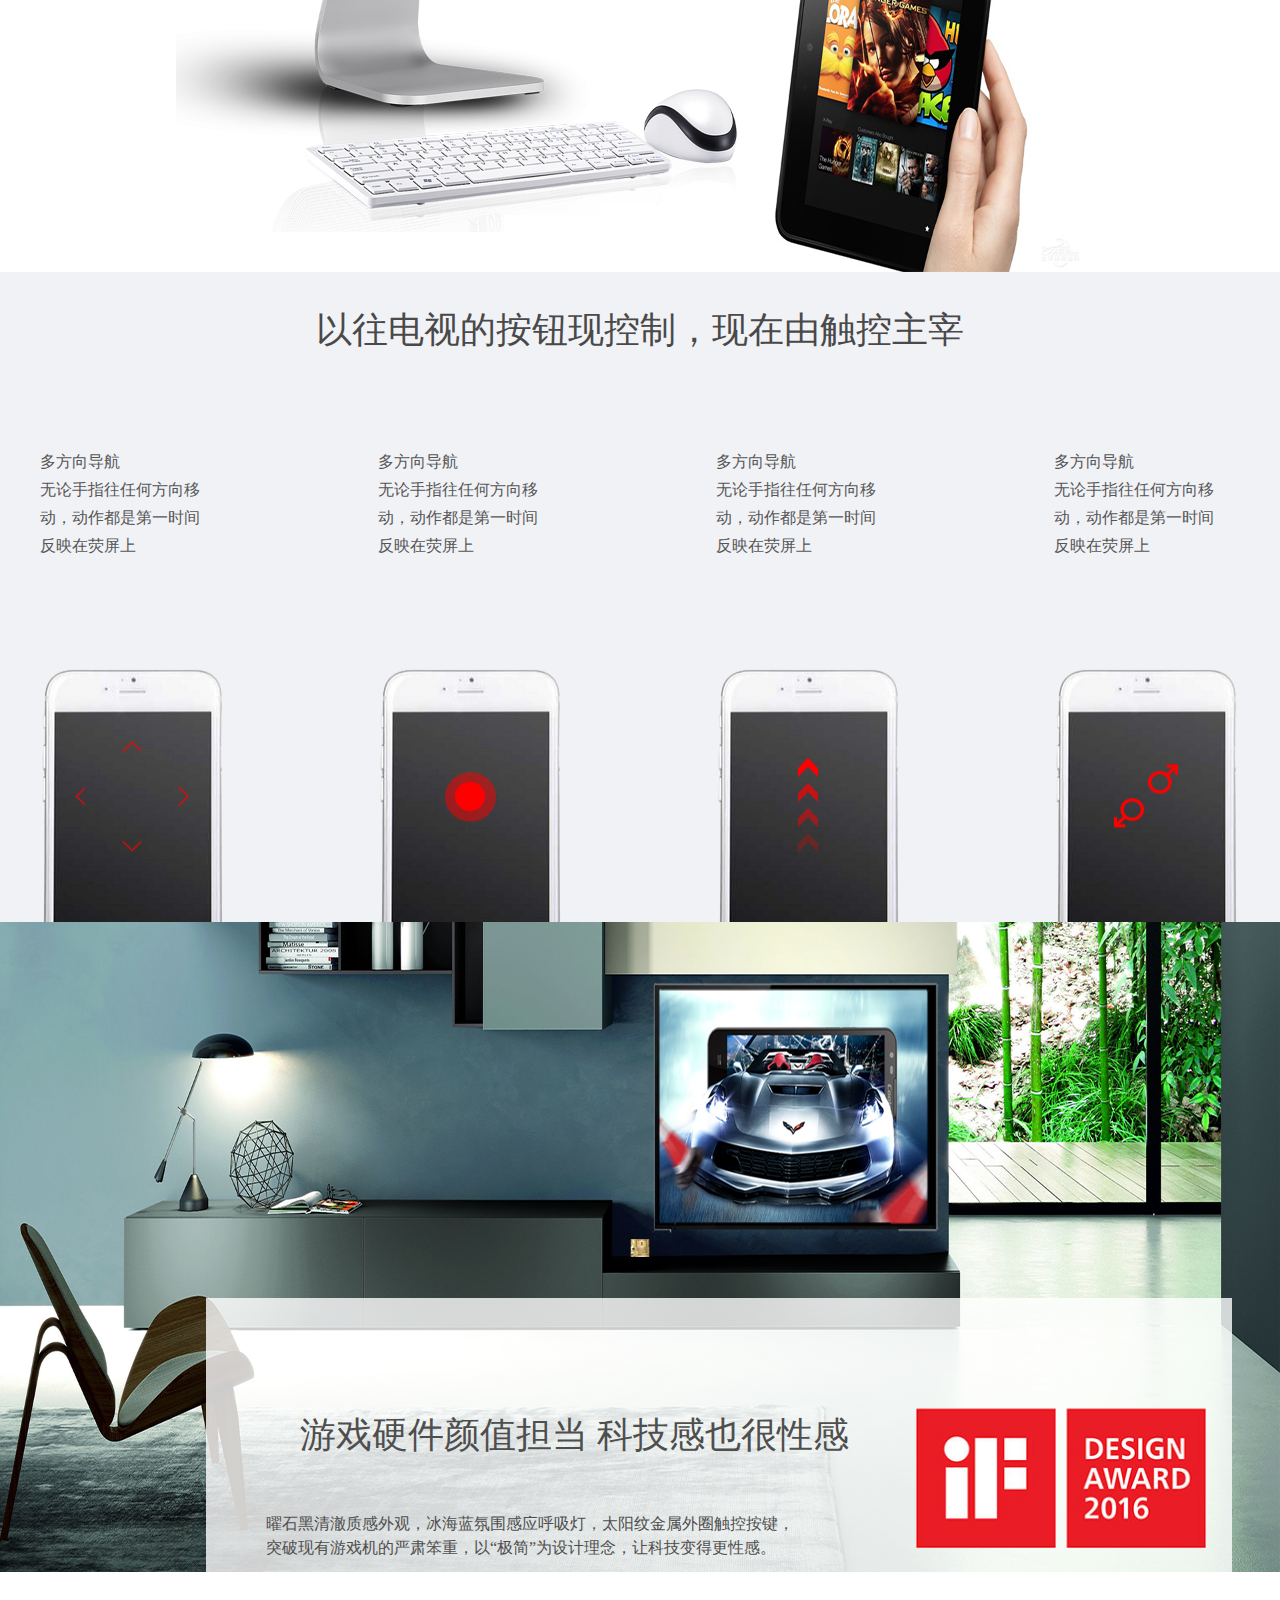
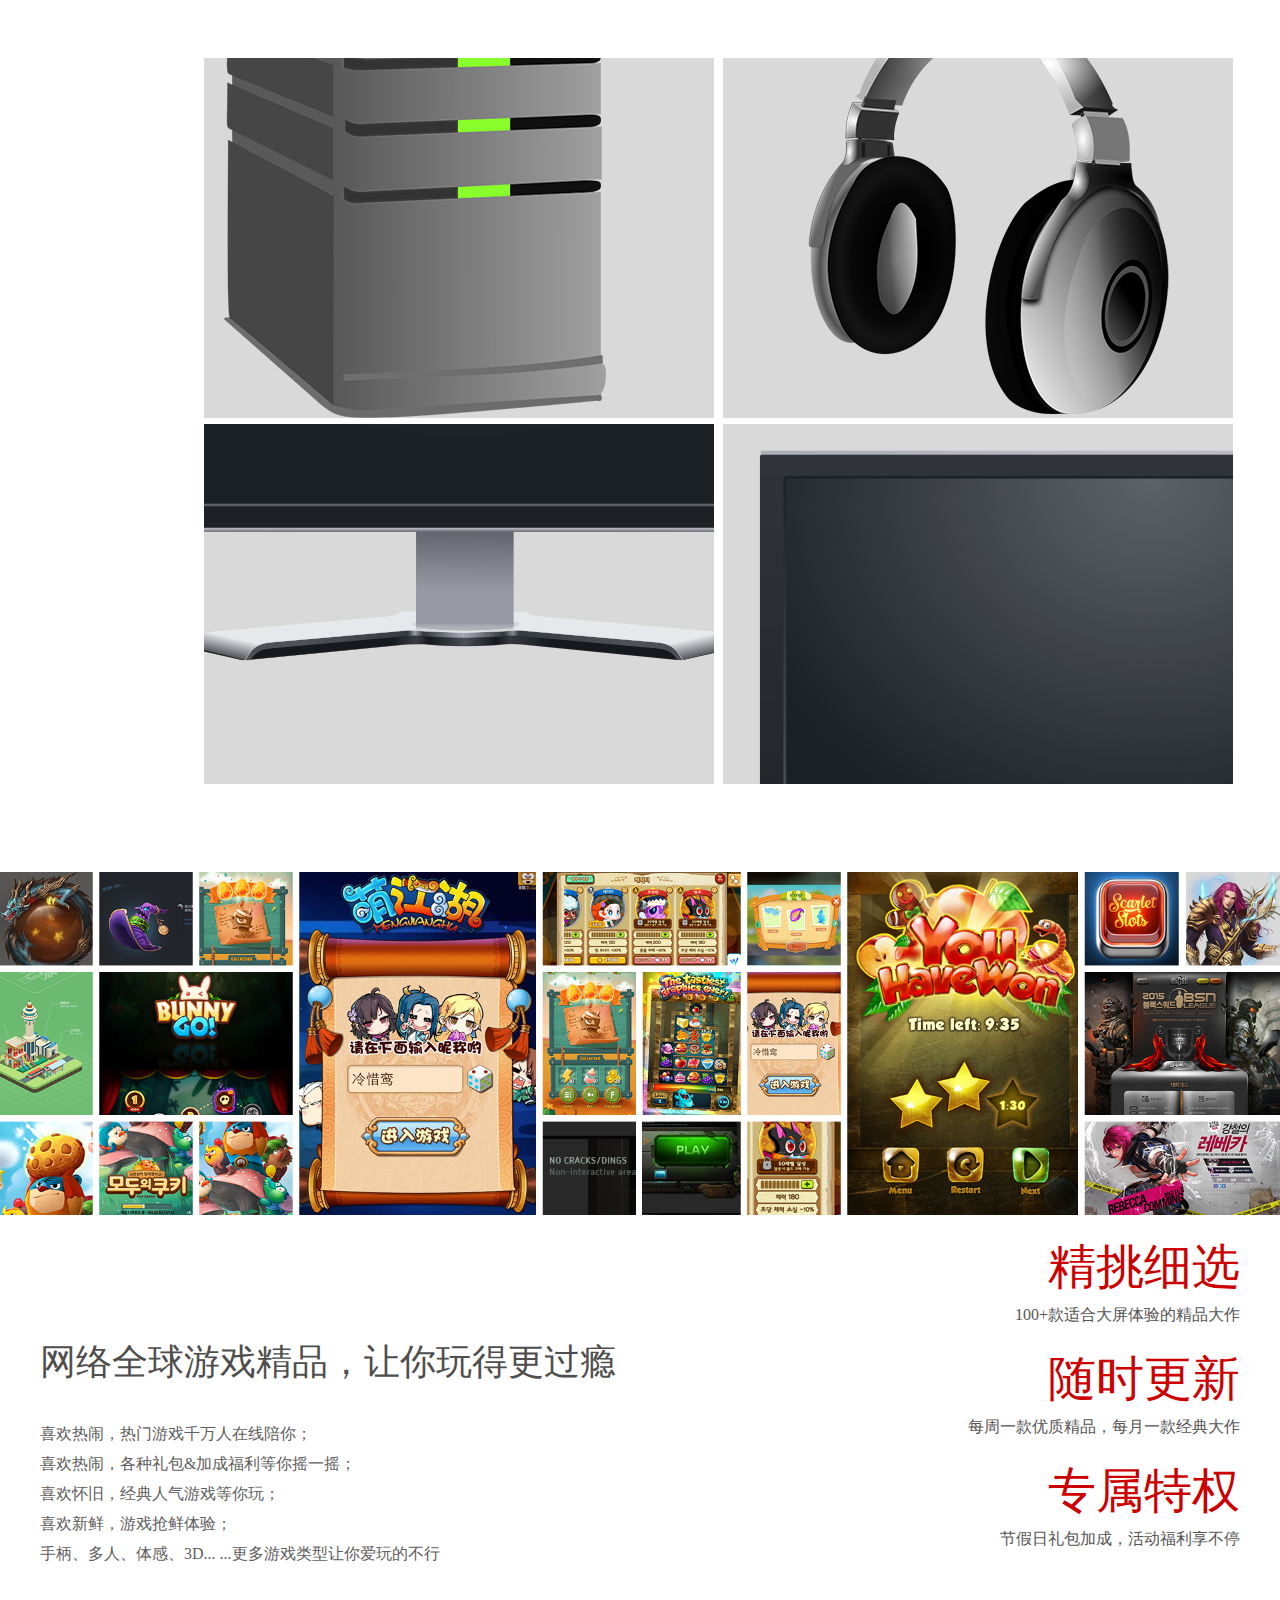
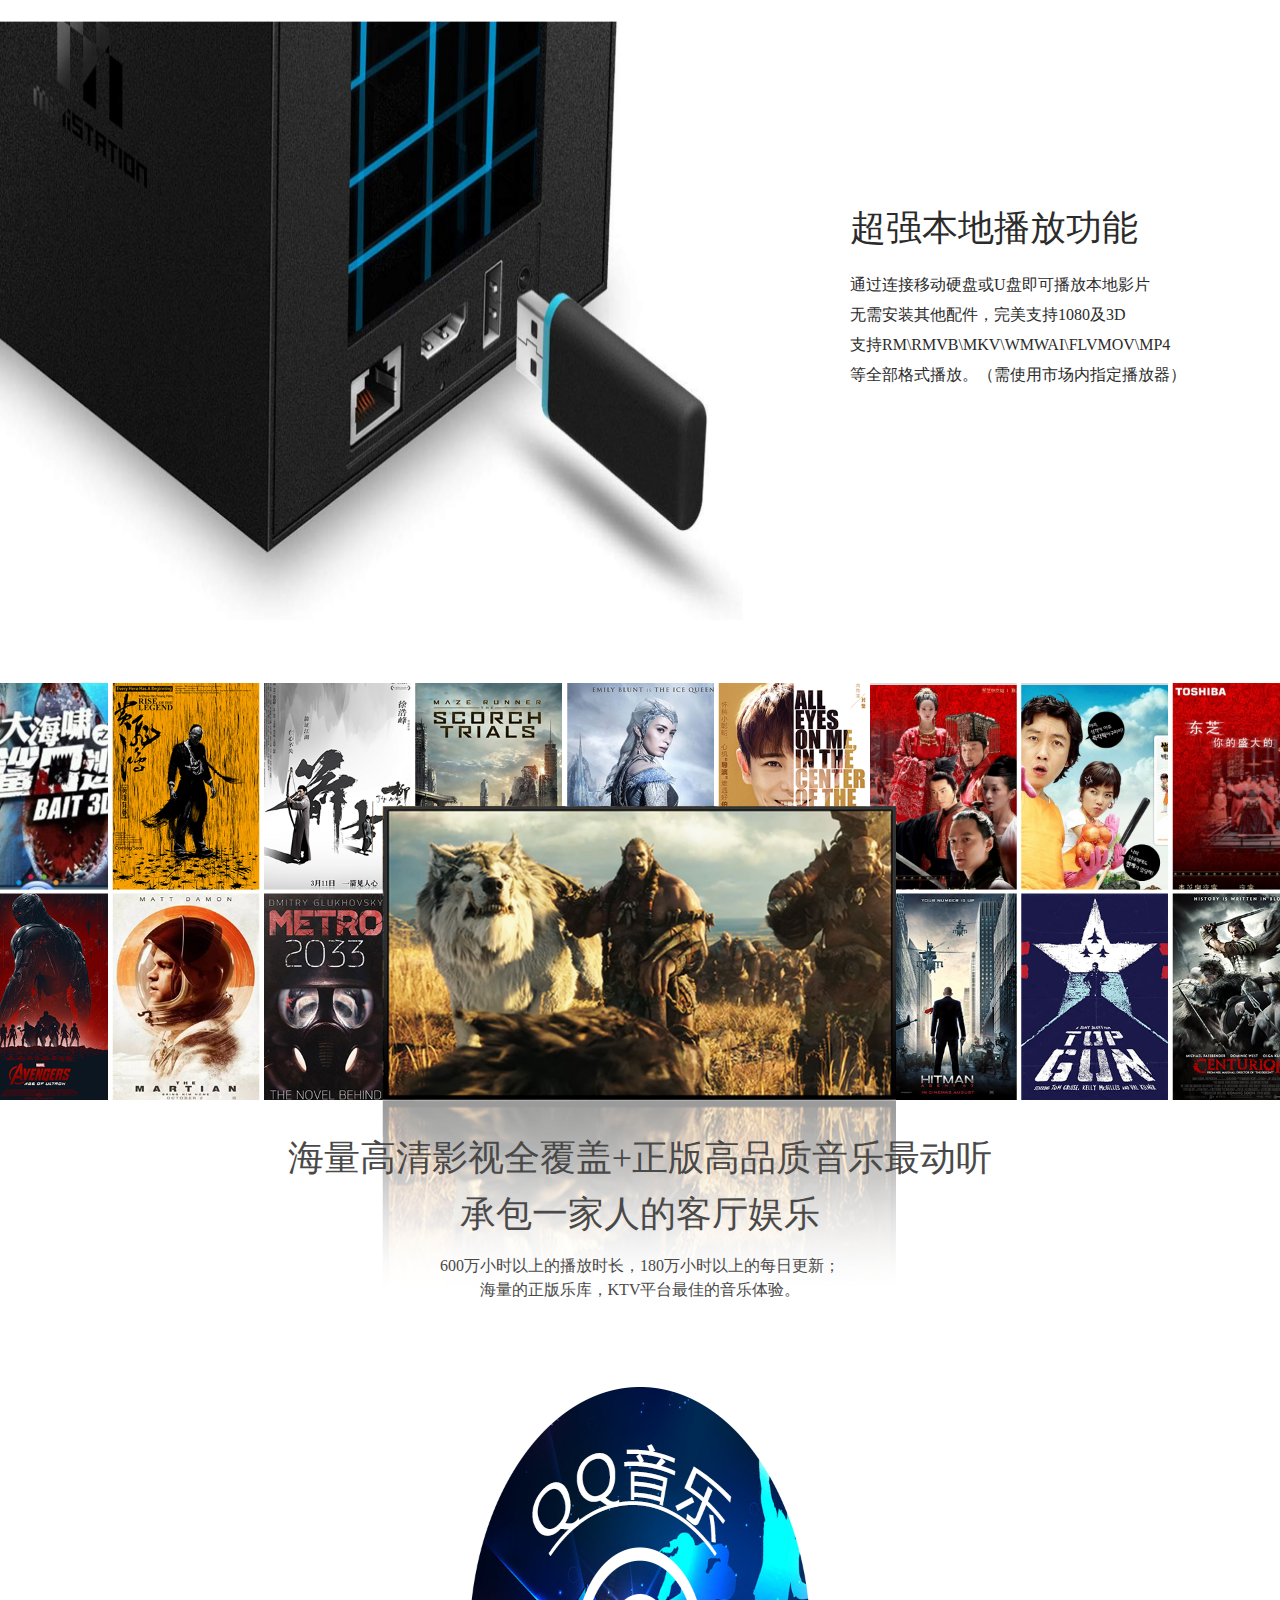
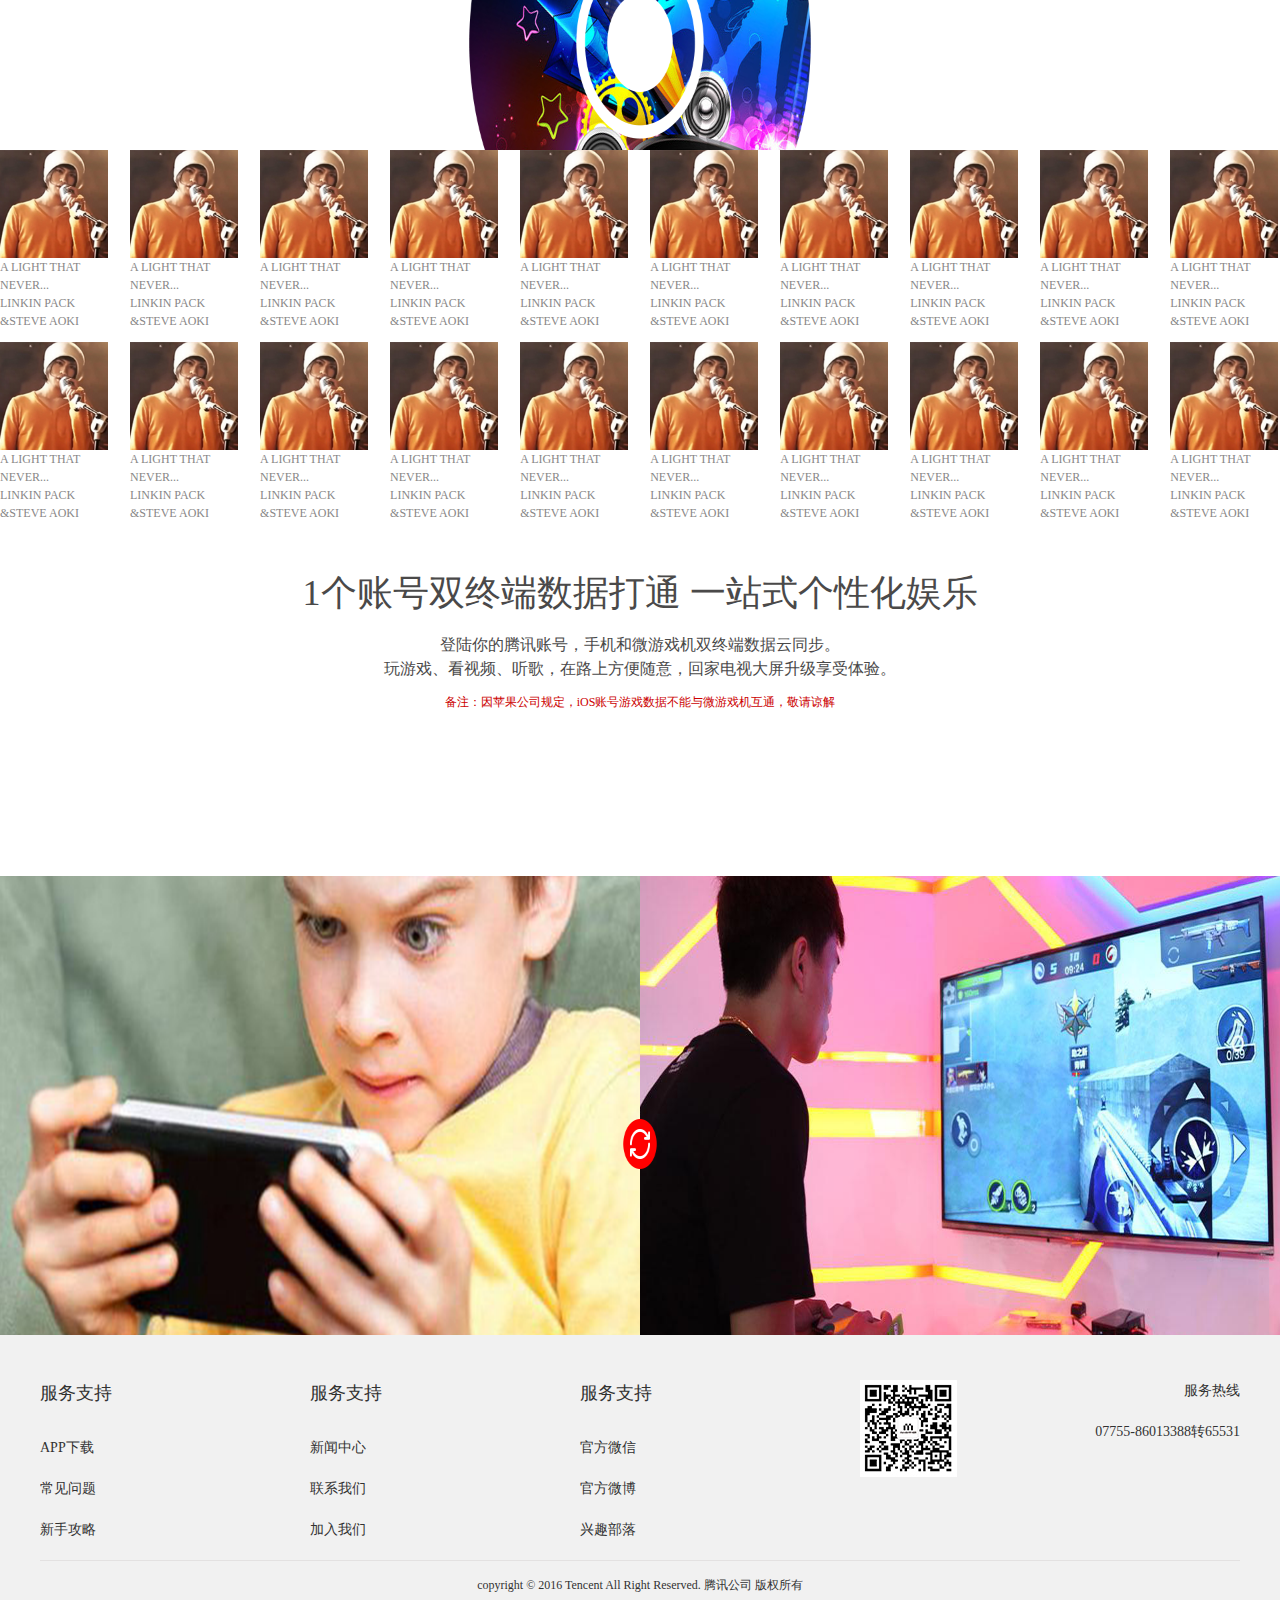
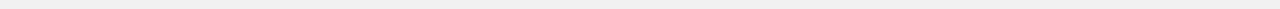
<file: product.html>
﻿<!DOCTYPE html>
<html>
<head>
<meta charset="utf-8" />
<title>辣椒快打--产品</title>
<link rel="stylesheet" href="css/default.css" />
<link rel="stylesheet" href="css/style.css" />
<script type="text/javascript" src="js/jquery1.42.min.js" ></script>
<script type="text/javascript" src="js/jquery.superslide.2.1.1.js" ></script>
<script type="text/javascript" src="js/style.js" ></script>
</head>
<body>
<!--top-->
<div class="topWrap clearfix">
	<div class="top">
		<div class="logo">
			<a href="index.html"><img src="images/logo.png"></a>
		</div>
		<div class="nav">
			<a href="download.html">下载</a>
			<a href="product.html" class="cur">产品</a>
			<a href="game.html">游戏</a>
			<a href="community.html">社区</a>
			<a href="support.html">支持</a>
		</div>
	</div>
</div>
<!--banner-->
<div class="bannerWrap clearfix">
	<div id="slideBox" class="slideBox_prod">
		<div class="hd">
			<ul><li></li><li></li><li></li><li></li></ul>
		</div>
		<div class="bd">
			<ul>
				<li><a href="#"><img src="images/product_banner.png" /></a></li>
				<li><a href="#"><img src="images/product_banner.png" /></a></li>
				<li><a href="#"><img src="images/product_banner.png" /></a></li>
				<li><a href="#"><img src="images/product_banner.png" /></a></li>
			</ul>
		</div>
	</div>
	<div class="banner_product">
		<div class="prod_con">
			<div class="product_l">
				<div class="prod_ewm">
					<img src="images/prod_ewm.png">
					<img src="images/prod_ewm.png">	
				</div>
				<h2>miniStation微游戏机</h2>
				<p>旗舰游戏神器，娱乐再进化</p>
			</div>
			<div class="product_r">
				<img src="images/prod_img1.png">
			</div>
		</div>
	</div>
</div>
<!--product_con-->
<div class="product_con clearfix">
	<div class="product_a">
		<div class="title">
			<h2>乐视miniStation微游戏机<br>电视视频玩游戏</h2>
			<p class="titlep">游戏存储和运行在危机游戏里，游戏存储和运行在危机游戏里，游戏游戏存储和运行在危机游戏里存储和运行在危机游戏里，游戏存储和运行在危机游戏里游戏存储和运行在危机游戏里。</p>
		</div>
		<div class="a_con" style="text-align: center;">
			<img src="images/prod_img2.png">
		</div>
		<div class="img_bg">
			<img src="images/prod_bg1.png" style="height: 600px;">
		</div>
	</div>
	<div class="product_a" style="background:#fff">
		<div class="duc_con">
			<div class="title duct_l">
				<h2>乐视miniStation微游戏机<br>电视视频玩游戏</h2>
				<p>强悍芯片，超级四核处理器，32400DMIPS,PC级别性能，<br>当之无愧游戏王者。</p>
				<div class="price">
					<strong>32400<em>DMIPS</em></strong>
					<b>PC级别性能</b>
				</div>
			</div>
			<div class="a_con b_con">
				<img src="images/prod_img3.png">
				<p>超级四核处理器</p>
			</div>
		</div>
	</div>
	<div class="product_a">
		<div class="duc_con">
			<div class="title">
				<h2 style="color: #f1f1f1;">超逼真游戏体验 享受身临其“竞”</h2>
				<p class="wz">多核游戏主机显卡，提供每秒267,000,000图形绘制及2,400,000，000像素填充，<br>超级性能，图形能力提升500%，秒杀旗舰手机，带给你逼真，震撼的游戏体验。</p>
			</div>
			<div class="a_con">
				<dl>
					<dd>
						<p>267,000,000</p>
						<span>每秒图形绘制</span>
					</dd>
					<dd>
						<p>2,400,000,000</p>
						<span>像素填充率</span>
					</dd>
					<dd>
						<p>500%</p>
						<span>性能提升</span>
					</dd>
				</dl>
			</div>
		</div>
		<div class="img_bg">
			<img src="images/prod_bg2.png" style="height: 612px;">
		</div>
	</div>
	<div class="product_a">
		<div class="duc_con">
			<div class="title duct_l wifi" style="margin-top: 140px;">
				<h2>双wifi 三天线<br>无线实时操控  稳定才能稳赢</h2>
				<p class="wza">miniStation内部集成双WIFI以及MIMO三天线模块，独立无线频段<br>智能选择，隔离无线网络干扰。确保稳定链接，下载速度更快，操控<br>无延迟，秒杀so easy。</p>
			</div>
		</div>
		<div class="img_bg">
			<img src="images/prod_bg3.png" style="height:890px;">
		</div>
	</div>
	<div class="product_a" style="background:#f1f2f6;">
		<div class="duc_con">
			<div class="title">
				<h2 style="color: #4a4949;">高清绚丽视觉盛宴<br>大屏视角，这样玩才叫爽</h2>
				<p class="wz"style="color: #4a4949;">H.265 10bit@60帧 强大解码能力，支持HDMI连接电视机、投影仪、LED等大屏，<br>帧4K超高清无损解码，视觉体验奢侈升级</p>
			</div>
			<div class="d_con">
				<dl>
					<dd>
						<img src="images/prod_img4.png">
						<p>解码</p>
					</dd>
					<dd style="margin-right: 0;float: right;">
						<img src="images/prod_img5.png">
						<p>电视显示</p>
					</dd>
				</dl>
			</div>
		</div>
	</div>
	<div class="product_a">
		<div class="duc_con">
			<div class="title duct_l" style="margin-top: 140px;float: right;width: 43%;">
				<h2>全新手机操控，实时双屏互动</h2>
				<p class="wza wzb">腾讯独创手机做手柄同屏操作模式，让电视大屏变身超级Pad,<br>实时多点触控，精准流畅。完美移植手游操控，1分钟即可上手操作。<br>即使古董机，都可以玩的畅快淋漓。</p>
			</div>
		</div>
		<div class="img_bg">
			<img src="images/prod_bg4.png" style="height:911px;">
		</div>
	</div>
	<div class="product_a" style="background:#f1f2f6;">
		<div class="duc_con">
			<div class="title">
				<h2 style="color: #4a4949;">以往电视的按钮现控制，现在由触控主宰</h2>
			</div>
			<div class="e_con">
				<dl>
					<dd>
						<p>多方向导航<br>无论手指往任何方向移<br>动，动作都是第一时间<br>反映在荧屏上</p>
						<img src="images/prod_img6.png">
					</dd>
					<dd>
						<p>多方向导航<br>无论手指往任何方向移<br>动，动作都是第一时间<br>反映在荧屏上</p>
						<img src="images/prod_img7.png">
					</dd>
					<dd>
						<p>多方向导航<br>无论手指往任何方向移<br>动，动作都是第一时间<br>反映在荧屏上</p>
						<img src="images/prod_img8.png">
					</dd>
					<dd>
						<p>多方向导航<br>无论手指往任何方向移<br>动，动作都是第一时间<br>反映在荧屏上</p>
						<img src="images/prod_img9.png">
					</dd>
				</dl>
			</div>
		</div>
	</div>
	<div class="product_a">
		<div class="duc_con">
			<div class="f_con">
				<div class="con_left">
					<h2>游戏硬件颜值担当  科技感也很性感</h2>
					<p class="wza">曜石黑清澈质感外观，冰海蓝氛围感应呼吸灯，太阳纹金属外圈触控按键，<br>突破现有游戏机的严肃笨重，以“极简”为设计理念，让科技变得更性感。</p>
				</div>
				<div class="con_right">
					<img src="images/prod_img10.png">
					<img src="images/prod_img11.png">
				</div>
			</div>
		</div>
		<div class="img_bg">
			<img src="images/prod_bg5.png" style="height:650px;">
		</div>
	</div>
	<div class="product_a" style="background:#fff;height: 900px;">
		<div class="duc_con">
			<div class="g_con">
				<img src="images/prod_img12.png">
				<img src="images/prod_img13.png">
				<img src="images/prod_img14.png">
				<img src="images/prod_img15.png">
			</div>
		</div>
	</div>
	<div class="product_b">
		<img src="images/prod_bg6.png">
	</div>
	<div class="product_a">
		<div class="duc_con">
			<div class="qqjp">
				<h2>网络全球游戏精品，让你玩得更过瘾</h2>
				<p>喜欢热闹，热门游戏千万人在线陪你；<br>喜欢热闹，各种礼包&加成福利等你摇一摇；<br>喜欢怀旧，经典人气游戏等你玩；<br>喜欢新鲜，游戏抢鲜体验；<br>手柄、多人、体感、3D... ...更多游戏类型让你爱玩的不行</p>
			</div>
			<div class="jtxx">
				<p>精挑细选</p>
				<span>100+款适合大屏体验的精品大作</span>
				<p>随时更新</p>
				<span>每周一款优质精品，每月一款经典大作</span>
				<p>专属特权</p>
				<span>节假日礼包加成，活动福利享不停</span>
				<h2>超强本地播放功能</h2>
				<em>通过连接移动硬盘或U盘即可播放本地影片</em>
				<em>无需安装其他配件，完美支持1080及3D</em>
				<em>支持RM\RMVB\MKV\WMWAI\FLVMOV\MP4</em>
				<em>等全部格式播放。（需使用市场内指定播放器）</em>
			</div>
		</div>
		<div class="img_bg">
			<img src="images/prod_bg9.png" style="height:1022px;">
		</div>
	</div>
	<div class="product_b">
		<img src="images/prod_bg7.png">
	</div>
	<div class="product_a" style="background:url(images/prod_bg8_1.png) no-repeat 0 0px;height: 650px;">
		<div class="duc_con">
			<div class="title">
				<h2 style="color: #4a4949;">海量高清影视全覆盖+正版高品质音乐最动听<br>承包一家人的客厅娱乐</h2>
				<p class="wz"style="color: #4a4949;">600万小时以上的播放时长，180万小时以上的每日更新；<br>海量的正版乐库，KTV平台最佳的音乐体验。</p>
			</div>
		</div>
		<div class="img_bg">
			<img src="images/prod_bg8_1.png" style="height:651px;">
		</div>
	</div>
	<div class="product_b">
		<ul>
			<li>
				<img src="images/prod_img16.png">
				<p>A LIGHT THAT NEVER...<br>LINKIN PACK &STEVE AOKI</p>
			</li>
			<li>
				<img src="images/prod_img16.png">
				<p>A LIGHT THAT NEVER...<br>LINKIN PACK &STEVE AOKI</p>
			</li>
			<li>
				<img src="images/prod_img16.png">
				<p>A LIGHT THAT NEVER...<br>LINKIN PACK &STEVE AOKI</p>
			</li>
			<li>
				<img src="images/prod_img16.png">
				<p>A LIGHT THAT NEVER...<br>LINKIN PACK &STEVE AOKI</p>
			</li>
			<li>
				<img src="images/prod_img16.png">
				<p>A LIGHT THAT NEVER...<br>LINKIN PACK &STEVE AOKI</p>
			</li>
			<li>
				<img src="images/prod_img16.png">
				<p>A LIGHT THAT NEVER...<br>LINKIN PACK &STEVE AOKI</p>
			</li>
			<li>
				<img src="images/prod_img16.png">
				<p>A LIGHT THAT NEVER...<br>LINKIN PACK &STEVE AOKI</p>
			</li>
			<li>
				<img src="images/prod_img16.png">
				<p>A LIGHT THAT NEVER...<br>LINKIN PACK &STEVE AOKI</p>
			</li>
			<li>
				<img src="images/prod_img16.png">
				<p>A LIGHT THAT NEVER...<br>LINKIN PACK &STEVE AOKI</p>
			</li>
			<li>
				<img src="images/prod_img16.png">
				<p>A LIGHT THAT NEVER...<br>LINKIN PACK &STEVE AOKI</p>
			</li>
			<li>
				<img src="images/prod_img16.png">
				<p>A LIGHT THAT NEVER...<br>LINKIN PACK &STEVE AOKI</p>
			</li>
			<li>
				<img src="images/prod_img16.png">
				<p>A LIGHT THAT NEVER...<br>LINKIN PACK &STEVE AOKI</p>
			</li>
			<li>
				<img src="images/prod_img16.png">
				<p>A LIGHT THAT NEVER...<br>LINKIN PACK &STEVE AOKI</p>
			</li>
			<li>
				<img src="images/prod_img16.png">
				<p>A LIGHT THAT NEVER...<br>LINKIN PACK &STEVE AOKI</p>
			</li>
			<li>
				<img src="images/prod_img16.png">
				<p>A LIGHT THAT NEVER...<br>LINKIN PACK &STEVE AOKI</p>
			</li>
			<li>
				<img src="images/prod_img16.png">
				<p>A LIGHT THAT NEVER...<br>LINKIN PACK &STEVE AOKI</p>
			</li>
			<li>
				<img src="images/prod_img16.png">
				<p>A LIGHT THAT NEVER...<br>LINKIN PACK &STEVE AOKI</p>
			</li>
			<li>
				<img src="images/prod_img16.png">
				<p>A LIGHT THAT NEVER...<br>LINKIN PACK &STEVE AOKI</p>
			</li>
			<li>
				<img src="images/prod_img16.png">
				<p>A LIGHT THAT NEVER...<br>LINKIN PACK &STEVE AOKI</p>
			</li>
			<li>
				<img src="images/prod_img16.png">
				<p>A LIGHT THAT NEVER...<br>LINKIN PACK &STEVE AOKI</p>
			</li>
		</ul>
	</div>
	<div class="product_a" style="background:url(images/prod_bg10.png) no-repeat 0 339px;height: 800px;">
		<div class="duc_con">
			<div class="title">
				<h2 style="color: #4a4949;">1个账号双终端数据打通  一站式个性化娱乐</h2>
				<p class="wz"style="color: #4a4949;">登陆你的腾讯账号，手机和微游戏机双终端数据云同步。<br>玩游戏、看视频、听歌，在路上方便随意，回家电视大屏升级享受体验。</p>
				<i>备注：因苹果公司规定，iOS账号游戏数据不能与微游戏机互通，敬请谅解</i>
			</div>
		</div>
		<div class="img_bg">
			<img src="images/prod_bg10.png" style="height:800px;">
		</div>
	</div>

</div>
<!--footer-->
<div class="footerWrap clearfix">
	<div class="footerDiv">
		<div class="footer_l">
			<dl>
				<dt>服务支持</dt>
				<dd><a href="#">APP下载</a></dd>
				<dd><a href="#">常见问题</a></dd>
				<dd><a href="#">新手攻略</a></dd>
			</dl>
			<dl>
				<dt>服务支持</dt>
				<dd><a href="#">新闻中心</a></dd>
				<dd><a href="#">联系我们</a></dd>
				<dd><a href="#">加入我们</a></dd>
			</dl>
			<dl>
				<dt>服务支持</dt>
				<dd><a href="#">官方微信</a></dd>
				<dd><a href="#">官方微博</a></dd>
				<dd><a href="#">兴趣部落</a></dd>
			</dl>
		</div>
		<div class="footer_r">
			<img src="images/ewm_pic.png">
			<div class="footer_rwz">
				<p>服务热线</p>
				<p>07755-86013388转65531</p>
			</div>
		</div>
	</div>
	<div class="wz">
		copyright © 2016  Tencent All Right Reserved. 腾讯公司 版权所有
	</div>
</div>

</body>
</html>
</file>
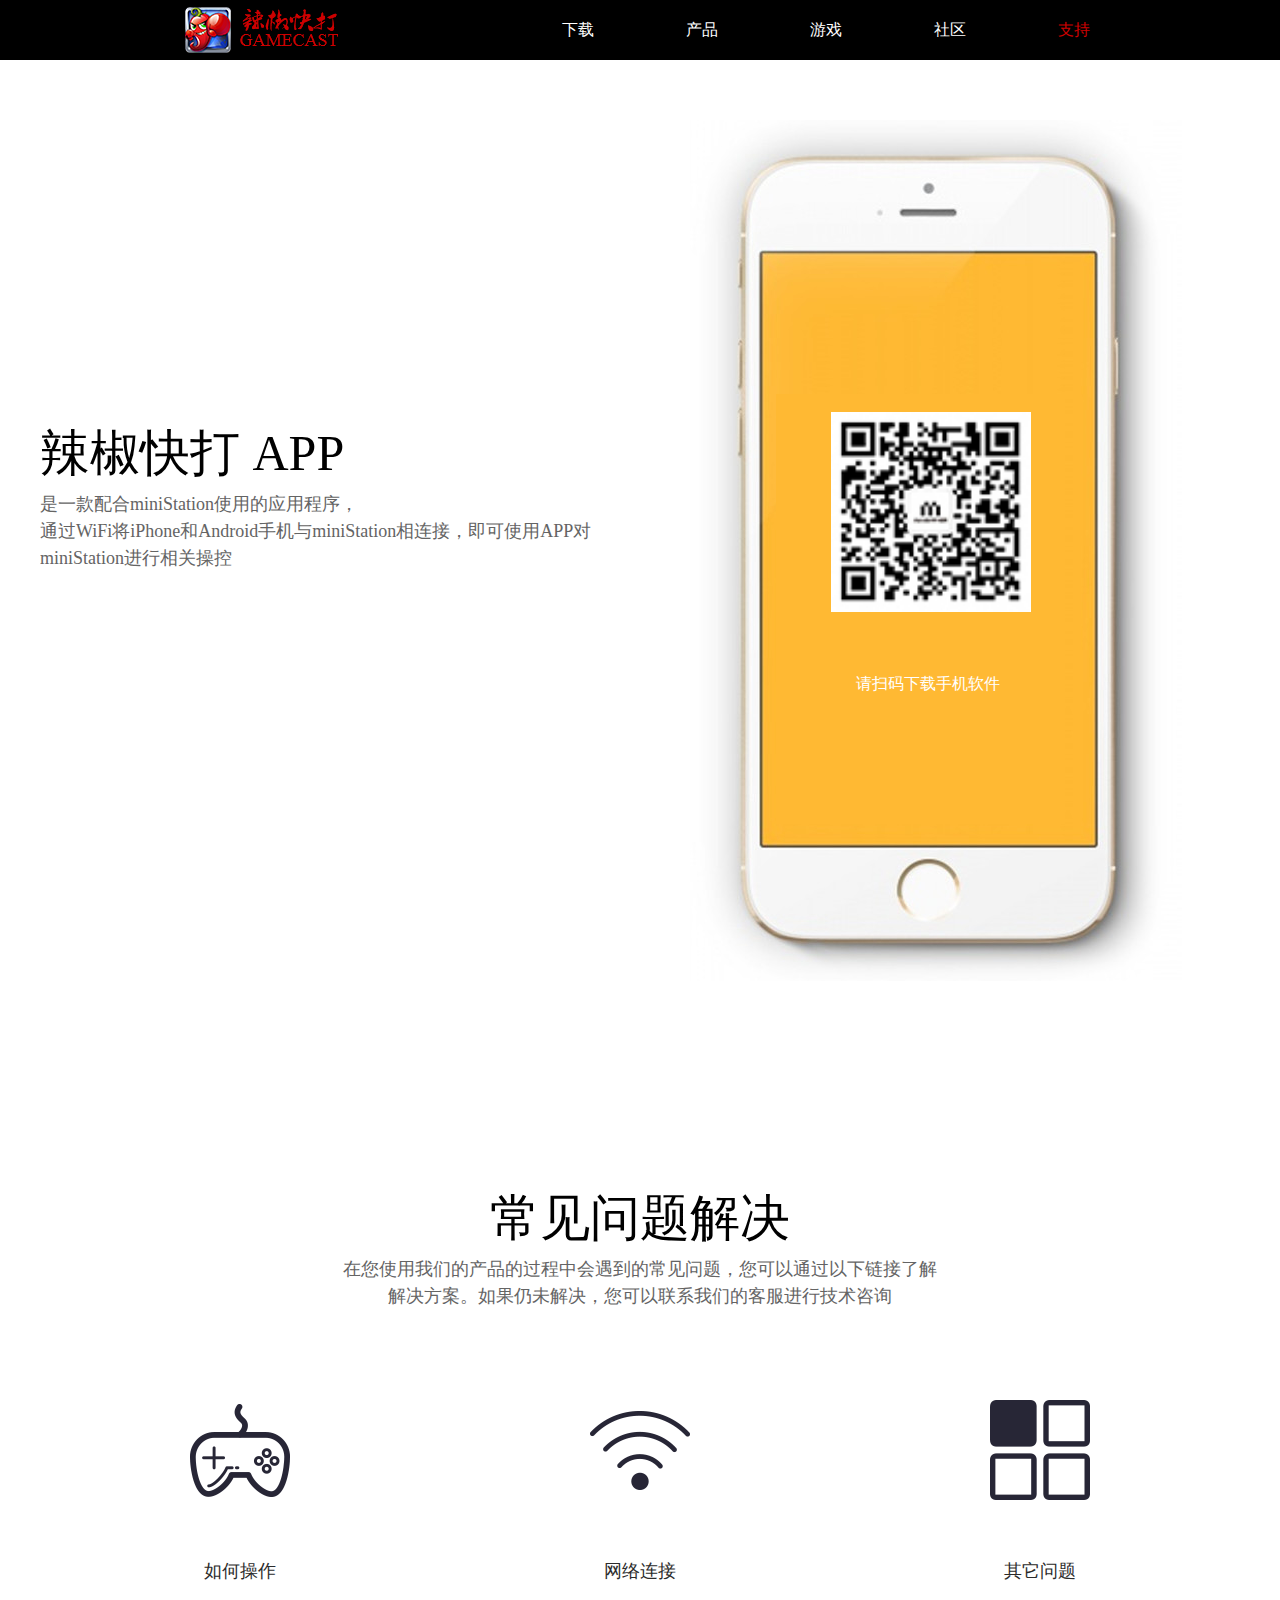
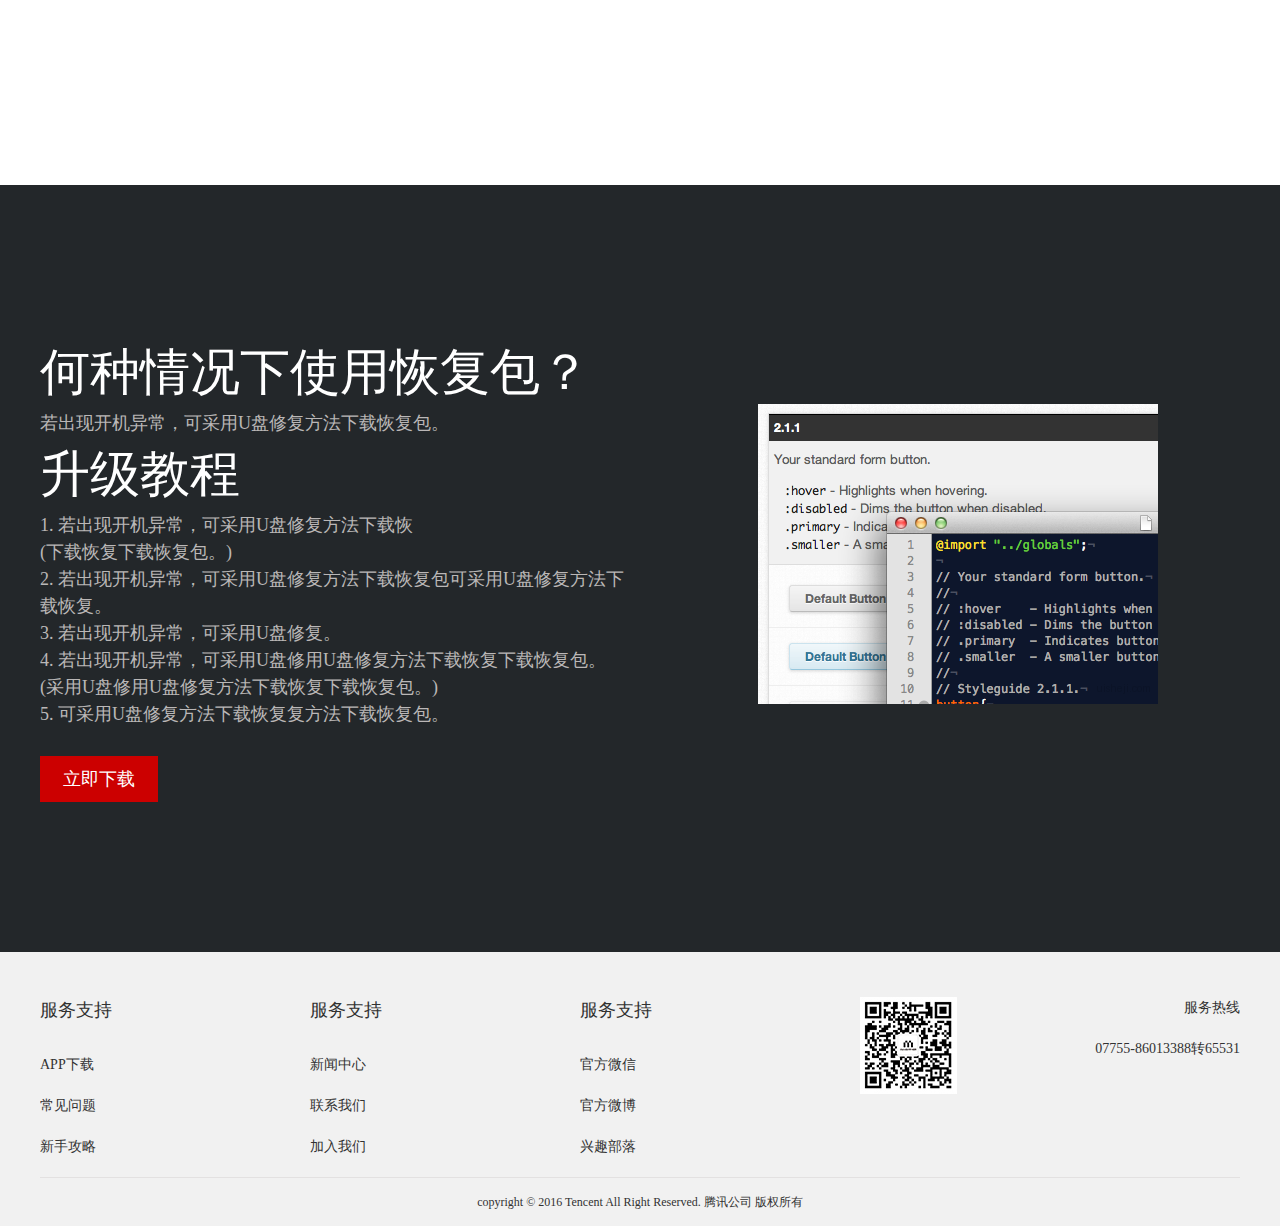
<file: support.html>
﻿<!DOCTYPE html>
<html>
<head>
<meta charset="utf-8" />
<title>辣椒快打--支持</title>
<link rel="stylesheet" href="css/default.css" />
<link rel="stylesheet" href="css/style.css" />
<script type="text/javascript" src="js/jquery1.42.min.js" ></script>
<script type="text/javascript" src="js/jquery.superslide.2.1.1.js" ></script>
<script type="text/javascript" src="js/style.js" ></script>
</head>
<body>
<!--top-->
<div class="topWrap clearfix">
	<div class="top">
		<div class="logo">
			<a href="index.html"><img src="images/logo.png"></a>
		</div>
		<div class="nav">
			<a href="download.html">下载</a>
			<a href="product.html">产品</a>
			<a href="game.html">游戏</a>
			<a href="community.html">社区</a>
			<a href="support.html" class="cur">支持</a>
		</div>
	</div>
</div>
<!--content-->
<div class="supportWrap clearfix">
	<ul>
		<li>
			<dl class="dl">
				<dt>
					<h2>辣椒快打  APP</h2>
					<p>是一款配合miniStation使用的应用程序，<br>通过WiFi将iPhone和Android手机与miniStation相连接，即可使用APP对<br>miniStation进行相关操控</p>
				</dt>
				<dd>
					<img src="images/support_iphone.png">
					<div class="ewm_pic">
						<img src="images/ewm_pic.png">
						<p>请扫码下载手机软件</p>
					</div>
				</dd>
			</dl>
		</li>
		<li>
			<dl class="dl_a">
				<dt>
					<h2>常见问题解决</h2>
					<p>在您使用我们的产品的过程中会遇到的常见问题，您可以通过以下链接了解<br>解决方案。如果仍未解决，您可以联系我们的客服进行技术咨询</p>
				</dt>
				<dd>
					<a href="#">
						<img src="images/youxi_icon.png">
						<p>如何操作</p>
					</a>
				</dd>
				<dd>
					<a href="#">
						<img src="images/wifi_icon.png">
						<p>网络连接</p>
					</a>
				</dd>
				<dd>
					<a href="#">
						<img src="images/qt_icon.png">
						<p>其它问题</p>
					</a>
				</dd>
			</dl>
		</li>
	</ul>
</div>
<div class="package clearfix">
	<ul>
		<li>
			<dl>
				<dt>
					<h2>何种情况下使用恢复包？</h2>
					<p>若出现开机异常，可采用U盘修复方法下载恢复包。</p>
					<h2>升级教程</h2>
					<p>1. 若出现开机异常，可采用U盘修复方法下载恢<br> (下载恢复下载恢复包。)</p>
					<p>2. 若出现开机异常，可采用U盘修复方法下载恢复包可采用U盘修复方法下载恢复。</p>
					<p>3. 若出现开机异常，可采用U盘修复。</p>
					<p>4. 若出现开机异常，可采用U盘修用U盘修复方法下载恢复下载恢复包。<br>(采用U盘修用U盘修复方法下载恢复下载恢复包。)</p>
					<p>5. 可采用U盘修复方法下载恢复复方法下载恢复包。</p>
					<a href="#" class="ljxz">立即下载</a>
				</dt>
				<dd>
					<img src="images/hfb_pic.png">
				</dd>
			</dl>
		</li>
	</ul>
</div>
<!--footer-->
<div class="footerWrap clearfix">
	<div class="footerDiv">
		<div class="footer_l">
			<dl>
				<dt>服务支持</dt>
				<dd><a href="#">APP下载</a></dd>
				<dd><a href="#">常见问题</a></dd>
				<dd><a href="#">新手攻略</a></dd>
			</dl>
			<dl>
				<dt>服务支持</dt>
				<dd><a href="#">新闻中心</a></dd>
				<dd><a href="#">联系我们</a></dd>
				<dd><a href="#">加入我们</a></dd>
			</dl>
			<dl>
				<dt>服务支持</dt>
				<dd><a href="#">官方微信</a></dd>
				<dd><a href="#">官方微博</a></dd>
				<dd><a href="#">兴趣部落</a></dd>
			</dl>
		</div>
		<div class="footer_r">
			<img src="images/ewm_pic_1.png">
			<div class="footer_rwz">
				<p>服务热线</p>
				<p>07755-86013388转65531</p>
			</div>
		</div>
	</div>
	<div class="wz">
		copyright © 2016  Tencent All Right Reserved. 腾讯公司 版权所有
	</div>
</div>
</body>
</html>
</file>
<file: css/style.css>
﻿/*首页*/
/*top*/
.topWrap{
	width: 100%;
	height: 60px;
	margin: 0 auto;
	overflow: hidden;
	background: #000000;
}
.top{
	width: 1200px;
	height: auto;
	margin: 0 auto;
}
.top .logo{
	float: left;
}
.top .logo a img{
	width: 153px;
	height: 46px;
	margin-top: 7px;
	margin-left: 145px;
}
.top .nav{
	float: right;
	width: 620px;
	margin-right: 58px;
}
.top .nav a{
	float: left;
	margin-right: 92px;
	color: #fff;
	font-size: 16px;
	line-height: 60px;
}
.top .nav a:hover,
.top .nav a.cur{
	color: #CC0000;
}
/*banner*/
.bannerWrap{
	width: 100%;
	margin: 0 auto;
	height: auto;
	overflow: hidden;
	position: relative;
}
.slideBox {
	width: 100%;
	height: auto;
	overflow: hidden;
	position: relative;
}
.slideBox .hd {
	height: 12px;
	overflow: hidden;
	position: absolute;
	right: 45%;
	bottom: 26px;
	z-index: 1;
}
.slideBox .hd ul {
	overflow: hidden;
	zoom: 1;
	float: left;
}
.slideBox .hd ul li {
	float: left;
	margin-right: 18px;
	width: 12px;
	height: 12px;
	text-align: center;
	background: #fff;
	cursor: pointer;
	border-radius: 50%;
}
.slideBox .hd ul li.on {
	background: #cc0000;
}
.slideBox .bd {
	position: relative;
	height: 100%;
	z-index: 0;
}
.slideBox .bd li {
	zoom: 1;
	vertical-align: middle;
}
.slideBox .bd img {
	width: 100%;
	height: auto;
	display: block;
}
/*game_machine*/
.focus-pic{
	margin: 20px;
	overflow: hidden;
}
.focus-pic ul li{
	width: 31.33%; 
	height: 280px;
	float: left;
	display: inline;
	margin: 0 1%;
	position: relative;
}
.focus-pic li a {
	display: block;
	width: 100%;
	height: 100%;
	text-align: center;
	line-height: 280px;
}
.focus-pic .video-mask {
	display: block !important;
}
.focus-pic .news-mask {
	position: absolute;
	left: 1%;
	top: 0;
	width: 98%;
	height: 100%;
	line-height: 1.5em;
	color: #fff;
	display: block;
	background: rgba(0,0,0,0.7);
}
.focus-pic .video-mask .title {
	padding: 120px 0 10px;
}
.focus-pic .news-mask .title {
	font-size: 18px;
	font-weight: bold;
	padding: 80px 0 10px;
}
.focus-pic .video-mask .view {
	display: inline-block;
	background: url(../images/play_icon.png) no-repeat right center / auto 20px;
	font-size: 12px;
	padding: 10px 25px 10px 0;
}
/*footer*/
.footerWrap{
	width: 100%;
	margin:0 auto 0;
	background: #f1f1f1;
	height: auto;
	overflow: hidden;
}
.footerDiv{
	width: 1200px;
	height: auto;
	margin: 0 auto;
	overflow: hidden;
	
}
.footerDiv .footer_l{
	float:left ;
	width: 820px;
}
.footerDiv .footer_l dl{
	float:left;
	width: 84px;
	margin-right: 186px;
}
.footerDiv .footer_l dl dt{
	margin-top: 45px;
	margin-bottom: 30px;
	font-size: 18px;
	color: #323232;
}
.footerDiv .footer_l dl dd{
	font-size: 14px;
	color: #323232;
	margin-bottom:20px;
}
.footerDiv .footer_l dl dd a{
	color: #323232;
}
.footerDiv .footer_l dl dd a:hover{
	color:#CC0000;
}
.footerDiv .footer_r{
	float: right;
	margin-right: 0;
	width: 380px;
}
.footerDiv .footer_r img{
	float: left;
	width: 97px;
	height: 97px;
	margin-top: 45px;
}
.footerDiv .footer_r .footer_rwz{
	float: right;
	margin-right: 0;
	margin-top: 45px;
}
.footerDiv .footer_r .footer_rwz p{
	display: block;
	width: auto;
	text-align: right;
	margin-bottom: 20px;
	font-size: 14px;
	color: #323232;
}
.footerWrap .wz{
	width: 1200px;
	border-top: 1px solid #e3e1e1;
	height: 48px;
	line-height: 48px;
	margin: 0 auto;
	text-align: center;
	font-size: 12px;
	color: #323232;
}
/*辣椒快打--社区*/
/*header*/
.headerWrap{
	width: 100%;
	margin: 0 auto;
	height: 30px;
	border-bottom: 2px solid #eeecec;
}
.headerWrap .head{
	width: 1200px;
	margin: 0 auto;
	height: auto;
	overflow: hidden;
	line-height: 30px;
}
.headerWrap .head .header{
	float: right;
	text-align: right;
}
.headerWrap .head .header em{
	position: relative;
	top: -2px;
}
.headerWrap .head .header a{
	color: #8b8a8a;
	font-size: 16px;
	margin: 0 7px;
}
.headerWrap .head .header a:hover{
	color: #CC0000;
}
/*top*/
.topWrapa{
	width: 100%;
	height: 81px;
	margin: 0 auto;
	overflow: hidden;
	background: #efefef;
	-webkit-box-shadow:0px 5px 5px rgba(4,0,0,0.05);
	-moz-box-shadow:0px 5px 5px rgba(4,0,0,0.05);
	box-shadow:0px 5px 5px rgba(4,0,0,0.05);
}
.topa{
	width: 1200px;
	height: auto;
	margin: 0 auto;
}
.topa .logo{
	float: left;
}
.topa .logo a img{
	width:213px;
	height: 46px;
	margin-top:18px;
	margin-left:0px;
}
.topa .nav{
	float: right;
	width: 620px;
	margin-right: 58px;
}
.topa .nav a{
	float: left;
	margin-right: 92px;
	color: #323232;
	font-size: 16px;
	line-height:81px;
}
.topa .nav a:hover,
.topa .nav a.cur{
	color: #CC0000;
}
/*content*/
.contentWrap{
	width: 1200px;
	margin: 120px auto 0;
	height: auto;
	overflow: hidden;
}
.contentWrapa{
	margin:36px auto 0;
}
.contentWrap .content_l{
	float: left;
	width: 770px;
	padding-right: 50px;
	border-right: 1px solid #e8e8e8;
}
.contentWrap .content_l .frame{
	display: block;
	overflow: hidden;
}
.contentWrap .content_l .frame_top{
	overflow: hidden;
}
.contentWrap .content_l .frame_img{
	float: left;
	width: 380px;
	height: 286px;
}
.contentWrap .content_l .frame_img a{
	display: block;
}
.contentWrap .content_l .frame_img a img{
	display: block;
}
.contentWrap .content_l .frame_img a:hover img{
	opacity: 0.8;
}
.contentWrap .content_l .frame_rwz{
	float: left;
	width: 370px;
	margin-left: 20px;
}
.contentWrap .content_l .frame_rwz h2{
	font-size: 20px;
	color: #323232;
	margin-bottom: 10px;
}
.contentWrap .content_l .frame_rwz p{
	font-size: 12px;
	color: #898989;
	width: 370px;
	margin-bottom: 35px;
	text-align: justify;
}
.contentWrap .content_l .frame_rwz p a{
	float: right;
	margin-right: 0;
	color:#CC0000;
}
.contentWrap .content_l .frame_bot{
	margin: 20px auto 0;
	overflow: hidden;
}
.contentWrap .content_l .frame_bot ul li{
	float: left;
	width: 244px;
	margin-right:19px;
}
.contentWrap .content_l .frame_bot ul li:nth-child(3){
	margin-right: 0px;
}
.contentWrap .content_l .frame_bot ul li a{
	display: block;
	text-align: center;
}
.contentWrap .content_l .frame_bot ul li a p{
	width: 200px;
	line-height: 20px;
	font-size: 14px;
	color: #323232;
	margin: 10px auto 20px;
} 
.recommend{
	width:770px;
	border-top: 1px solid #e8e8e8;
	padding-top: 30px;
}
.recommend dl{
	padding-bottom: 40px;
}
.recommend dl dt{
	font-size: 20px;
	line-height: 28px;
}
.recommend dl dt a{
	color: #101010;
}
.recommend dl dt .p{
	margin-bottom: 5px;
	font-size: 12px;
	color: #c2c0c0;
}
.recommend dl dt .p a{
	font-size: 12px;
	margin-right: 15px;
	color: #c2c0c0;
}
.recommend dl dd.m{
	width: 770px;
	height: 190px;
	position: relative;
	z-index: 2;
}
.recommend dl dd.m a img{
	width: 770px;
	height: 190px;
}
.recommend dl dd.m .recommend_div{
	position: absolute;
	top: 20px;
	left: 0;
	z-index: 10;
	width: 95px;
	height: 30px;
	font-size: 16px;
	color: #ffffff;
	line-height: 30px;
	text-align: center;
	background: url(../images/recom_icon.png) no-repeat 0 0;
}
.recommend dl dd.text{
	font-size: 14px;
	color: #8f8d8d;
	margin-top: 12px;
}
.recommend dl dd.text a{
	color: #cc0000;
	font-size: 14px;
	float: right;
}
.page{
	width:248px;
	margin: 50px auto 0;
	padding-bottom: 22px;
	height: auto;
	overflow: hidden;
	float: right;
}
.pagea{
	width: 450px;
}
.page a{
	float: left;
	display: block;
	padding: 4px 12px;
	width: auto;
	margin-left: 5px;
	background: #f5f5f5;
	border: 1px solid #ebebeb;
	font-size: 14px;
	color: #646464;
}
.pagea a{
	background: #fff;
}
.page a:hover,
.page a.cur{
	background: #CC0000;
	color: #fff;
}
.content_r{
	float: left;
	width: 328px;
	padding-left: 50px;
}
.midaben_con {
	background-color: #fff;
	width:310px;
	height: 60px;
	border-radius: 5px;
}
.midaben_con .midaben_signpanel {
	background-color: #cc0000;
	height: 60px;
	display: block;
	position: relative;
	background-image:url(../images/qd_icon.png);
	background-repeat: no-repeat;
	background-position:24px 10px;
	cursor: pointer;
}
.midaben_con .midaben_signpanel .font {
	position: absolute;
	color: #fff;
	width: 154px;
	text-indent:30px;
	height: 30px;
	font-size: 24px;
	line-height: 38px;
	top: 11px;
	left: 42px;
}
.midaben_con .midaben_signpanel .nums {
	display:none;
}
.midaben_con .midaben_signpanel .fblock {
	height: 54px;
	width: 151px;
	background-color: #fff;
	padding-left: 5px;
	padding-right: 5px;
	position: absolute;
	top:3px;
	right:3px;
	font-size: 14px;
	color: #646464;
}
.midaben_con .midaben_signpanel .fblock .all {
	height: 26px;
	line-height: 26px;
	padding-left: 60px;
	border-bottom: 1px solid #eee;
	background-image:url(../images/people_rember_icon.png);
	background-repeat: no-repeat;
	background-position: 32px 4px;
	margin-bottom: 0;
	color: #606060;
}
.midaben_con .midaben_signpanel .fblock .line {
	height: 26px;
	line-height: 26px;
	padding-left: 60px;
	width: 60px;
	background-image:url(../images/people_rember_icon1.png);
	background-repeat: no-repeat;
	background-position: 32px 4px;
	color: #606060;
}
.index_sd_box {
	margin-top: 45px;
}
.blocktitle.title {
	font-size: 16px;
	line-height: 22px;
	padding: 0;
	height: 22px;
	color: #010101;
	margin-bottom: 8px;
}
.module li {
	margin: 2px 0;
	line-height: 30px;
}
.module li a{
	font-size: 14px;
	color: #444444;
}
.module li a:hover{
	color: #CC0000;
}
.module_ul{
	margin-top: 38px;
}
.module_ul ul li{
	margin-top: 15px;
}
.module_ul ul li a{
	display: block;
	width: 327px;
	height: 100px;
}
.module_ul ul li a:hover{
	opacity: 0.8;
}
.sd_yx li {
	height: 52px;
	margin-bottom: 27px;
}
.sd_yx li a img{
	width:60px;
	height: 60px;
	float: left;
}
.sd_yx li h2 {
	float: left;
	margin-left: 24px;
	font-weight: normal;
	font-size: 14px;
	margin-top:-5px;
	margin-bottom:-7px;
}
.sd_yx li p {
	float: left;
	margin-left: 24px;
	color: #9b9b9b;
}
/*footer*/
.footWrap{
	width: 100%;
	height: 120px;
	margin:60px auto 0;
	background: #000;
}
.foot{
	width: 1200px;
	margin: 0 auto;
	height: auto;
	overflow: hidden;
	text-align: center;
}
.foot p{
	color: #fff;
	font-size: 12px;
}
.foot p a{
	color: #fff;
	margin: 0 28px;
}
.foot p a:hover{
	color: #CC0000;
}
.foot p.p{
	margin-top: 40px;
	margin-bottom: 20px;
}
/*辣椒快打--论坛*/
.contentWrap .content_la{
	width: 840px;
	padding: 0;
	border: none;
}
.ms_tp {
	padding-bottom: 15px;
	border-bottom: #ebebeb solid 1px;
}
.ms_l_tp {
	height: 40px;
	line-height: 40px;
	overflow: hidden;
}
.ms_l_tp h1, .ms_l_tp .ms_tp_action {
	float: left;
}
.ms_l_tp h1 a {
	font-size: 22px;
	margin-right: 45px;
	font-weight: normal;
	color: #101010;
}
.ms_tp_action #a_favorite {
	color: #fff;
	background: #cc0000;
	padding: 2px 6.5px;
	border-radius: 3px;
	margin-right: 20px;
}
#number_favorite {
	color: #666;
}
.ms_l_tp .post_new {
	float: right;
}
.ms_bm_c{
	width: 150px;
	height: 40px;
	border-radius: 35px;
	background: #cc0000;
	font-size: 18px;
	color: #fff;
	text-align: center;
	line-height: 40px;
}
.ms_bm_c a {width: 150px;
	height: 40px;
	border-radius: 35px;
	display: block;
	color: #fff;
}
.ms_bm_c a:hover {
	color: #fff;
	background: #d03131;
}
.all_essence{
	width: 100%;
	height: auto;
	margin: 30px auto 0;
	overflow: hidden;
}
.slideTxtBox{ 
	width:100%;
	text-align:left;  
}
.slideTxtBox .hd {
	height: 30px;
	line-height: 30px;
	background: #fff;
	position: relative;
	z-index: 10;
}
.slideTxtBox .hd ul {
	float: left;
	position: relative;
	left: 0px;
	top: 0px;
	height: 30px;
}
.slideTxtBox .hd ul li {
	float: left;
	padding: 0px;
	cursor: pointer;
	font-size: 18px;
	color: #666666;
	margin-right: 80px;
}
.slideTxtBox .hd ul li.on {
	height: 30px;
	background: #fff;
	color: #CC0000;
}
.nav_essence {
	position: relative;
	z-index: 100;
	width: 108px;
	height: 26px;
	float: right;
	margin-right: 0;
}
.nav_essence p {
	display: block;
	padding-left: 10px;
	line-height: 24px;
	border: 1px solid #cbcccd;
	font-size: 14px;
	color: #666666;
}
.set {
	background: url(../images/xl_icon.png) 94px 10px no-repeat;
}
.select {
	background: url(../images/xl_icon1.png) 94px 10px no-repeat;
}
.new_essence {
	width: 106px;
	position: relative;
	border: 1px solid #CCC;
	display: none;
	background: #fff;
	z-index: 100;
}
.nav_essence dl dd {
	line-height: 24px;
	padding-left: 8px;
	margin-right: 0px;
	font-size: 12px;
	color: #666666;
}
.nav_essence  dl dd:hover {
	background: #CCC;
	color: #FFF;
}
.slideTxtBox .bd ul {
	padding: 0px;
	zoom: 1;
	margin-top: 12px;
}
.slideTxtBox .bd ul li {
	padding: 16px 0;
	border-bottom: 1px dashed #E8E8E8;
	overflow: hidden;
}
.slideTxtBox .bd ul li:hover{
	background: #fffafa;
}
.slideTxtBox .bd ul li dl dt{
	float: left;
}
.slideTxtBox .bd ul li dl dt .forum_img{
	float: left;
	width: 56px;
	height: 55px;
}
.slideTxtBox .bd ul li dl dt a:hover .forum_img{
	opacity: 0.8;
}
.slideTxtBox .bd ul li dl dt .forum_wz{
	float: left;
	margin-left: 10px;
}
.slideTxtBox .bd ul li dl dt .forum_wz h2{
	font-size: 16px;
	color: #2b2b2b;
}
.slideTxtBox .bd ul li dl dt a:hover .forum_wz h2{
	color: #CC0000;
}
.slideTxtBox .bd ul li dl dt .forum_wz h2 img{
	position: relative;
	top: 4px;
	margin-left: 5px;
}
.slideTxtBox .bd ul li dl dt .forum_wz h2 em{
	display: inline-block;
	padding: 1px 4px;
	font-size: 12px;
	color: #fff;
	background: #CC0000;
	border-radius: 3px;
	margin-left: 10px;
}
.slideTxtBox .bd ul li dl dt .forum_wz p{
	font-size: 16px;
	color: #acacac;
	margin-top:5px;
}
.slideTxtBox .bd ul li dl dt .forum_wz p span{
	margin-right:8px;
}
.slideTxtBox .bd ul li dl dd{
	float: right;
	margin-right: 0;
}
.slideTxtBox .bd ul li dl dd p{
	font-size: 12px;
	color: #8f8f8f;
	margin-top: 28px;
}
.slideTxtBox .bd ul li dl dd p span{
	display: inline-block;
	text-indent: 22px;
}
.slideTxtBox .bd ul li dl dd p .span{
	margin-right: 25px;
	background: url(../images/forum_pl.png) no-repeat 0 2px;
}
.slideTxtBox .bd ul li dl dd p .spana{
	background: url(../images/forum_see.png) no-repeat 0 2px;
}
.content_ra{
	float: left;
	width: 328px;
	padding-left: 0px;
	margin-left: 32px;
}
.content_ra .module_tj{
	overflow: hidden;
}
.content_ra .module_tj ul li{
	width: 49%;
	float: left;
}
/*辣椒快打--支持*/
.supportWrap{
	width: 1200px;
	margin: 0 auto;
	height: auto;
	overflow: hidden;
}
.supportWrap ul li{
	margin: 0 auto;
	height: auto;
	overflow: hidden;
	width: 100%;
}
.supportWrap ul li dl.dl{
	display: block;
}
.supportWrap ul li dl.dl dt,
.package ul li dl dt{
	float: left;
	width: 50%;
	margin-top: 356px;
}
.supportWrap ul li dl.dl dt h2,
.supportWrap ul li dl.dl_a dt h2,
.package ul li dl dt h2,
.downDiv_a ul li dl.dl_b h2{
	font-size: 50px;
	color: #000000;
	font-weight: normal;
}
.supportWrap ul li dl.dl dt p,
.supportWrap ul li dl.dl_a dt p,
.package ul li dl dt p,
.downDiv_a ul li dl.dl_b p{
	font-size: 18px;
	color: #646464;
}
.supportWrap ul li dl.dl dd,
.package ul li dl dd{
	float: left;
	margin:60px auto 0;
	position: relative;
	margin-left: 50px;
}
.supportWrap ul li dl.dl dd img{
	width: 492px;
	height: 861px;
}
.supportWrap ul li dl.dl dd .ewm_pic{
	position: absolute;
	top: 50%;
	left: 50%;
	margin-left: -105px;
	margin-top: -139px;
	width: 200px;
	height: 278px;
}
.supportWrap ul li dl.dl dd .ewm_pic img,
.downDiv_a ul li dl.dl_b dt .ewm_pic img{
	width: 200px;
	height: 200px;
}
.supportWrap ul li dl.dl dd .ewm_pic p,
.downDiv_a ul li dl.dl_b dt .ewm_pic p{
	font-size: 16px;
	color: #ffffff;
	margin-top: 60px;
	margin-left: 25px;
}
.supportWrap ul li dl.dl_a{
	display: block;
	margin:200px auto;
	overflow: hidden;
}
.supportWrap ul li dl.dl_a dt{
	text-align: center;
	width: 100%;
	overflow: hidden;
}
.supportWrap ul li dl.dl_a dd{
	float: left;
	width: 33.33%;
	height: auto;
	text-align: center;
	margin-top: 90px;
	overflow: hidden;
}
.supportWrap ul li dl.dl_a dd a{
	display: block;
}
.supportWrap ul li dl.dl_a dd img{
	width: 100px;
	height: 100px;
}
.supportWrap ul li dl.dl_a dd p{
	font-size: 18px;
	color: #2B2B2B;
	margin-top: 58px;
}
.supportWrap ul li dl.dl_a dd a:hover p{
	color: #CC0000;
}
.package{
	width: 100%;
	height: auto;
	overflow: hidden;
	margin: 0 auto;
	background: #23272a;
}
.package ul li{
	width:1200px;
	height: auto;
	overflow: hidden;
	margin: 0 auto;
}
.package ul li dl dt{
	margin-top: 150px;
}
.package ul li dl dt h2{
	color: #ffffff;
}
.package ul li dl dt p{
	color: #bab7b7;
}
.package ul li dl dt a.ljxz{
	display: block;
	width: 118px;
	height: 46px;
	background: #cc0000;
	color: #fff;
	text-align: center;
	line-height: 46px;
	font-size: 18px;
	margin-top: 28px;
	margin-bottom: 150px;
}
.package ul li dl dt a.ljxz:hover{
	background: #b40d0d;
}
.package ul li dl dd{
	float: left;
	margin:219px auto 0;
	position: relative;
	margin-left:118px;
}
.package ul li dl.dl dd img{
	width: 400px;
	height: 300px;
}
/*下载*/
.downWrap{
	margin: 0 auto;
	width: 100%;
	height: auto;
	overflow: hidden;
}
.downDiv_a,
.downDiv_b,
.downDiv_c{
	width: 100%;
	height: auto;
	overflow: hidden;
	background: #eff1f6;
}
.downDiv_b{
	background: #d5ceb4;
}
.downDiv_c{
	background: #353743;
}
.downDiv_a ul li,
.downDiv_b ul li,
.downDiv_c ul li{
	width: 1200px;
	height: auto;
	overflow: hidden;
}
.downDiv_a ul li dl.dl_b dt{
	text-align: center;
	width: 673px;
	height: 481px;
	margin: 96px auto 0 ;
	position: relative;
}
.downDiv_a ul li dl.dl_b dt img{
	width: 673px;
	height: 481px;
}
.downDiv_a ul li dl.dl_b dt .ewm_pic{
	position: absolute;
	top: 50%;
	left: 50%;
	margin-left: -105px;
	margin-top: -139px;
	width: 200px;
	height: 278px;
}
.downDiv_a ul li dl.dl_b dt .ewm_pic p{
	margin-top: 15px;
	margin-left: 0;
}
.downDiv_a ul li dl.dl_b dd{
	margin: 25px auto 0;
	text-align: center;
	margin-bottom: 60px;
}
.downDiv_b ul li dl.dl dd img{
	width: 426px;
	height: 548px;
	margin-bottom: 75px;
	margin-top:45px;
}
.downDiv_b ul li dl.dl dt{
	margin-top: 235px;
}
.downDiv_b ul li dl.dl dd .ewm_pic p {
    margin-top: -44px;
}
.downDiv_c ul li dl.dl_c{
	display: block;
	width: 100%;
	height: auto;
	overflow: hidden;
	*margin: 0px auto 100px;
}
.downDiv_c ul li dl.dl_c dd{
	float: left;
	width: 300px;
	margin: 100px auto;
	margin-right: 149px;
	height: 78px;
}
.downDiv_c ul li dl.dl_c dd:nth-child(3){
	margin-right: 0px;
}
.downDiv_c ul li dl.dl_c dd a{
	display: block;
	height: 78px;
	*height: 76px;
	*width: 298px;
	width: 300px;
	font-size: 30px;
	color: #FFFFFF;
	line-height: 78px;
	border: 1px solid #d2d2d2;
	*margin-bottom: 100px;
}
.downDiv_c ul li dl.dl_c dd a.icon1{
	text-indent: 100px;
	background: url(../images/adr_icon.png) no-repeat 10px 5px;
}
.downDiv_c ul li dl.dl_c dd a.icon2{
	text-indent: 140px;
	background: url(../images/ios_icon.png) no-repeat 30px 3px;
}
.downDiv_c ul li dl.dl_c dd a.icon3{
	text-indent: 115px;
	background: url(../images/tv_icon.png) no-repeat 10px 5px;
}
.downDiv_c ul li dl.dl_c dd a:hover{
	border:1px solid #CC0000;
}
/*辣椒快打--游戏*/
.focus-pic .mask{
	position: absolute;
	left: 0;
	bottom: -280px;
	width: 100%;
	height: 100%;
	line-height: 1.5em;
	color: #fff;
	display: block;
	background: rgba(0,0,0,0.7);
}
.focus-pic .mask h2{
	font-size: 30px;
	color: #fff;
	margin: 74px auto 30px;
}
.focus-pic .mask p{
	font-size: 14px;
	color: #cccaca;
}
.focus-pic .mask span{
	display: block;
	font-size: 18px;
	color: #ffffff;
	margin-top: 30px;
}
/*classification*/
.classification{
	width: 1200px;
	height: auto;
	overflow: hidden;
	margin:36px auto 0;
}
.classification h2{
	display: block;
	font-size: 18px;
	color: #2b2b2b;
}
.slideTxtBox_game {
	width: 100%;
	text-align: left;
	margin-top: 20px;
}
.slideTxtBox_game .hd {
	height: 30px;
	line-height: 30px;
	position: relative;
}
.slideTxtBox_game .hd ul {
	float: left;
	position: relative;
	left: 0px;
	top: 0px;
	height: 30px;
}
.slideTxtBox_game .hd ul li {
	float: left;
	padding: 0 16px;
	cursor: pointer;
	margin-right: 190px;
	font-size: 14px;
	color: #5d5c5c;
}
.slideTxtBox_game .hd ul li:last-child{
	margin-right: 0;
}
.slideTxtBox_game .hd ul li.on {
	height: 30px;
	color: #CC0000;
}
.slideTxtBox_game .bd ul {
	padding: 0px;
	zoom: 1;
	margin-top: 26px;
}
.slideTxtBox_game .bd ul li{
	padding: 25px 0 55px 0;
	border-bottom: 1px solid #E8E8E8;
	overflow: hidden;
}
.slideTxtBox_game .bd ul li:last-child{
	border-bottom: none;
}
.slideTxtBox_game .bd ul li .game_con{
	float: left;
	width: 270px;
	margin-right: 40px;
}
.slideTxtBox_game .bd ul li .game_con a{
	display: block;
}
.slideTxtBox_game .bd ul li .game_con a img{
	width: 270px;
	height: 166px;
}
.slideTxtBox_game .bd ul li .game_con a:hover img{
	opacity: 0.8;
}
.slideTxtBox_game .bd ul li .game_con a h3{
	font-size: 18px;
	color: #2b2b2b;
	text-indent: 15px;
	margin: 16px auto;
}
.slideTxtBox_game .bd ul li .game_con a:hover h3{
	color: #CC0000;
}
.slideTxtBox_game .bd ul li .game_con a p{
	font-size: 14px;
	color: #747373;
	line-height: 20px;
}
.slideTxtBox_game .bd ul li .game_con a span{
	display: block;
	margin-top: 15px;
}
.slideTxtBox_game .bd ul li .game_con a span img{
	width: 20px;
	height: 18px;
	margin-right: 8px;
}
/*辣椒快打--产品*/
.slideBox_prod {
	width: 100%;
	height: 600px;
	overflow: hidden;
	position: relative;
}
.slideBox_prod .hd {
	height: 12px;
	overflow: hidden;
	position: absolute;
	right: 45%;
	bottom: 26px;
	z-index: 1;
}
.slideBox_prod .hd ul {
	overflow: hidden;
	zoom: 1;
	float: left;
}
.slideBox_prod .hd ul li {
	float: left;
	margin-right: 18px;
	width: 12px;
	height: 12px;
	text-align: center;
	background: #fff;
	cursor: pointer;
	border-radius: 50%;
}
.slideBox_prod .hd ul li.on {
	background: #cc0000;
}
.slideBox_prod .bd {
	position: relative;
	height: 100%;
	z-index: 0;
}
.slideBox_prod .bd li {
	zoom: 1;
	vertical-align: middle;
}
.slideBox_prod .bd img {
	width: 100%;
	height: 600px;
	display: block;
}
.banner_product{
	display: block;
	width: 1200px;
	position: absolute;
	top: 0;
	left: 50%;
	margin: 0 auto;
	margin-left:-600px;
	height: auto;
}
.banner_product .prod_con{
	position: relative;
	width:100%;
	height:500px;
	overflow: hidden;
	z-index: 10;
}
.banner_product .prod_con .product_l{
	float: left;
	width: 50%;
	margin-left: 1%;
}
.banner_product .prod_con .product_l .prod_ewm{
	width: 39%;
	height:auto%;
	background: #CC0000;
	margin-top: 24.2%;
	padding: 1.2%;
}
.banner_product .prod_con .product_l .prod_ewm img{
	width:44%;
	height:20%;
	margin-top:2.2%;
	margin-left:3.2%;
}
.banner_product .prod_con .product_l h2{
	font-size:4.4em;
	color: #323232;
}
.banner_product .prod_con .product_l p{
	font-size:1.5em;
	color: #5f5e5e;
}
.banner_product .prod_con .product_r{
	float: left;
	width:48%;
}
.banner_product .prod_con .product_r img{
	width:58%;
	height:60%;
	margin-top: 19.4%;
	margin-left:8.2%;
}
.product_con{
	margin: 0 auto;
	width: 100%;
	height: auto;
	overflow: hidden;
	position: relative;
}
.product_a{
	width:100%;
	margin: 0 auto;
	height: 100%;
	overflow: hidden;
	position: relative;
	z-index: 2;
}
.product_a .title{
	width:1200px;
	margin:30px auto 0;
	height: auto;
	position: relative;
	z-index: 10;
}
.product_a .title h2,
.product_a .duct_l h2{
	font-size: 36px;
	color: #353535;
	line-height:56px;
	text-align: center;
	margin-bottom:12px;
}
.product_a .title p{
	width: 440px;
	margin:0;
	font-size: 16px;
	color: #353535;
	text-align: left;
	line-height: 24px;
}
.product_a .title p.titlep{
	text-align:left;
	width: 454px;
	margin: 0 auto;
}
.product_a .a_con{
	width: 1200px;
	margin: 0 auto;
	height: auto;
	position: relative;
	z-index: 10;
}
.product_a .img_bg{
	display: block;
	width: 100%;
	height: auto;
	overflow: hidden;
	position: absolute;
	z-index: 0;
	top: 0;
	left: 0;
}
.product_a .img_bg img{
	width: 100%;
	display: block;
	height:auto;
}
.product_a .a_con img{
	width: 538px;
	height: 372px;
	vertical-align: middle;
}
.product_a .duc_con{
	width: 1200px;
	margin: 0 auto;
	height: auto;
	position: relative;
	z-index: 10;
}
.product_a .duct_l{
	float: left;
	width: 50%;
	margin-top: 60px;
}
.product_a .wifi{
	margin-bottom: 554px;
}
.product_a .duct_l h2{
	text-align: left;
}
.price{
	width: 270px;
	margin-left: 190px;
	margin-top: 80px;
}
.price strong{
	font-weight: normal;
	font-size: 90px;
	color: #ee2039;
}
.price strong em{
	font-size: 14px;
	color: #ee2039;
}
.price b{
	font-size: 18px;
	color: #999797;
	font-weight: normal;
	display: block;
	margin-top: -25px;
}
.product_a .b_con{
	float: left;
	width: 50%;
	margin-bottom: 60px;
}
.product_a .b_con img{
	width: 453px;
	height: 435px;
	margin: 60px auto 0;
	margin-left: 70px;
}
.product_a .b_con p{
	font-size: 18px;
	color: #bebdbd;
	text-align: center;
	margin-left: 90px;
}
.product_a .duc_con p.wz{
	color: #dddbdb;
	font-size: 16px;
	width: auto;
	text-align: center;
}
.product_a .a_con dl dd{
	float: left;
	width: 33.33%;
	margin: 60px auto 0;
	text-align: center;
}
.product_a .a_con dl dd p{
	font-size: 48px;
	color: #EE2039;
}
.product_a .a_con dl dd span{
	display: block;
	font-size: 18px;
	color: #f1f1f1;
	margin-bottom:305px;
}
.product_a .duc_con .title .wza{
	float: left;
	color: #413f3f;
	font-size: 16px;
	width: auto;
}
.product_a .duc_con .title .wzb{
	margin-bottom: 631px;
}
.product_a .duc_con .c_con{
	margin-top: 0;
	margin-left: 95px;
}
.product_a .duc_con .c_con img{
	width:780px;
	height: 561px;
}
.product_a .duc_con .d_con,
.product_a .duc_con .e_con{
	width: 1200px;
	height: auto;
	overflow: hidden;
	margin: 0 auto 150px;
}
.product_a .duc_con .d_con  dl dd{
	width: 540px;
	height: auto;
	margin:110px auto 0;
	float: left;
}
.product_a .duc_con .d_con dl dd img{
	width: 540px;
	height:310px;
	margin: 0;
}
.product_a .duc_con .d_con dl dd p{
	display: block;
	text-align: center;
	margin-top: 25px;
	color: #565656;
	font-size: 16px;
}
.product_a .duc_con .e_con{
	margin: 90px 0 0 0;
}
.product_a .duc_con .e_con  dl dd{
	width:184px;
	margin-right: 154px;
	float: left;
}
.product_a .duc_con .e_con  dl dd p{
	font-size: 16px;
	color: #565656;
	margin-bottom: 106px;
	line-height: 28px;
}
.product_a .duc_con .e_con  dl dd img{
	width: 183px;
	height: 256px;
	
}
.product_a .duc_con .f_con{
	width: 1026px;
	height: 274px;
	float: right;
	margin-right: 8px;
	margin-top: 376px;
	background: rgba(255,255,255,0.8);
}
.product_a .duc_con .f_con .con_left{
	width:710px;
	height: auto;
	float: left;
}
.product_a .duc_con .f_con h2{
	font-size: 36px;
	color: #4f4e4e;
	margin:110px 0 0 94px;
}
.product_a .duc_con .f_con p{
	font-size: 16px;
	color: #4f4e4e;
	margin: 50px 0 0 60px;
}
.product_a .duc_con .f_con .con_right{
	float: right;
	margin-right: 0;
	width: 316px;
}
.product_a .duc_con .f_con .con_right img{
	margin: 110px 7px 0 0;
}
.product_a .duc_con .g_con{
	width: 1036px;
	margin: 86px 0;
	height: auto;
	float: right;
}
.product_a .duc_con .g_con img{
	width: 510px;
	height: 360px;
	margin: 0 6px 6px 0;
}
.product_b img{
	display: block;
	margin: 0 auto;
	width: 100%;
	height: auto;
}
.duc_con .qqjp{
	float: left;
	width: 56%;
}
.duc_con .qqjp h2{
	font-size: 36px;
	color: #4f4e4e;
	margin:120px 0 30px 0;
}
.duc_con .qqjp p{
	font-size: 16px;
	color: #5f5e5e;
	line-height: 30px;
}
.duc_con .jtxx{
	float: left;
	width:44%;
	margin-bottom: 293px;
}
.duc_con .jtxx p,
.duc_con .jtxx span{
	display: block;
	text-align: right;
}
.duc_con .jtxx p{
	font-size: 48px;
	color: #CC0000;
	margin-top: 16px;
}
.duc_con .jtxx span{
	font-size: 16px;
	color: #565555;
}
.duc_con .jtxx h2,.duc_con .jtxx em{
	float: right;
	width: 390px;
	text-align: left;
}
.duc_con .jtxx h2{
	margin-top: 250px;
	font-size: 36px;
	color: #2b2b2b;
	margin-bottom: 15px;
}
.duc_con .jtxx em{
	display: block;
	font-size: 16px;
	color: #2b2b2b;
	line-height: 30px;
}
.product_b{
	width:100%;
	margin: 0 auto;
	height: auto;
	z-index: 2;
}
.product_b ul li{
	width: 8.4%;
	margin-right:1.76%;
	float: left;
	margin-bottom: 1%;
}
.product_b ul li:nth-child(10n+0){
	margin-right:0%;
}
.product_b ul li img{
	display: block;
	width: 100%;
	height: 100%;
}
.product_b ul li p{
	font-size: 12px;
	color: #888787;
}
.product_a .duc_con .title i{
	display: block;
	text-align: center;
	font-size: 12px;
	color: #cc0000;
	margin-top: 12px;
	font-style: normal;
}
</file>
<file: css/default.css>
﻿/** reset **/
body, h1, h2, h3, h4, h5, h6, hr, p, blockquote, dl, dt, dd, ul, ol, li, pre, form, fieldset, legend, button, input, textarea, th, td, img{border:medium none;margin: 0;padding: 0;}
body,button, input, select, textarea{font: 12px/1.5 "Microsoft Yahei",tahoma,Srial,helvetica,sans-serif;}
h1, h2, h3, h4, h5, h6{font-size: 100%;font-weight: normal;}
em{font-style:normal;}
ul, ol{list-style: none;*padding: 0;*margin: 0;}
a{
	text-decoration: none;color:#333;
	text-decoration: none;
	-moz-transition: all 0.3s ease-in;
	-webkit-transition: all 0.3s ease-in;
	-o-transition: all 0.3s ease-in;
	transition: all 0.3s ease-in;
}
a:hover{
	text-decoration: none;
	-moz-transition: all 0.3s ease-in;
	-webkit-transition: all 0.3s ease-in;
	-o-transition: all 0.3s ease-in;
	transition: all 0.3s ease-in;
}
/*火狐去掉按钮、连接的虚线*/
a:focus, a:active,
button::-moz-focus-inner,
input[type="reset"]::-moz-focus-inner,
input[type="button"]::-moz-focus-inner,
input[type="submit"]::-moz-focus-inner,
select::-moz-focus-inner,
input[type="file"] > input[type="button"]::-moz-focus-inner {border: 0;outline : 0;} 
input,button,select,textarea{outline:none;-webkit-appearance:none;}
textarea{resize:none;}
a { text-decoration: none; color: #333; }
a{blr:expression(this.onFocus=this.blur());}
a:focus{outline:none;}
a.hidefocus{outline:none}
.button{ border-radius: 0; }
input{font-family: "微软雅黑";}
textarea{font-family: "微软雅黑";}
img{border:0px;  outline-width:0px;  vertical-align:top;}
.clearfix:after{clear:both;content:"\200B";display:block;height:0;}
.clearfix{*zoom:1;}
.fl { float:left;}
.fr { float:right;}
.clear{clear: both;}
body {
	font-family: "微软雅黑";
	z-index: 1;
	background: #fff;
}
.w1200 { width: 1200px; height: auto; margin: 0 auto; }
</file>
